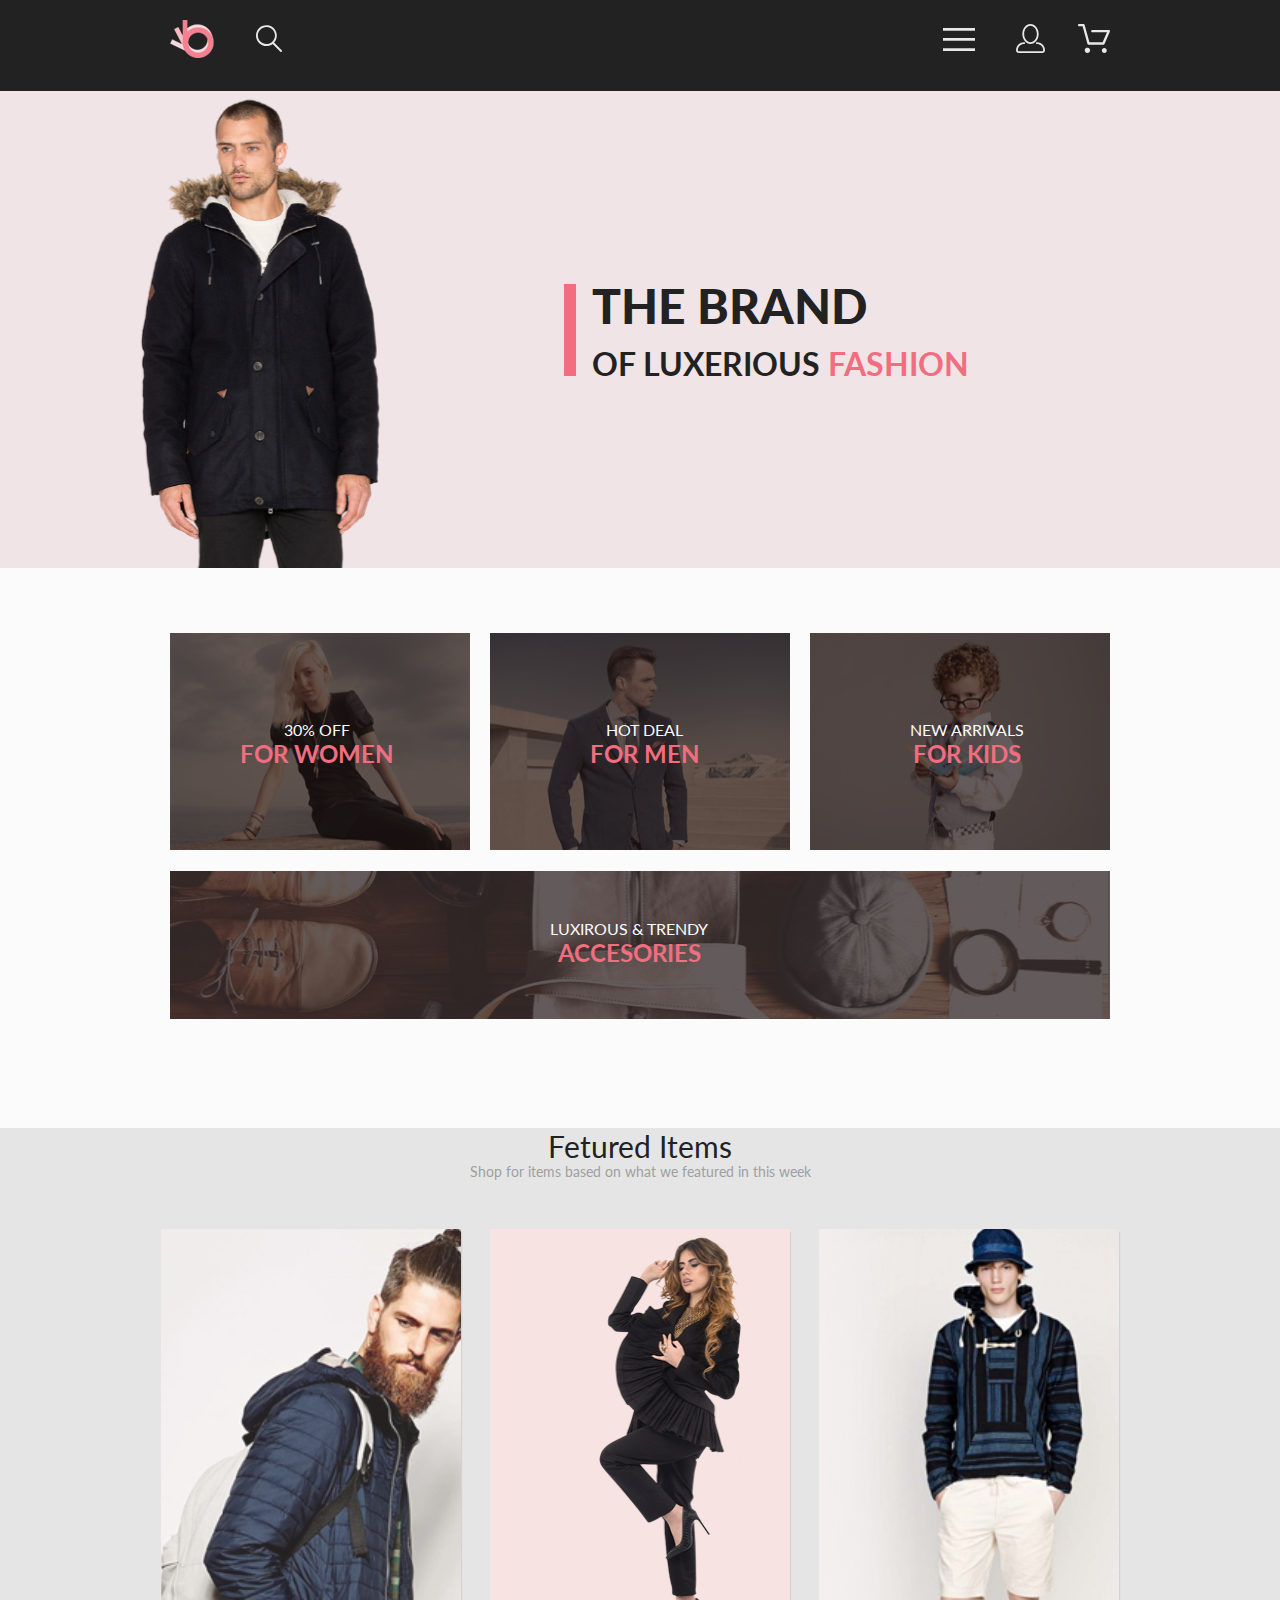
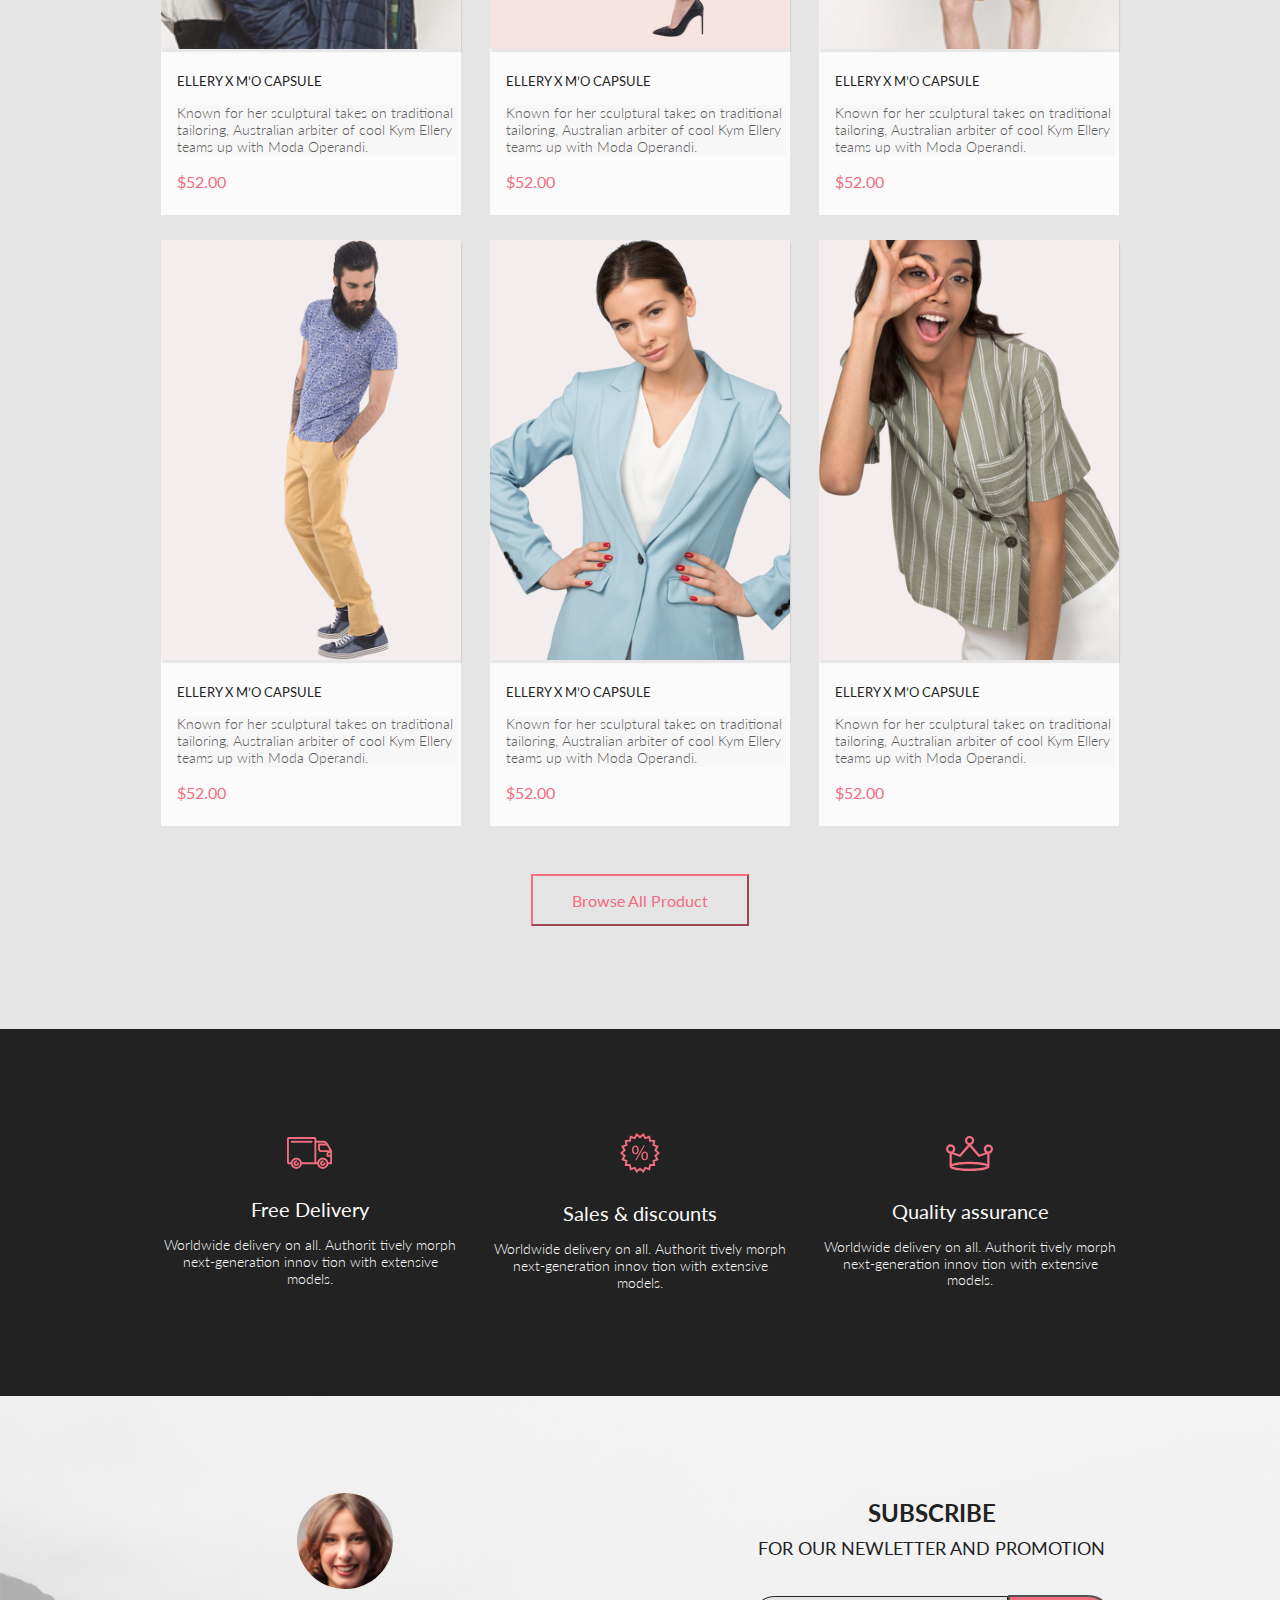
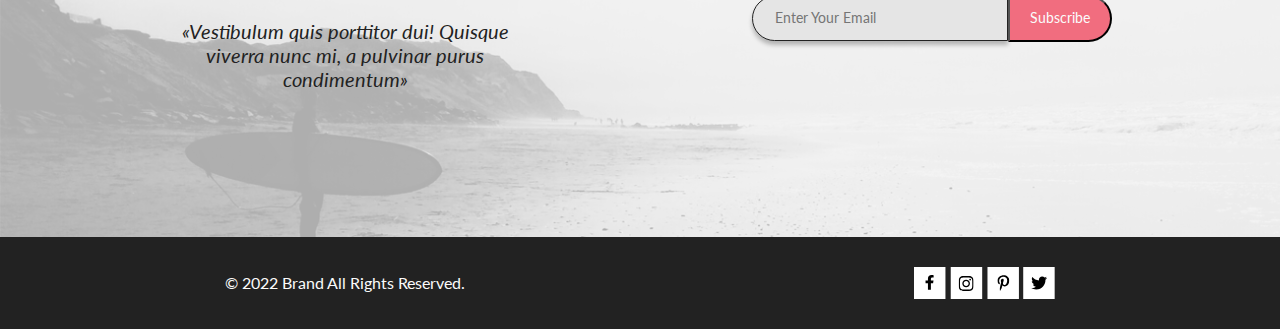
<file: index.html>
<!DOCTYPE html>
<html lang="ru">

<head>
    <meta charset="UTF-8">
    <meta name="viewport" content="width=device-width, initial-scale=1.0">
    <!-- Bootstrap CSS -->
    <link rel="stylesheet" href="https://cdn.jsdelivr.net/npm/bootstrap@4.4.1/dist/css/bootstrap.min.css"
        integrity="sha384-Vkoo8x4CGsO3+Hhxv8T/Q5PaXtkKtu6ug5TOeNV6gBiFeWPGFN9MuhOf23Q9Ifjh" crossorigin="anonymous">
    <title>Seo &amp;&nbsp;Digital Marketing Landing Page</title>
    <link rel="preconnect" href="https://fonts.googleapis.com">
    <link rel="preconnect" href="https://fonts.gstatic.com" crossorigin>
    <link href="https://fonts.googleapis.com/css2?family=Lato:wght@300;400;700;900&display=swap" rel="stylesheet">
    <link href="https://fonts.googleapis.com/css2?family=Lato:ital,wght@1,400&display=swap" rel="stylesheet">
    <link rel="stylesheet" href="style/style.css">
</head>

<body>
    <div class="top">
        <header class="head">
            <nav class="header__logo">
                <!-- Логотип с сылкой на главную страницу -->
                <a href="index.html"><svg width="44" height="38" viewBox="0 0 44 38" fill="none"
                        xmlns="http://www.w3.org/2000/svg" xmlns:xlink="http://www.w3.org/1999/xlink">
                        <rect width="44" height="38" fill="url(#pattern0)" />
                        <defs>
                            <pattern id="pattern0" patternContentUnits="objectBoundingBox" width="1" height="1">
                                <use xlink:href="#image0_190_1201" transform="scale(0.0227273 0.0263158)" />
                            </pattern>
                            <image id="image0_190_1201" width="44" height="38"
                                xlink:href="[data-uri]" />
                        </defs>
                    </svg></a>
                <!-- Иконка поиска -->
                <svg class="search__img" width="27" height="28" viewBox="0 0 27 28" fill="none"
                    xmlns="http://www.w3.org/2000/svg">
                    <path class="head__menu"
                        d="M19.0589 17.6249C20.6705 15.8648 21.6275 13.6038 21.769 11.2215C21.9106 8.8392 21.2281 6.48075 19.8362 4.5422C18.4443 2.60365 16.4278 1.20306 14.1252 0.575643C11.8227 -0.0517774 9.37437 0.132183 7.19143 1.09663C5.0085 2.06108 3.22389 3.74727 2.1373 5.87205C1.05071 7.99682 0.728322 10.4308 1.22426 12.7652C1.72021 15.0996 3.00428 17.1922 4.86085 18.6917C6.71741 20.1912 9.0334 21.0063 11.4199 20.9999C13.6723 21.003 15.8638 20.269 17.6599 18.9099L25.4079 26.7169C25.4934 26.806 25.5958 26.8771 25.7091 26.926C25.8225 26.975 25.9444 27.0008 26.0679 27.0019C26.1916 27.0023 26.314 26.9772 26.4276 26.9282C26.5411 26.8792 26.6434 26.8072 26.7279 26.7169C26.9018 26.536 26.999 26.2949 26.999 26.0439C26.999 25.793 26.9018 25.5518 26.7279 25.3709L19.0589 17.6249ZM2.88589 10.4999C2.89873 8.81465 3.41021 7.17089 4.35586 5.77587C5.30151 4.38086 6.63899 3.29703 8.1997 2.66102C9.76042 2.02501 11.4745 1.86529 13.1258 2.202C14.7772 2.53871 16.2919 3.35678 17.479 4.55307C18.6661 5.74935 19.4725 7.27031 19.7965 8.92421C20.1204 10.5781 19.9475 12.2909 19.2995 13.8467C18.6515 15.4024 17.5574 16.7315 16.1551 17.6664C14.7529 18.6013 13.1052 19.1001 11.4199 19.0999C9.14843 19.0891 6.97409 18.1774 5.3741 16.5651C3.77412 14.9527 2.87924 12.7714 2.88589 10.4999Z"
                        fill="#E8E8E8" />
                </svg>
                <div class="search__menu">
                    <input class="form__input search__input" type="search" placeholder="Search" aria-label="Search">
                    <button class="btn button__form" type="submit">Search</button>
                </div>
            </nav>
            <nav class="header">
                <!-- Гамбургер-меню -->
                <nav class="navbar navbar-expand-lg navbar-light">
                    <div class="collapse navbar-collapse" id="navbarSupportedContent">
                        <ul class="navbar-nav">
                            <li class="nav-item dropdown">
                                <a class="nav-link" href="#" id="navbarDropdown" role="button" data-toggle="dropdown"
                                    aria-haspopup="true" aria-expanded="false">
                                    <svg width="32" height="23" viewBox="0 0 32 23" fill="none"
                                        xmlns="http://www.w3.org/2000/svg">
                                        <path class="head__menu"
                                            d="M0 23V20.31H32V23H0ZM0 12.76V10.07H32V12.76H0ZM0 2.69V0H32V2.69H0Z"
                                            fill="#E8E8E8" />
                                    </svg>
                                </a>
                                <div class="dropdown-menu" aria-labelledby="navbarDropdown">
                                    <h3 class="dropdown-item title__menu">MENU</h3>
                                    <h3 class="dropdown-item section">MAN</h3>
                                    <a class="dropdown-item submenu" href="#">Accessories</a>
                                    <a class="dropdown-item submenu" href="#">Bags</a>
                                    <a class="dropdown-item submenu" href="#">Denim</a>
                                    <a class="dropdown-item submenu" href="#">T-Shirts</a>
                                    <h3 class="dropdown-item section">WOMAN</h3>
                                    <a class="dropdown-item submenu" href="#">Accessories</a>
                                    <a class="dropdown-item submenu" href="#">Jackets &amp;&nbsp;Coats</a>
                                    <a class="dropdown-item submenu" href="#">Polos</a>
                                    <a class="dropdown-item submenu" href="#">T-Shirts</a>
                                    <a class="dropdown-item submenu" href="#">Shirts</a>
                                    <h3 class="dropdown-item section">KIDS</h3>
                                    <a class="dropdown-item submenu" href="#">Accessories</a>
                                    <a class="dropdown-item submenu" href="#">Jackets &amp;&nbsp;Coats</a>
                                    <a class="dropdown-item submenu" href="#">Polos</a>
                                    <a class="dropdown-item submenu" href="#">T-Shirts</a>
                                    <a class="dropdown-item submenu" href="#">Shirts</a>
                                    <a class="dropdown-item submenu" href="#">Bags</a>
                                </div>
                            </li>
                        </ul>
                    </div>
                </nav>
                <!-- Иконки навигации -->
                <a class="account" href="registration.html"><svg width="29" height="29" viewBox="0 0 29 29" fill="none"
                        xmlns="http://www.w3.org/2000/svg">
                        <path class="head__menu"
                            d="M14.5 19.937C19 19.937 22.656 15.464 22.656 9.968C22.656 4.472 19 0 14.5 0C13.3631 0.0217413 12.2463 0.303398 11.2351 0.823397C10.2239 1.34339 9.34507 2.08794 8.66602 3C7.12663 4.99573 6.30819 7.45381 6.34399 9.974C6.34399 15.465 10 19.937 14.5 19.937ZM14.5 1.813C18 1.813 20.844 5.472 20.844 9.969C20.844 14.466 17.998 18.125 14.5 18.125C11.002 18.125 8.15603 14.465 8.15503 9.969C8.15403 5.473 11 1.813 14.5 1.813ZM20.844 18.125C20.6036 18.125 20.373 18.2205 20.203 18.3905C20.033 18.5605 19.9375 18.7911 19.9375 19.0315C19.9375 19.2719 20.033 19.5025 20.203 19.6725C20.373 19.8425 20.6036 19.938 20.844 19.938C22.526 19.9399 24.1386 20.6088 25.3279 21.7982C26.5172 22.9875 27.1861 24.6 27.188 26.282C27.1875 26.5221 27.0918 26.7523 26.922 26.9221C26.7522 27.0918 26.5221 27.1875 26.282 27.188H2.71997C2.47985 27.1875 2.24975 27.0918 2.07996 26.9221C1.91016 26.7523 1.81449 26.5221 1.81396 26.282C1.81608 24.6001 2.48517 22.9877 3.67444 21.7985C4.86371 20.6092 6.47608 19.9401 8.15796 19.938C8.39824 19.938 8.62868 19.8425 8.79858 19.6726C8.96849 19.5027 9.06396 19.2723 9.06396 19.032C9.06396 18.7917 8.96849 18.5613 8.79858 18.3914C8.62868 18.2215 8.39824 18.126 8.15796 18.126C5.99541 18.1279 3.92201 18.9875 2.39258 20.5164C0.863144 22.0453 0.00264777 24.1185 0 26.281C0.000794067 27.0019 0.287502 27.693 0.797241 28.2027C1.30698 28.7125 1.99811 28.9992 2.71899 29H26.282C27.0027 28.9989 27.6936 28.7121 28.2031 28.2024C28.7126 27.6927 28.9992 27.0017 29 26.281C28.9974 24.1187 28.1372 22.0457 26.6083 20.5168C25.0793 18.9878 23.0063 18.1276 20.844 18.125Z"
                            fill="#E8E8E8" />
                    </svg></a>
                <a class="basket" href="basket.html"><svg width="32" height="29" viewBox="0 0 32 29" fill="none"
                        xmlns="http://www.w3.org/2000/svg">
                        <path class="head__menu"
                            d="M26.1998 29C25.5521 28.9738 24.9404 28.6948 24.4961 28.2227C24.0518 27.7506 23.8103 27.1232 23.8234 26.475C23.8365 25.8269 24.1032 25.2097 24.5662 24.7559C25.0292 24.3022 25.6516 24.048 26.2999 24.048C26.9482 24.048 27.5706 24.3022 28.0336 24.7559C28.4966 25.2097 28.7633 25.8269 28.7764 26.475C28.7895 27.1232 28.5479 27.7506 28.1036 28.2227C27.6593 28.6948 27.0477 28.9738 26.3999 29H26.1998ZM6.75183 26.32C6.75183 25.79 6.90901 25.2718 7.20349 24.8311C7.49797 24.3904 7.91654 24.0469 8.40625 23.844C8.89596 23.6412 9.43484 23.5881 9.95471 23.6915C10.4746 23.7949 10.9521 24.0502 11.3269 24.425C11.7017 24.7998 11.957 25.2773 12.0604 25.7972C12.1638 26.317 12.1107 26.8559 11.9078 27.3456C11.705 27.8353 11.3615 28.2539 10.9208 28.5483C10.4801 28.8428 9.96194 29 9.43188 29C9.07977 29.0003 8.73102 28.9311 8.40564 28.7966C8.08026 28.662 7.7846 28.4646 7.53552 28.2158C7.28645 27.9669 7.08891 27.6713 6.9541 27.3461C6.81929 27.0208 6.74988 26.6721 6.74988 26.32H6.75183ZM10.5519 20.686C10.2924 20.6868 10.0398 20.6024 9.83301 20.4457C9.62617 20.2891 9.47648 20.0689 9.40686 19.819L4.57385 2.36401H1.18091C0.867422 2.36401 0.566761 2.23947 0.345093 2.01781C0.123425 1.79614 -0.00109863 1.49549 -0.00109863 1.18201C-0.00109863 0.868519 0.123425 0.567873 0.345093 0.346205C0.566761 0.124537 0.867422 5.81268e-06 1.18091 5.81268e-06H5.46191C5.7214 -0.00080736 5.97394 0.0837201 6.18066 0.240568C6.38739 0.397416 6.53674 0.617884 6.60583 0.868006L11.4388 18.323H24.6168L28.9999 8.27501H14.3999C14.2417 8.27961 14.0843 8.25242 13.9368 8.19507C13.7893 8.13771 13.6548 8.05134 13.5413 7.94108C13.4277 7.83082 13.3375 7.69891 13.2759 7.55315C13.2143 7.40739 13.1825 7.25075 13.1825 7.0925C13.1825 6.93426 13.2143 6.77762 13.2759 6.63186C13.3375 6.4861 13.4277 6.35419 13.5413 6.24393C13.6548 6.13367 13.7893 6.0473 13.9368 5.98994C14.0843 5.93259 14.2417 5.90541 14.3999 5.91001H30.8129C31.0086 5.90996 31.2011 5.95866 31.3733 6.05172C31.5454 6.14478 31.6917 6.27926 31.7988 6.44301C31.9067 6.60729 31.9723 6.79569 31.9897 6.99145C32.0072 7.18721 31.976 7.38424 31.8989 7.565L26.4939 19.977C26.4015 20.1876 26.2499 20.3668 26.0574 20.4927C25.8649 20.6186 25.6399 20.6858 25.4099 20.686H10.5519Z"
                            fill="#E8E8E8" />
                    </svg></a>
            </nav>
        </header>
        <figure class="top__info">
            <img class="top__info__img" src="img/photo__top__info.svg" alt="photo">
            <figcaption class="top__content">
                <img src="img/rectangle.svg" alt="rectangle" class="rectangle">
                <div class="content__text">
                    <h1 class="top__content__title">THE BRAND</h1>
                    <h2 class="top__content__subtitle">OF&nbsp;LUXERIOUS <span class="subtitle__pink">FASHION</span>
                    </h2>
                </div>
            </figcaption>
        </figure>
        <aside class="stocks">
            <figure class="item item1">
                <img class="img__sale" src="img/women.svg" alt="women">
                <figcaption class="sale__text__women">
                    <p class="text">30% OFF</p>
                    <h3 class="big__text">FOR WOMEN</h3>
                </figcaption>
            </figure>
            <figure class="item item2">
                <img class="img__sale" src="img/men.svg" alt="men">
                <figcaption class="sale__text__men">
                    <p class="text">HOT DEAL</p>
                    <h3 class="big__text">FOR MEN</h3>
                </figcaption>
            </figure>
            <figure class="item item3">
                <img class="img__sale" src="img/kids.svg" alt="kids">
                <figcaption class="sale__text__kids">
                    <p class="text">NEW ARRIVALS</p>
                    <h3 class="big__text">FOR KIDS</h3>
                </figcaption>
            </figure>
            <figure class="item item4">
                <img src="img/accesories.svg" alt="accesories" class="img__sale__accesories">
                <figcaption class="sale__botom__text">
                    <p class="text">LUXIROUS &amp;&nbsp;TRENDY</p>
                    <h3 class="big__text">ACCESORIES</h3>
                </figcaption>
            </figure>
        </aside>
        <div class="products">
            <section class="featured">
                <h3 class="featured__title">Fetured Items</h3>
                <p class="featured__text">Shop for items based on&nbsp;what we&nbsp;featured in&nbsp;this week</p>
            </section>
            <section class="catalog">
                <figure class="el el1">
                    <ul class="hover-effect-scale">
                        <li>
                            <img src="img/product/producy__1.svg" alt="photo">
                            <div>
                                <a class="catalog__button" href="product.html"><svg class="catalog__basket" width="27" height="25"
                                        viewBox="0 0 27 25" fill="none" xmlns="http://www.w3.org/2000/svg">
                                        <path
                                            d="M21.9521 23.2662H21.8397C21.2306 23.2662 20.7188 22.7666 20.6746 22.1289C20.6302 21.4602 21.1187 20.8781 21.7637 20.8341C21.7891 20.8324 21.8156 20.8315 21.8417 20.8315C22.4587 20.8315 22.9755 21.3214 23.0213 21.9482C23.0331 22.1967 22.9926 22.5509 22.7371 22.8434L22.7312 22.8502L22.7254 22.8571C22.5287 23.0907 22.2619 23.2316 21.9521 23.2662ZM8.22003 23.2599C7.56946 23.2599 7.04022 22.7169 7.04022 22.0496C7.04022 21.3827 7.56946 20.8401 8.22003 20.8401C8.87061 20.8401 9.39984 21.3827 9.39984 22.0496C9.39984 22.7169 8.87061 23.2599 8.22003 23.2599Z"
                                            fill="white" />
                                        <path
                                            d="M21.8765 22.2662C21.9215 22.2549 21.9428 22.2339 21.9605 22.2129C21.9683 22.2037 21.9761 22.1946 21.9839 22.1855C22.0204 22.1438 22.0237 22.0553 22.0229 22.0105C22.0097 21.9044 21.9189 21.8315 21.8417 21.8315C21.838 21.8315 21.8341 21.8317 21.8317 21.8318C21.7536 21.8372 21.6658 21.9409 21.6724 22.0625C21.6818 22.1793 21.7679 22.2662 21.8397 22.2662H21.8765ZM8.22003 22.2599C8.31921 22.2599 8.39984 22.1655 8.39984 22.0496C8.39984 21.9341 8.31921 21.8401 8.22003 21.8401C8.12091 21.8401 8.04022 21.9341 8.04022 22.0496C8.04022 22.1655 8.12091 22.2599 8.22003 22.2599ZM21.9999 24.2662C21.9522 24.2662 21.8883 24.2662 21.8397 24.2662C20.7021 24.2662 19.7571 23.3545 19.677 22.198C19.5969 20.9929 20.4942 19.9183 21.6957 19.8364C21.7446 19.8331 21.7933 19.8315 21.8417 19.8315C22.9804 19.8315 23.9418 20.7324 24.0195 21.8884C24.051 22.4915 23.8746 23.0612 23.4903 23.5012C23.106 23.9575 22.5768 24.2177 21.9999 24.2662ZM8.22003 24.2599C7.01581 24.2599 6.04022 23.2709 6.04022 22.0496C6.04022 20.8291 7.01581 19.8401 8.22003 19.8401C9.42419 19.8401 10.3998 20.8291 10.3998 22.0496C10.3998 23.2709 9.42419 24.2599 8.22003 24.2599ZM21.1989 17.3938H9.13354C8.70062 17.3938 8.31635 17.1005 8.2038 16.6775L4.27802 2.24768H1.52222C0.993896 2.24768 0.561035 1.80859 0.561035 1.27039C0.561035 0.733032 0.993896 0.292969 1.52222 0.292969H4.99982C5.43182 0.292969 5.8161 0.586304 5.92859 1.01025L9.85443 15.4391H20.5581L24.1149 7.13379H12.2583C11.7291 7.13379 11.2962 6.69373 11.2962 6.15649C11.2962 5.61914 11.7291 5.17908 12.2583 5.17908H25.5891C25.9095 5.17908 26.2146 5.34192 26.3901 5.61914C26.5665 5.89539 26.5989 6.23743 26.4702 6.547L22.08 16.807C21.9198 17.1653 21.5832 17.3938 21.1989 17.3938Z"
                                            fill="white" />
                                        <path
                                            d="M21.8765 22.2662C21.9215 22.2549 21.9428 22.2339 21.9605 22.2129C21.9683 22.2037 21.9761 22.1946 21.9839 22.1855C22.0204 22.1438 22.0237 22.0553 22.0229 22.0105C22.0097 21.9044 21.9189 21.8315 21.8417 21.8315C21.838 21.8315 21.8341 21.8317 21.8317 21.8318C21.7536 21.8372 21.6658 21.9409 21.6724 22.0625C21.6818 22.1793 21.7679 22.2662 21.8397 22.2662H21.8765ZM8.22003 22.2599C8.31921 22.2599 8.39984 22.1655 8.39984 22.0496C8.39984 21.9341 8.31921 21.8401 8.22003 21.8401C8.12091 21.8401 8.04022 21.9341 8.04022 22.0496C8.04022 22.1655 8.12091 22.2599 8.22003 22.2599ZM21.9999 24.2662C21.9522 24.2662 21.8883 24.2662 21.8397 24.2662C20.7021 24.2662 19.7571 23.3545 19.677 22.198C19.5969 20.9929 20.4942 19.9183 21.6957 19.8364C21.7446 19.8331 21.7933 19.8315 21.8417 19.8315C22.9804 19.8315 23.9418 20.7324 24.0195 21.8884C24.051 22.4915 23.8746 23.0612 23.4903 23.5012C23.106 23.9575 22.5768 24.2177 21.9999 24.2662ZM8.22003 24.2599C7.01581 24.2599 6.04022 23.2709 6.04022 22.0496C6.04022 20.8291 7.01581 19.8401 8.22003 19.8401C9.42419 19.8401 10.3998 20.8291 10.3998 22.0496C10.3998 23.2709 9.42419 24.2599 8.22003 24.2599ZM21.1989 17.3938H9.13354C8.70062 17.3938 8.31635 17.1005 8.2038 16.6775L4.27802 2.24768H1.52222C0.993896 2.24768 0.561035 1.80859 0.561035 1.27039C0.561035 0.733032 0.993896 0.292969 1.52222 0.292969H4.99982C5.43182 0.292969 5.8161 0.586304 5.92859 1.01025L9.85443 15.4391H20.5581L24.1149 7.13379H12.2583C11.7291 7.13379 11.2962 6.69373 11.2962 6.15649C11.2962 5.61914 11.7291 5.17908 12.2583 5.17908H25.5891C25.9095 5.17908 26.2146 5.34192 26.3901 5.61914C26.5665 5.89539 26.5989 6.23743 26.4702 6.547L22.08 16.807C21.9198 17.1653 21.5832 17.3938 21.1989 17.3938Z"
                                            fill="white" />
                                    </svg> Add to&nbsp;Cart</a>
                            </div>
                        </li>
                    </ul>
                    <figcaption class="about__product">
                        <h3 class="name">ELLERY X&nbsp;M&rsquo;O CAPSULE</h3>
                        <p class="description">Known for her sculptural takes on&nbsp;traditional tailoring, Australian
                            arbiter of&nbsp;cool Kym Ellery teams up&nbsp;with Moda Operandi.</p>
                        <h3 class="price">$52.00</h3>
                    </figcaption>
                </figure>
                <figure class="el el2">
                    <ul class="hover-effect-scale">
                        <li>
                            <img src="img/product/product__2.svg" alt="photo">
                            <div>
                                <a class="catalog__button" href="product.html"><svg width="27" height="25" viewBox="0 0 27 25"
                                        fill="none" xmlns="http://www.w3.org/2000/svg">
                                        <path
                                            d="M21.9521 23.2662H21.8397C21.2306 23.2662 20.7188 22.7666 20.6746 22.1289C20.6302 21.4602 21.1187 20.8781 21.7637 20.8341C21.7891 20.8324 21.8156 20.8315 21.8417 20.8315C22.4587 20.8315 22.9755 21.3214 23.0213 21.9482C23.0331 22.1967 22.9926 22.5509 22.7371 22.8434L22.7312 22.8502L22.7254 22.8571C22.5287 23.0907 22.2619 23.2316 21.9521 23.2662ZM8.22003 23.2599C7.56946 23.2599 7.04022 22.7169 7.04022 22.0496C7.04022 21.3827 7.56946 20.8401 8.22003 20.8401C8.87061 20.8401 9.39984 21.3827 9.39984 22.0496C9.39984 22.7169 8.87061 23.2599 8.22003 23.2599Z"
                                            fill="white" />
                                        <path
                                            d="M21.8765 22.2662C21.9215 22.2549 21.9428 22.2339 21.9605 22.2129C21.9683 22.2037 21.9761 22.1946 21.9839 22.1855C22.0204 22.1438 22.0237 22.0553 22.0229 22.0105C22.0097 21.9044 21.9189 21.8315 21.8417 21.8315C21.838 21.8315 21.8341 21.8317 21.8317 21.8318C21.7536 21.8372 21.6658 21.9409 21.6724 22.0625C21.6818 22.1793 21.7679 22.2662 21.8397 22.2662H21.8765ZM8.22003 22.2599C8.31921 22.2599 8.39984 22.1655 8.39984 22.0496C8.39984 21.9341 8.31921 21.8401 8.22003 21.8401C8.12091 21.8401 8.04022 21.9341 8.04022 22.0496C8.04022 22.1655 8.12091 22.2599 8.22003 22.2599ZM21.9999 24.2662C21.9522 24.2662 21.8883 24.2662 21.8397 24.2662C20.7021 24.2662 19.7571 23.3545 19.677 22.198C19.5969 20.9929 20.4942 19.9183 21.6957 19.8364C21.7446 19.8331 21.7933 19.8315 21.8417 19.8315C22.9804 19.8315 23.9418 20.7324 24.0195 21.8884C24.051 22.4915 23.8746 23.0612 23.4903 23.5012C23.106 23.9575 22.5768 24.2177 21.9999 24.2662ZM8.22003 24.2599C7.01581 24.2599 6.04022 23.2709 6.04022 22.0496C6.04022 20.8291 7.01581 19.8401 8.22003 19.8401C9.42419 19.8401 10.3998 20.8291 10.3998 22.0496C10.3998 23.2709 9.42419 24.2599 8.22003 24.2599ZM21.1989 17.3938H9.13354C8.70062 17.3938 8.31635 17.1005 8.2038 16.6775L4.27802 2.24768H1.52222C0.993896 2.24768 0.561035 1.80859 0.561035 1.27039C0.561035 0.733032 0.993896 0.292969 1.52222 0.292969H4.99982C5.43182 0.292969 5.8161 0.586304 5.92859 1.01025L9.85443 15.4391H20.5581L24.1149 7.13379H12.2583C11.7291 7.13379 11.2962 6.69373 11.2962 6.15649C11.2962 5.61914 11.7291 5.17908 12.2583 5.17908H25.5891C25.9095 5.17908 26.2146 5.34192 26.3901 5.61914C26.5665 5.89539 26.5989 6.23743 26.4702 6.547L22.08 16.807C21.9198 17.1653 21.5832 17.3938 21.1989 17.3938Z"
                                            fill="white" />
                                        <path
                                            d="M21.8765 22.2662C21.9215 22.2549 21.9428 22.2339 21.9605 22.2129C21.9683 22.2037 21.9761 22.1946 21.9839 22.1855C22.0204 22.1438 22.0237 22.0553 22.0229 22.0105C22.0097 21.9044 21.9189 21.8315 21.8417 21.8315C21.838 21.8315 21.8341 21.8317 21.8317 21.8318C21.7536 21.8372 21.6658 21.9409 21.6724 22.0625C21.6818 22.1793 21.7679 22.2662 21.8397 22.2662H21.8765ZM8.22003 22.2599C8.31921 22.2599 8.39984 22.1655 8.39984 22.0496C8.39984 21.9341 8.31921 21.8401 8.22003 21.8401C8.12091 21.8401 8.04022 21.9341 8.04022 22.0496C8.04022 22.1655 8.12091 22.2599 8.22003 22.2599ZM21.9999 24.2662C21.9522 24.2662 21.8883 24.2662 21.8397 24.2662C20.7021 24.2662 19.7571 23.3545 19.677 22.198C19.5969 20.9929 20.4942 19.9183 21.6957 19.8364C21.7446 19.8331 21.7933 19.8315 21.8417 19.8315C22.9804 19.8315 23.9418 20.7324 24.0195 21.8884C24.051 22.4915 23.8746 23.0612 23.4903 23.5012C23.106 23.9575 22.5768 24.2177 21.9999 24.2662ZM8.22003 24.2599C7.01581 24.2599 6.04022 23.2709 6.04022 22.0496C6.04022 20.8291 7.01581 19.8401 8.22003 19.8401C9.42419 19.8401 10.3998 20.8291 10.3998 22.0496C10.3998 23.2709 9.42419 24.2599 8.22003 24.2599ZM21.1989 17.3938H9.13354C8.70062 17.3938 8.31635 17.1005 8.2038 16.6775L4.27802 2.24768H1.52222C0.993896 2.24768 0.561035 1.80859 0.561035 1.27039C0.561035 0.733032 0.993896 0.292969 1.52222 0.292969H4.99982C5.43182 0.292969 5.8161 0.586304 5.92859 1.01025L9.85443 15.4391H20.5581L24.1149 7.13379H12.2583C11.7291 7.13379 11.2962 6.69373 11.2962 6.15649C11.2962 5.61914 11.7291 5.17908 12.2583 5.17908H25.5891C25.9095 5.17908 26.2146 5.34192 26.3901 5.61914C26.5665 5.89539 26.5989 6.23743 26.4702 6.547L22.08 16.807C21.9198 17.1653 21.5832 17.3938 21.1989 17.3938Z"
                                            fill="white" />
                                    </svg> Add to&nbsp;Cart</a>
                            </div>
                        </li>
                    </ul>
                    <figcaption class="about__product">
                        <h3 class="name">ELLERY X&nbsp;M&rsquo;O CAPSULE</h3>
                        <p class="description">Known for her sculptural takes on&nbsp;traditional tailoring, Australian
                            arbiter of&nbsp;cool Kym Ellery teams up&nbsp;with Moda Operandi.</p>
                        <h3 class="price">$52.00</h3>
                    </figcaption>
                </figure>
                <figure class="el el3">
                    <ul class="hover-effect-scale">
                        <li>
                            <img src="img/product/product__3.svg" alt="photo">
                            <div>
                                <a class="catalog__button" href="product.html"><svg width="27" height="25" viewBox="0 0 27 25"
                                        fill="none" xmlns="http://www.w3.org/2000/svg">
                                        <path
                                            d="M21.9521 23.2662H21.8397C21.2306 23.2662 20.7188 22.7666 20.6746 22.1289C20.6302 21.4602 21.1187 20.8781 21.7637 20.8341C21.7891 20.8324 21.8156 20.8315 21.8417 20.8315C22.4587 20.8315 22.9755 21.3214 23.0213 21.9482C23.0331 22.1967 22.9926 22.5509 22.7371 22.8434L22.7312 22.8502L22.7254 22.8571C22.5287 23.0907 22.2619 23.2316 21.9521 23.2662ZM8.22003 23.2599C7.56946 23.2599 7.04022 22.7169 7.04022 22.0496C7.04022 21.3827 7.56946 20.8401 8.22003 20.8401C8.87061 20.8401 9.39984 21.3827 9.39984 22.0496C9.39984 22.7169 8.87061 23.2599 8.22003 23.2599Z"
                                            fill="white" />
                                        <path
                                            d="M21.8765 22.2662C21.9215 22.2549 21.9428 22.2339 21.9605 22.2129C21.9683 22.2037 21.9761 22.1946 21.9839 22.1855C22.0204 22.1438 22.0237 22.0553 22.0229 22.0105C22.0097 21.9044 21.9189 21.8315 21.8417 21.8315C21.838 21.8315 21.8341 21.8317 21.8317 21.8318C21.7536 21.8372 21.6658 21.9409 21.6724 22.0625C21.6818 22.1793 21.7679 22.2662 21.8397 22.2662H21.8765ZM8.22003 22.2599C8.31921 22.2599 8.39984 22.1655 8.39984 22.0496C8.39984 21.9341 8.31921 21.8401 8.22003 21.8401C8.12091 21.8401 8.04022 21.9341 8.04022 22.0496C8.04022 22.1655 8.12091 22.2599 8.22003 22.2599ZM21.9999 24.2662C21.9522 24.2662 21.8883 24.2662 21.8397 24.2662C20.7021 24.2662 19.7571 23.3545 19.677 22.198C19.5969 20.9929 20.4942 19.9183 21.6957 19.8364C21.7446 19.8331 21.7933 19.8315 21.8417 19.8315C22.9804 19.8315 23.9418 20.7324 24.0195 21.8884C24.051 22.4915 23.8746 23.0612 23.4903 23.5012C23.106 23.9575 22.5768 24.2177 21.9999 24.2662ZM8.22003 24.2599C7.01581 24.2599 6.04022 23.2709 6.04022 22.0496C6.04022 20.8291 7.01581 19.8401 8.22003 19.8401C9.42419 19.8401 10.3998 20.8291 10.3998 22.0496C10.3998 23.2709 9.42419 24.2599 8.22003 24.2599ZM21.1989 17.3938H9.13354C8.70062 17.3938 8.31635 17.1005 8.2038 16.6775L4.27802 2.24768H1.52222C0.993896 2.24768 0.561035 1.80859 0.561035 1.27039C0.561035 0.733032 0.993896 0.292969 1.52222 0.292969H4.99982C5.43182 0.292969 5.8161 0.586304 5.92859 1.01025L9.85443 15.4391H20.5581L24.1149 7.13379H12.2583C11.7291 7.13379 11.2962 6.69373 11.2962 6.15649C11.2962 5.61914 11.7291 5.17908 12.2583 5.17908H25.5891C25.9095 5.17908 26.2146 5.34192 26.3901 5.61914C26.5665 5.89539 26.5989 6.23743 26.4702 6.547L22.08 16.807C21.9198 17.1653 21.5832 17.3938 21.1989 17.3938Z"
                                            fill="white" />
                                        <path
                                            d="M21.8765 22.2662C21.9215 22.2549 21.9428 22.2339 21.9605 22.2129C21.9683 22.2037 21.9761 22.1946 21.9839 22.1855C22.0204 22.1438 22.0237 22.0553 22.0229 22.0105C22.0097 21.9044 21.9189 21.8315 21.8417 21.8315C21.838 21.8315 21.8341 21.8317 21.8317 21.8318C21.7536 21.8372 21.6658 21.9409 21.6724 22.0625C21.6818 22.1793 21.7679 22.2662 21.8397 22.2662H21.8765ZM8.22003 22.2599C8.31921 22.2599 8.39984 22.1655 8.39984 22.0496C8.39984 21.9341 8.31921 21.8401 8.22003 21.8401C8.12091 21.8401 8.04022 21.9341 8.04022 22.0496C8.04022 22.1655 8.12091 22.2599 8.22003 22.2599ZM21.9999 24.2662C21.9522 24.2662 21.8883 24.2662 21.8397 24.2662C20.7021 24.2662 19.7571 23.3545 19.677 22.198C19.5969 20.9929 20.4942 19.9183 21.6957 19.8364C21.7446 19.8331 21.7933 19.8315 21.8417 19.8315C22.9804 19.8315 23.9418 20.7324 24.0195 21.8884C24.051 22.4915 23.8746 23.0612 23.4903 23.5012C23.106 23.9575 22.5768 24.2177 21.9999 24.2662ZM8.22003 24.2599C7.01581 24.2599 6.04022 23.2709 6.04022 22.0496C6.04022 20.8291 7.01581 19.8401 8.22003 19.8401C9.42419 19.8401 10.3998 20.8291 10.3998 22.0496C10.3998 23.2709 9.42419 24.2599 8.22003 24.2599ZM21.1989 17.3938H9.13354C8.70062 17.3938 8.31635 17.1005 8.2038 16.6775L4.27802 2.24768H1.52222C0.993896 2.24768 0.561035 1.80859 0.561035 1.27039C0.561035 0.733032 0.993896 0.292969 1.52222 0.292969H4.99982C5.43182 0.292969 5.8161 0.586304 5.92859 1.01025L9.85443 15.4391H20.5581L24.1149 7.13379H12.2583C11.7291 7.13379 11.2962 6.69373 11.2962 6.15649C11.2962 5.61914 11.7291 5.17908 12.2583 5.17908H25.5891C25.9095 5.17908 26.2146 5.34192 26.3901 5.61914C26.5665 5.89539 26.5989 6.23743 26.4702 6.547L22.08 16.807C21.9198 17.1653 21.5832 17.3938 21.1989 17.3938Z"
                                            fill="white" />
                                    </svg>
                                    Add to&nbsp;Cart</a>
                            </div>
                        </li>
                    </ul>
                    <figcaption class="about__product">
                        <h3 class="name">ELLERY X&nbsp;M&rsquo;O CAPSULE</h3>
                        <p class="description">Known for her sculptural takes on&nbsp;traditional tailoring, Australian
                            arbiter of&nbsp;cool Kym Ellery teams up&nbsp;with Moda Operandi.</p>
                        <h3 class="price">$52.00</h3>
                    </figcaption>
                </figure>
                <figure class="el el4">
                    <ul class="hover-effect-scale">
                        <li>
                            <img src="img/product/product__4.svg" alt="photo">
                            <div>
                                <a class="catalog__button" href="product.html"><svg width="27" height="25" viewBox="0 0 27 25"
                                        fill="none" xmlns="http://www.w3.org/2000/svg">
                                        <path
                                            d="M21.9521 23.2662H21.8397C21.2306 23.2662 20.7188 22.7666 20.6746 22.1289C20.6302 21.4602 21.1187 20.8781 21.7637 20.8341C21.7891 20.8324 21.8156 20.8315 21.8417 20.8315C22.4587 20.8315 22.9755 21.3214 23.0213 21.9482C23.0331 22.1967 22.9926 22.5509 22.7371 22.8434L22.7312 22.8502L22.7254 22.8571C22.5287 23.0907 22.2619 23.2316 21.9521 23.2662ZM8.22003 23.2599C7.56946 23.2599 7.04022 22.7169 7.04022 22.0496C7.04022 21.3827 7.56946 20.8401 8.22003 20.8401C8.87061 20.8401 9.39984 21.3827 9.39984 22.0496C9.39984 22.7169 8.87061 23.2599 8.22003 23.2599Z"
                                            fill="white" />
                                        <path
                                            d="M21.8765 22.2662C21.9215 22.2549 21.9428 22.2339 21.9605 22.2129C21.9683 22.2037 21.9761 22.1946 21.9839 22.1855C22.0204 22.1438 22.0237 22.0553 22.0229 22.0105C22.0097 21.9044 21.9189 21.8315 21.8417 21.8315C21.838 21.8315 21.8341 21.8317 21.8317 21.8318C21.7536 21.8372 21.6658 21.9409 21.6724 22.0625C21.6818 22.1793 21.7679 22.2662 21.8397 22.2662H21.8765ZM8.22003 22.2599C8.31921 22.2599 8.39984 22.1655 8.39984 22.0496C8.39984 21.9341 8.31921 21.8401 8.22003 21.8401C8.12091 21.8401 8.04022 21.9341 8.04022 22.0496C8.04022 22.1655 8.12091 22.2599 8.22003 22.2599ZM21.9999 24.2662C21.9522 24.2662 21.8883 24.2662 21.8397 24.2662C20.7021 24.2662 19.7571 23.3545 19.677 22.198C19.5969 20.9929 20.4942 19.9183 21.6957 19.8364C21.7446 19.8331 21.7933 19.8315 21.8417 19.8315C22.9804 19.8315 23.9418 20.7324 24.0195 21.8884C24.051 22.4915 23.8746 23.0612 23.4903 23.5012C23.106 23.9575 22.5768 24.2177 21.9999 24.2662ZM8.22003 24.2599C7.01581 24.2599 6.04022 23.2709 6.04022 22.0496C6.04022 20.8291 7.01581 19.8401 8.22003 19.8401C9.42419 19.8401 10.3998 20.8291 10.3998 22.0496C10.3998 23.2709 9.42419 24.2599 8.22003 24.2599ZM21.1989 17.3938H9.13354C8.70062 17.3938 8.31635 17.1005 8.2038 16.6775L4.27802 2.24768H1.52222C0.993896 2.24768 0.561035 1.80859 0.561035 1.27039C0.561035 0.733032 0.993896 0.292969 1.52222 0.292969H4.99982C5.43182 0.292969 5.8161 0.586304 5.92859 1.01025L9.85443 15.4391H20.5581L24.1149 7.13379H12.2583C11.7291 7.13379 11.2962 6.69373 11.2962 6.15649C11.2962 5.61914 11.7291 5.17908 12.2583 5.17908H25.5891C25.9095 5.17908 26.2146 5.34192 26.3901 5.61914C26.5665 5.89539 26.5989 6.23743 26.4702 6.547L22.08 16.807C21.9198 17.1653 21.5832 17.3938 21.1989 17.3938Z"
                                            fill="white" />
                                        <path
                                            d="M21.8765 22.2662C21.9215 22.2549 21.9428 22.2339 21.9605 22.2129C21.9683 22.2037 21.9761 22.1946 21.9839 22.1855C22.0204 22.1438 22.0237 22.0553 22.0229 22.0105C22.0097 21.9044 21.9189 21.8315 21.8417 21.8315C21.838 21.8315 21.8341 21.8317 21.8317 21.8318C21.7536 21.8372 21.6658 21.9409 21.6724 22.0625C21.6818 22.1793 21.7679 22.2662 21.8397 22.2662H21.8765ZM8.22003 22.2599C8.31921 22.2599 8.39984 22.1655 8.39984 22.0496C8.39984 21.9341 8.31921 21.8401 8.22003 21.8401C8.12091 21.8401 8.04022 21.9341 8.04022 22.0496C8.04022 22.1655 8.12091 22.2599 8.22003 22.2599ZM21.9999 24.2662C21.9522 24.2662 21.8883 24.2662 21.8397 24.2662C20.7021 24.2662 19.7571 23.3545 19.677 22.198C19.5969 20.9929 20.4942 19.9183 21.6957 19.8364C21.7446 19.8331 21.7933 19.8315 21.8417 19.8315C22.9804 19.8315 23.9418 20.7324 24.0195 21.8884C24.051 22.4915 23.8746 23.0612 23.4903 23.5012C23.106 23.9575 22.5768 24.2177 21.9999 24.2662ZM8.22003 24.2599C7.01581 24.2599 6.04022 23.2709 6.04022 22.0496C6.04022 20.8291 7.01581 19.8401 8.22003 19.8401C9.42419 19.8401 10.3998 20.8291 10.3998 22.0496C10.3998 23.2709 9.42419 24.2599 8.22003 24.2599ZM21.1989 17.3938H9.13354C8.70062 17.3938 8.31635 17.1005 8.2038 16.6775L4.27802 2.24768H1.52222C0.993896 2.24768 0.561035 1.80859 0.561035 1.27039C0.561035 0.733032 0.993896 0.292969 1.52222 0.292969H4.99982C5.43182 0.292969 5.8161 0.586304 5.92859 1.01025L9.85443 15.4391H20.5581L24.1149 7.13379H12.2583C11.7291 7.13379 11.2962 6.69373 11.2962 6.15649C11.2962 5.61914 11.7291 5.17908 12.2583 5.17908H25.5891C25.9095 5.17908 26.2146 5.34192 26.3901 5.61914C26.5665 5.89539 26.5989 6.23743 26.4702 6.547L22.08 16.807C21.9198 17.1653 21.5832 17.3938 21.1989 17.3938Z"
                                            fill="white" />
                                    </svg>
                                    Add to&nbsp;Cart</a>
                            </div>
                        </li>
                    </ul>
                    <figcaption class="about__product">
                        <h3 class="name">ELLERY X&nbsp;M&rsquo;O CAPSULE</h3>
                        <p class="description">Known for her sculptural takes on&nbsp;traditional tailoring, Australian
                            arbiter of&nbsp;cool Kym Ellery teams up&nbsp;with Moda Operandi.</p>
                        <h3 class="price">$52.00</h3>
                    </figcaption>
                </figure>
                <figure class="el el5">
                    <ul class="hover-effect-scale">
                        <li>
                            <img src="img/product/product__5.svg" alt="photo">
                            <div>
                                <a class="catalog__button" href="product.html"><svg width="27" height="25" viewBox="0 0 27 25"
                                        fill="none" xmlns="http://www.w3.org/2000/svg">
                                        <path
                                            d="M21.9521 23.2662H21.8397C21.2306 23.2662 20.7188 22.7666 20.6746 22.1289C20.6302 21.4602 21.1187 20.8781 21.7637 20.8341C21.7891 20.8324 21.8156 20.8315 21.8417 20.8315C22.4587 20.8315 22.9755 21.3214 23.0213 21.9482C23.0331 22.1967 22.9926 22.5509 22.7371 22.8434L22.7312 22.8502L22.7254 22.8571C22.5287 23.0907 22.2619 23.2316 21.9521 23.2662ZM8.22003 23.2599C7.56946 23.2599 7.04022 22.7169 7.04022 22.0496C7.04022 21.3827 7.56946 20.8401 8.22003 20.8401C8.87061 20.8401 9.39984 21.3827 9.39984 22.0496C9.39984 22.7169 8.87061 23.2599 8.22003 23.2599Z"
                                            fill="white" />
                                        <path
                                            d="M21.8765 22.2662C21.9215 22.2549 21.9428 22.2339 21.9605 22.2129C21.9683 22.2037 21.9761 22.1946 21.9839 22.1855C22.0204 22.1438 22.0237 22.0553 22.0229 22.0105C22.0097 21.9044 21.9189 21.8315 21.8417 21.8315C21.838 21.8315 21.8341 21.8317 21.8317 21.8318C21.7536 21.8372 21.6658 21.9409 21.6724 22.0625C21.6818 22.1793 21.7679 22.2662 21.8397 22.2662H21.8765ZM8.22003 22.2599C8.31921 22.2599 8.39984 22.1655 8.39984 22.0496C8.39984 21.9341 8.31921 21.8401 8.22003 21.8401C8.12091 21.8401 8.04022 21.9341 8.04022 22.0496C8.04022 22.1655 8.12091 22.2599 8.22003 22.2599ZM21.9999 24.2662C21.9522 24.2662 21.8883 24.2662 21.8397 24.2662C20.7021 24.2662 19.7571 23.3545 19.677 22.198C19.5969 20.9929 20.4942 19.9183 21.6957 19.8364C21.7446 19.8331 21.7933 19.8315 21.8417 19.8315C22.9804 19.8315 23.9418 20.7324 24.0195 21.8884C24.051 22.4915 23.8746 23.0612 23.4903 23.5012C23.106 23.9575 22.5768 24.2177 21.9999 24.2662ZM8.22003 24.2599C7.01581 24.2599 6.04022 23.2709 6.04022 22.0496C6.04022 20.8291 7.01581 19.8401 8.22003 19.8401C9.42419 19.8401 10.3998 20.8291 10.3998 22.0496C10.3998 23.2709 9.42419 24.2599 8.22003 24.2599ZM21.1989 17.3938H9.13354C8.70062 17.3938 8.31635 17.1005 8.2038 16.6775L4.27802 2.24768H1.52222C0.993896 2.24768 0.561035 1.80859 0.561035 1.27039C0.561035 0.733032 0.993896 0.292969 1.52222 0.292969H4.99982C5.43182 0.292969 5.8161 0.586304 5.92859 1.01025L9.85443 15.4391H20.5581L24.1149 7.13379H12.2583C11.7291 7.13379 11.2962 6.69373 11.2962 6.15649C11.2962 5.61914 11.7291 5.17908 12.2583 5.17908H25.5891C25.9095 5.17908 26.2146 5.34192 26.3901 5.61914C26.5665 5.89539 26.5989 6.23743 26.4702 6.547L22.08 16.807C21.9198 17.1653 21.5832 17.3938 21.1989 17.3938Z"
                                            fill="white" />
                                        <path
                                            d="M21.8765 22.2662C21.9215 22.2549 21.9428 22.2339 21.9605 22.2129C21.9683 22.2037 21.9761 22.1946 21.9839 22.1855C22.0204 22.1438 22.0237 22.0553 22.0229 22.0105C22.0097 21.9044 21.9189 21.8315 21.8417 21.8315C21.838 21.8315 21.8341 21.8317 21.8317 21.8318C21.7536 21.8372 21.6658 21.9409 21.6724 22.0625C21.6818 22.1793 21.7679 22.2662 21.8397 22.2662H21.8765ZM8.22003 22.2599C8.31921 22.2599 8.39984 22.1655 8.39984 22.0496C8.39984 21.9341 8.31921 21.8401 8.22003 21.8401C8.12091 21.8401 8.04022 21.9341 8.04022 22.0496C8.04022 22.1655 8.12091 22.2599 8.22003 22.2599ZM21.9999 24.2662C21.9522 24.2662 21.8883 24.2662 21.8397 24.2662C20.7021 24.2662 19.7571 23.3545 19.677 22.198C19.5969 20.9929 20.4942 19.9183 21.6957 19.8364C21.7446 19.8331 21.7933 19.8315 21.8417 19.8315C22.9804 19.8315 23.9418 20.7324 24.0195 21.8884C24.051 22.4915 23.8746 23.0612 23.4903 23.5012C23.106 23.9575 22.5768 24.2177 21.9999 24.2662ZM8.22003 24.2599C7.01581 24.2599 6.04022 23.2709 6.04022 22.0496C6.04022 20.8291 7.01581 19.8401 8.22003 19.8401C9.42419 19.8401 10.3998 20.8291 10.3998 22.0496C10.3998 23.2709 9.42419 24.2599 8.22003 24.2599ZM21.1989 17.3938H9.13354C8.70062 17.3938 8.31635 17.1005 8.2038 16.6775L4.27802 2.24768H1.52222C0.993896 2.24768 0.561035 1.80859 0.561035 1.27039C0.561035 0.733032 0.993896 0.292969 1.52222 0.292969H4.99982C5.43182 0.292969 5.8161 0.586304 5.92859 1.01025L9.85443 15.4391H20.5581L24.1149 7.13379H12.2583C11.7291 7.13379 11.2962 6.69373 11.2962 6.15649C11.2962 5.61914 11.7291 5.17908 12.2583 5.17908H25.5891C25.9095 5.17908 26.2146 5.34192 26.3901 5.61914C26.5665 5.89539 26.5989 6.23743 26.4702 6.547L22.08 16.807C21.9198 17.1653 21.5832 17.3938 21.1989 17.3938Z"
                                            fill="white" />
                                    </svg>
                                    Add to&nbsp;Cart</a>
                            </div>
                        </li>
                    </ul>
                    <figcaption class="about__product">
                        <h3 class="name">ELLERY X&nbsp;M&rsquo;O CAPSULE</h3>
                        <p class="description">Known for her sculptural takes on&nbsp;traditional tailoring, Australian
                            arbiter of&nbsp;cool Kym Ellery teams up&nbsp;with Moda Operandi.</p>
                        <h3 class="price">$52.00</h3>
                    </figcaption>
                </figure>
                <figure class="el el6">
                    <ul class="hover-effect-scale">
                        <li>
                            <img src="img/product/product__6.svg" alt="photo">
                            <div>
                                <a class="catalog__button" href="product.html"><svg width="27" height="25" viewBox="0 0 27 25"
                                        fill="none" xmlns="http://www.w3.org/2000/svg">
                                        <path
                                            d="M21.9521 23.2662H21.8397C21.2306 23.2662 20.7188 22.7666 20.6746 22.1289C20.6302 21.4602 21.1187 20.8781 21.7637 20.8341C21.7891 20.8324 21.8156 20.8315 21.8417 20.8315C22.4587 20.8315 22.9755 21.3214 23.0213 21.9482C23.0331 22.1967 22.9926 22.5509 22.7371 22.8434L22.7312 22.8502L22.7254 22.8571C22.5287 23.0907 22.2619 23.2316 21.9521 23.2662ZM8.22003 23.2599C7.56946 23.2599 7.04022 22.7169 7.04022 22.0496C7.04022 21.3827 7.56946 20.8401 8.22003 20.8401C8.87061 20.8401 9.39984 21.3827 9.39984 22.0496C9.39984 22.7169 8.87061 23.2599 8.22003 23.2599Z"
                                            fill="white" />
                                        <path
                                            d="M21.8765 22.2662C21.9215 22.2549 21.9428 22.2339 21.9605 22.2129C21.9683 22.2037 21.9761 22.1946 21.9839 22.1855C22.0204 22.1438 22.0237 22.0553 22.0229 22.0105C22.0097 21.9044 21.9189 21.8315 21.8417 21.8315C21.838 21.8315 21.8341 21.8317 21.8317 21.8318C21.7536 21.8372 21.6658 21.9409 21.6724 22.0625C21.6818 22.1793 21.7679 22.2662 21.8397 22.2662H21.8765ZM8.22003 22.2599C8.31921 22.2599 8.39984 22.1655 8.39984 22.0496C8.39984 21.9341 8.31921 21.8401 8.22003 21.8401C8.12091 21.8401 8.04022 21.9341 8.04022 22.0496C8.04022 22.1655 8.12091 22.2599 8.22003 22.2599ZM21.9999 24.2662C21.9522 24.2662 21.8883 24.2662 21.8397 24.2662C20.7021 24.2662 19.7571 23.3545 19.677 22.198C19.5969 20.9929 20.4942 19.9183 21.6957 19.8364C21.7446 19.8331 21.7933 19.8315 21.8417 19.8315C22.9804 19.8315 23.9418 20.7324 24.0195 21.8884C24.051 22.4915 23.8746 23.0612 23.4903 23.5012C23.106 23.9575 22.5768 24.2177 21.9999 24.2662ZM8.22003 24.2599C7.01581 24.2599 6.04022 23.2709 6.04022 22.0496C6.04022 20.8291 7.01581 19.8401 8.22003 19.8401C9.42419 19.8401 10.3998 20.8291 10.3998 22.0496C10.3998 23.2709 9.42419 24.2599 8.22003 24.2599ZM21.1989 17.3938H9.13354C8.70062 17.3938 8.31635 17.1005 8.2038 16.6775L4.27802 2.24768H1.52222C0.993896 2.24768 0.561035 1.80859 0.561035 1.27039C0.561035 0.733032 0.993896 0.292969 1.52222 0.292969H4.99982C5.43182 0.292969 5.8161 0.586304 5.92859 1.01025L9.85443 15.4391H20.5581L24.1149 7.13379H12.2583C11.7291 7.13379 11.2962 6.69373 11.2962 6.15649C11.2962 5.61914 11.7291 5.17908 12.2583 5.17908H25.5891C25.9095 5.17908 26.2146 5.34192 26.3901 5.61914C26.5665 5.89539 26.5989 6.23743 26.4702 6.547L22.08 16.807C21.9198 17.1653 21.5832 17.3938 21.1989 17.3938Z"
                                            fill="white" />
                                        <path
                                            d="M21.8765 22.2662C21.9215 22.2549 21.9428 22.2339 21.9605 22.2129C21.9683 22.2037 21.9761 22.1946 21.9839 22.1855C22.0204 22.1438 22.0237 22.0553 22.0229 22.0105C22.0097 21.9044 21.9189 21.8315 21.8417 21.8315C21.838 21.8315 21.8341 21.8317 21.8317 21.8318C21.7536 21.8372 21.6658 21.9409 21.6724 22.0625C21.6818 22.1793 21.7679 22.2662 21.8397 22.2662H21.8765ZM8.22003 22.2599C8.31921 22.2599 8.39984 22.1655 8.39984 22.0496C8.39984 21.9341 8.31921 21.8401 8.22003 21.8401C8.12091 21.8401 8.04022 21.9341 8.04022 22.0496C8.04022 22.1655 8.12091 22.2599 8.22003 22.2599ZM21.9999 24.2662C21.9522 24.2662 21.8883 24.2662 21.8397 24.2662C20.7021 24.2662 19.7571 23.3545 19.677 22.198C19.5969 20.9929 20.4942 19.9183 21.6957 19.8364C21.7446 19.8331 21.7933 19.8315 21.8417 19.8315C22.9804 19.8315 23.9418 20.7324 24.0195 21.8884C24.051 22.4915 23.8746 23.0612 23.4903 23.5012C23.106 23.9575 22.5768 24.2177 21.9999 24.2662ZM8.22003 24.2599C7.01581 24.2599 6.04022 23.2709 6.04022 22.0496C6.04022 20.8291 7.01581 19.8401 8.22003 19.8401C9.42419 19.8401 10.3998 20.8291 10.3998 22.0496C10.3998 23.2709 9.42419 24.2599 8.22003 24.2599ZM21.1989 17.3938H9.13354C8.70062 17.3938 8.31635 17.1005 8.2038 16.6775L4.27802 2.24768H1.52222C0.993896 2.24768 0.561035 1.80859 0.561035 1.27039C0.561035 0.733032 0.993896 0.292969 1.52222 0.292969H4.99982C5.43182 0.292969 5.8161 0.586304 5.92859 1.01025L9.85443 15.4391H20.5581L24.1149 7.13379H12.2583C11.7291 7.13379 11.2962 6.69373 11.2962 6.15649C11.2962 5.61914 11.7291 5.17908 12.2583 5.17908H25.5891C25.9095 5.17908 26.2146 5.34192 26.3901 5.61914C26.5665 5.89539 26.5989 6.23743 26.4702 6.547L22.08 16.807C21.9198 17.1653 21.5832 17.3938 21.1989 17.3938Z"
                                            fill="white" />
                                    </svg>
                                    Add to&nbsp;Cart</a>
                            </div>
                        </li>
                    </ul>
                    <figcaption class="about__product">
                        <h3 class="name">ELLERY X&nbsp;M&rsquo;O CAPSULE</h3>
                        <p class="description">Known for her sculptural takes on&nbsp;traditional tailoring, Australian
                            arbiter of&nbsp;cool Kym Ellery teams up&nbsp;with Moda Operandi.</p>
                        <h3 class="price">$52.00</h3>
                    </figcaption>
                </figure>
            </section>
            <form action="catalog.html" class="rowse__all_product">
                <button type="submit" class="button">Browse All Product</button>
            </form>
        </div>
        <footer class="foot">
            <figure class="item__foot item__foot1">
                <svg class="img__footer" width="46" height="32" viewBox="0 0 46 32" fill="none"
                    xmlns="http://www.w3.org/2000/svg">
                    <path
                        d="M30.2868 27.2429H14.8098C14.6026 28.5509 13.9355 29.742 12.9285 30.6021C11.9215 31.4621 10.6406 31.9346 9.31633 31.9346C7.99203 31.9346 6.71117 31.4621 5.70415 30.6021C4.69713 29.742 4.03003 28.5509 3.82283 27.2429H1.88582C1.391 27.2397 0.91765 27.0404 0.569536 26.6887C0.221422 26.337 0.0269624 25.8618 0.0288259 25.3669V1.87695C0.0266969 1.38195 0.221028 0.906335 0.56917 0.554443C0.917313 0.202551 1.39082 0.00317363 1.88582 0H27.4368C27.9318 0.00317353 28.4051 0.202522 28.7531 0.554443C29.1011 0.906364 29.2952 1.38204 29.2928 1.87695V3.78198H36.4138C36.4942 3.78164 36.5742 3.79208 36.6518 3.81299C38.9518 4.01299 40.1088 5.2129 41.3288 7.2749L44.8878 13.3689C44.9727 13.5136 45.0176 13.6782 45.0178 13.8459V26.304C45.0189 26.5515 44.9216 26.7892 44.7475 26.9651C44.5733 27.141 44.3364 27.2406 44.0888 27.2419H41.2748C41.0676 28.5499 40.4005 29.741 39.3935 30.6011C38.3865 31.4611 37.1056 31.9336 35.7813 31.9336C34.457 31.9336 33.1762 31.4611 32.1691 30.6011C31.1621 29.741 30.495 28.5499 30.2878 27.2419L30.2868 27.2429ZM32.0648 26.304C32.0727 27.0369 32.2973 27.7511 32.7102 28.3567C33.1231 28.9623 33.706 29.4322 34.3854 29.7073C35.0649 29.9824 35.8105 30.0503 36.5284 29.9026C37.2464 29.7548 37.9046 29.398 38.4202 28.877C38.9358 28.3559 39.2857 27.6941 39.426 26.9746C39.5662 26.2551 39.4905 25.5103 39.2083 24.8337C38.9262 24.1572 38.4502 23.5794 37.8403 23.1729C37.2304 22.7663 36.5138 22.5491 35.7808 22.5488C34.7905 22.5552 33.8431 22.9543 33.1464 23.6582C32.4498 24.3621 32.0608 25.3136 32.0648 26.304ZM5.60085 26.304C5.60874 27.0369 5.83327 27.7511 6.2462 28.3567C6.65914 28.9623 7.24201 29.4322 7.92143 29.7073C8.60086 29.9824 9.34648 30.0503 10.0644 29.9026C10.7824 29.7548 11.4406 29.398 11.9562 28.877C12.4718 28.3559 12.8217 27.6941 12.962 26.9746C13.1022 26.2551 13.0265 25.5103 12.7443 24.8337C12.4622 24.1572 11.9862 23.5794 11.3763 23.1729C10.7664 22.7663 10.0498 22.5491 9.31682 22.5488C8.3263 22.5549 7.37866 22.9537 6.68181 23.6577C5.98496 24.3617 5.59585 25.3134 5.59984 26.304H5.60085ZM41.2728 25.366H43.1588V19.7478H40.4228C40.3002 19.7473 40.1789 19.7227 40.0659 19.6753C39.9528 19.6279 39.8502 19.5585 39.7639 19.4714C39.6776 19.3843 39.6094 19.281 39.563 19.1675C39.5167 19.054 39.4932 18.9324 39.4938 18.8098V16.9629C39.4935 16.2423 39.7691 15.5488 40.2638 15.0249H33.8848C33.8076 15.0248 33.7307 15.015 33.6558 14.9958C32.9511 14.933 32.2956 14.6081 31.819 14.0852C31.3423 13.5623 31.0793 12.8794 31.0818 12.1719V7.47192C31.0812 7.34927 31.1047 7.22758 31.151 7.11401C31.1973 7.00044 31.2656 6.89725 31.3519 6.81006C31.4381 6.72286 31.5407 6.6535 31.6538 6.60596C31.7669 6.55841 31.8882 6.53361 32.0108 6.53296H38.4938C38.1495 6.21428 37.7421 5.97123 37.2981 5.81982C36.854 5.66842 36.3831 5.61187 35.9158 5.65381H29.2928V25.3618H30.2868C30.494 24.0538 31.1611 22.8627 32.1682 22.0027C33.1752 21.1426 34.456 20.6702 35.7803 20.6702C37.1046 20.6702 38.3855 21.1426 39.3925 22.0027C40.3995 22.8627 41.0666 24.0538 41.2738 25.3618L41.2728 25.366ZM14.8088 25.366H27.4358V1.87598H1.88582V25.366H3.82283C4.03003 24.058 4.69713 22.8666 5.70415 22.0066C6.71117 21.1465 7.99203 20.6741 9.31633 20.6741C10.6406 20.6741 11.9215 21.1465 12.9285 22.0066C13.9355 22.8666 14.6026 24.058 14.8098 25.366H14.8088ZM41.3508 16.9658V17.875H43.1588V16.0278H42.2798C42.033 16.0294 41.7968 16.1288 41.6229 16.304C41.449 16.4792 41.3516 16.716 41.3518 16.9629L41.3508 16.9658ZM32.9378 12.1738C32.9368 12.4263 33.0359 12.6691 33.2134 12.8486C33.3909 13.0282 33.6324 13.13 33.8848 13.1318C33.9487 13.1316 34.0124 13.1384 34.0748 13.1519H42.5998L39.8339 8.41602H32.9338L32.9378 12.1738ZM33.0308 26.3059C33.0279 25.5734 33.3157 24.8695 33.8311 24.3489C34.3464 23.8283 35.0473 23.5333 35.7798 23.5288C36.0286 23.5288 36.2672 23.6278 36.4431 23.8037C36.619 23.9796 36.7178 24.218 36.7178 24.4668C36.7178 24.7156 36.619 24.9542 36.4431 25.1301C36.2672 25.306 36.0286 25.4048 35.7798 25.4048C35.6015 25.4032 35.4267 25.4548 35.2777 25.5527C35.1286 25.6507 35.012 25.7905 34.9427 25.9548C34.8733 26.1191 34.8544 26.3005 34.8882 26.4756C34.922 26.6507 35.0071 26.8118 35.1326 26.9385C35.2582 27.0651 35.4185 27.1516 35.5933 27.187C35.7681 27.2224 35.9494 27.2051 36.1144 27.1372C36.2793 27.0693 36.4203 26.9538 36.5196 26.8057C36.6188 26.6575 36.6718 26.4833 36.6718 26.3049C36.6718 26.0587 36.7696 25.8226 36.9438 25.6484C37.1179 25.4743 37.3541 25.3765 37.6003 25.3765C37.8466 25.3765 38.0828 25.4743 38.2569 25.6484C38.431 25.8226 38.5288 26.0587 38.5288 26.3049C38.5288 27.0343 38.2391 27.7338 37.7234 28.2495C37.2077 28.7652 36.5082 29.0549 35.7788 29.0549C35.0495 29.0549 34.35 28.7652 33.8343 28.2495C33.3186 27.7338 33.0288 27.0343 33.0288 26.3049L33.0308 26.3059ZM6.56682 26.3059C6.56389 25.5734 6.85171 24.8695 7.36708 24.3489C7.88245 23.8283 8.58329 23.5333 9.31584 23.5288C9.56462 23.5288 9.8032 23.6278 9.97911 23.8037C10.155 23.9796 10.2538 24.218 10.2538 24.4668C10.2538 24.7156 10.155 24.9542 9.97911 25.1301C9.8032 25.306 9.56462 25.4048 9.31584 25.4048C9.13751 25.4032 8.9627 25.4548 8.81365 25.5527C8.66459 25.6507 8.548 25.7905 8.47865 25.9548C8.40931 26.1191 8.39033 26.3005 8.42415 26.4756C8.45797 26.6507 8.54305 26.8118 8.6686 26.9385C8.79414 27.0651 8.95449 27.1516 9.12929 27.187C9.30409 27.2224 9.48546 27.2051 9.65038 27.1372C9.8153 27.0693 9.95634 26.9538 10.0556 26.8057C10.1548 26.6575 10.2078 26.4833 10.2078 26.3049C10.2078 26.0587 10.3057 25.8226 10.4798 25.6484C10.6539 25.4743 10.8901 25.3765 11.1363 25.3765C11.3826 25.3765 11.6188 25.4743 11.7929 25.6484C11.967 25.8226 12.0648 26.0587 12.0648 26.3049C12.0648 27.0343 11.7751 27.7338 11.2594 28.2495C10.7437 28.7652 10.0442 29.0549 9.31484 29.0549C8.58549 29.0549 7.88601 28.7652 7.37029 28.2495C6.85456 27.7338 6.56484 27.0343 6.56484 26.3049L6.56682 26.3059ZM4.70885 5.65991C4.46008 5.65991 4.22149 5.56116 4.04558 5.38525C3.86967 5.20934 3.77083 4.9707 3.77083 4.72192C3.77083 4.47315 3.86967 4.2345 4.04558 4.05859C4.22149 3.88268 4.46008 3.78394 4.70885 3.78394H24.6088C24.8576 3.78394 25.0962 3.88268 25.2721 4.05859C25.448 4.2345 25.5468 4.47315 25.5468 4.72192C25.5468 4.9707 25.448 5.20934 25.2721 5.38525C25.0962 5.56116 24.8576 5.65991 24.6088 5.65991H4.70885Z"
                        fill="#F16D7F" />
                </svg>
                <figcaption class="content__footer">
                    <h3 class="title__footer">Free Delivery</h3>
                    <p class="text__footer">Worldwide delivery on&nbsp;all. Authorit tively morph next-generation innov
                        tion
                        with extensive models.</p>
                </figcaption>
            </figure>
            <figure class="item__foot item__foot2">
                <svg class="img__foter" width="40" height="40" viewBox="0 0 40 40" fill="none"
                    xmlns="http://www.w3.org/2000/svg">
                    <path
                        d="M19.9939 37.0239L16.5229 39.9238L14.2349 36.0039L9.99487 37.5159L9.17285 33.0359L4.67987 32.991L5.41187 28.491L1.20386 26.8909L3.41388 22.925L-0.00012207 19.96L3.41187 16.9929L1.2019 13.0278L5.41089 11.428L4.67786 6.93286L9.17188 6.88892L9.9939 2.40894L14.2339 3.91992L16.5219 0L19.9929 2.8999L23.4639 0L25.7529 3.9209L29.9929 2.40894L30.8139 6.88989L35.3079 6.93481L34.5759 11.4299L38.7839 13.03L36.5739 16.9958L39.9859 19.9609L36.5739 22.928L38.7829 26.894L34.5739 28.4939L35.3069 32.988L30.8119 33.033L29.9909 37.5139L25.7529 36.0029L23.4639 39.9229L19.9939 37.0239ZM21.1999 35.541L22.9609 37.012L24.1219 35.022L24.9139 33.666L26.3819 34.189L28.5329 34.957L28.9499 32.6838L29.2349 31.1289L30.7959 31.113L33.0779 31.092L32.7059 28.8098L32.4519 27.25L33.9109 26.696L36.0449 25.8828L34.9249 23.873L34.1589 22.498L35.3419 21.4709L37.0759 19.9609L35.3429 18.4609L34.1599 17.4319L34.9259 16.0559L36.0469 14.0449L33.9129 13.2339L32.4539 12.6809L32.7089 11.1208L33.0809 8.83984L30.7989 8.81689L29.2389 8.80103L28.9539 7.24683L28.5379 4.97388L26.3859 5.74097L24.9179 6.26392L24.1249 4.90698L22.9629 2.91699L21.2009 4.38794L19.9958 5.39282L18.7909 4.38794L17.0299 2.91699L15.8689 4.90601L15.0769 6.26294L13.6078 5.73999L11.4579 4.97192L11.0399 7.24585L10.7549 8.80005L9.19489 8.81592L6.91388 8.83789L7.28589 11.1199L7.53986 12.678L6.08087 13.2329L3.94586 14.0439L5.06689 16.0549L5.83289 17.4299L4.6499 18.459L2.91589 19.967L4.64886 21.4739L5.83185 22.5029L5.06586 23.8779L3.94489 25.8879L6.07788 26.698L7.5379 27.2529L7.2829 28.812L6.91187 31.0959L9.19287 31.1189L10.7529 31.135L11.0379 32.6899L11.4549 34.9619L13.6069 34.1948L15.0759 33.6719L15.8679 35.0288L17.0299 37.019L18.7909 35.5479L19.9958 34.543L21.1999 35.541ZM21.3179 23.02C21.3179 20.093 22.8829 18.4648 24.7769 18.4648C26.7829 18.4648 28.0769 20.0279 28.0769 22.7949C28.0769 25.8539 26.4919 27.3718 24.6619 27.3718C22.8829 27.3718 21.3379 25.922 21.3179 23.02ZM22.8389 22.9319C22.8159 24.7829 23.5209 26.1899 24.7109 26.1899C25.9879 26.1899 26.5609 24.8049 26.5609 22.8899C26.5609 21.1249 26.0539 19.6528 24.7109 19.6528C23.4999 19.6488 22.8389 21.1029 22.8389 22.9309V22.9319ZM15.1938 27.332L23.6089 12.613H24.8419L16.4269 27.332H15.1938ZM11.9789 16.99C11.9789 14.09 13.5419 12.458 15.4369 12.458C17.4369 12.458 18.7629 14.022 18.7629 16.79C18.7629 19.848 17.1769 21.365 15.3269 21.365C13.5439 21.365 11.9999 19.915 11.9789 16.991V16.99ZM13.5209 16.9238C13.4769 18.7748 14.1618 20.1809 15.3708 20.1829C16.6479 20.1829 17.2209 18.7988 17.2209 16.8828C17.2209 15.1168 16.7139 13.645 15.3708 13.645C14.1618 13.642 13.5209 15.092 13.5209 16.925V16.9238Z"
                        fill="#F16D7F" />
                </svg>
                <figcaption class="content__footer">
                    <h3 class="title__footer">Sales &amp;&nbsp;discounts</h3>
                    <p class="text__footer">Worldwide delivery on&nbsp;all. Authorit tively morph next-generation innov
                        tion
                        with extensive models.</p>
                </figcaption>
            </figure>
            <figure class="item__foot item__foot3">
                <svg class="img__foter" width="48" height="35" viewBox="0 0 48 35" fill="none"
                    xmlns="http://www.w3.org/2000/svg">
                    <path
                        d="M42.393 8.53564C41.1766 8.52335 40.0049 8.99349 39.1342 9.84302C38.2635 10.6925 37.7647 11.8522 37.747 13.0686C37.7501 13.7086 37.8911 14.3405 38.1603 14.9211C38.4295 15.5018 38.8206 16.0176 39.3071 16.4336L33.4471 18.4888L25.1081 8.80566C26.0034 8.50693 26.7831 7.93646 27.3388 7.17358C27.8945 6.41071 28.1983 5.49331 28.2081 4.54956C28.1828 3.33432 27.6824 2.17743 26.814 1.3269C25.9457 0.476377 24.7785 0 23.563 0C22.3475 0 21.1804 0.476377 20.3121 1.3269C19.4437 2.17743 18.9432 3.33432 18.918 4.54956C18.9277 5.48395 19.2253 6.39274 19.7702 7.15186C20.3151 7.91097 21.0809 8.48368 21.9631 8.79175L13.611 18.4917L7.7531 16.4368C8.23917 16.0206 8.62989 15.5045 8.89873 14.9238C9.16757 14.3432 9.30822 13.7116 9.31108 13.0718C9.33412 12.195 9.10852 11.3296 8.66045 10.5757C8.21238 9.82172 7.56009 9.2099 6.77898 8.81104C5.99787 8.41217 5.11986 8.2424 4.24639 8.32153C3.37291 8.40067 2.53965 8.72555 1.84295 9.2583C1.14624 9.79105 0.614525 10.5101 0.309254 11.3323C0.00398245 12.1545 -0.0623783 13.0462 0.117848 13.9045C0.298073 14.7629 0.717494 15.5526 1.32769 16.1826C1.93788 16.8126 2.71394 17.2571 3.56609 17.4646V29.7556C3.57345 29.8376 3.59015 29.9184 3.61602 29.9966C3.58308 30.1233 3.56636 30.2538 3.56609 30.3848C3.56609 34.7968 21.485 34.9268 23.528 34.9268C25.571 34.9268 43.49 34.7978 43.49 30.3848C43.4893 30.2539 43.4725 30.1234 43.44 29.9966C43.4676 29.9189 43.4845 29.8379 43.49 29.7556V17.4646C44.5889 17.2244 45.5587 16.5828 46.2094 15.6653C46.8601 14.7478 47.1449 13.6204 47.0082 12.5039C46.8715 11.3874 46.323 10.3621 45.4701 9.62866C44.6173 8.89526 43.5214 8.50653 42.397 8.53857L42.393 8.53564ZM21.174 4.55176C21.1625 4.07755 21.2926 3.61062 21.5477 3.21069C21.8027 2.81076 22.1712 2.49591 22.606 2.3064C23.0408 2.11688 23.5223 2.06132 23.9889 2.14673C24.4555 2.23214 24.8861 2.45463 25.2256 2.78589C25.5652 3.11715 25.7982 3.542 25.8951 4.00635C25.9919 4.4707 25.9482 4.95345 25.7695 5.39282C25.5907 5.8322 25.2851 6.20831 24.8915 6.47314C24.498 6.73798 24.0345 6.8795 23.5601 6.87964C22.9354 6.88605 22.3335 6.64481 21.8863 6.2085C21.4391 5.77218 21.183 5.17647 21.174 4.55176ZM13.584 20.8276C13.801 20.9026 14.0353 20.9113 14.2573 20.8525C14.4792 20.7938 14.6786 20.6701 14.83 20.4976L23.5301 10.3977L32.23 20.4976C32.3812 20.6702 32.5804 20.7938 32.8022 20.8528C33.0239 20.9117 33.2581 20.9033 33.475 20.8286L41.2331 18.1038V28.0408C36.3481 25.9188 25.124 25.8406 23.533 25.8406C21.942 25.8406 10.7141 25.9198 5.83306 28.0408V18.1038L13.584 20.8276ZM23.527 32.7166C14.827 32.7166 9.27802 31.7057 6.97002 30.8547C6.61895 30.7373 6.28322 30.578 5.97002 30.3806C6.69202 29.8596 9.03109 29.1487 12.9361 28.6487C19.9715 27.844 27.0756 27.844 34.111 28.6487C38.011 29.1487 40.3561 29.8596 41.0761 30.3806C40.7654 30.5794 40.4312 30.7388 40.0811 30.8547C37.7791 31.7037 32.235 32.7166 23.527 32.7166ZM2.28008 13.0686C2.26895 12.5945 2.39939 12.1279 2.65471 11.7283C2.91003 11.3286 3.27866 11.0139 3.71355 10.8247C4.14844 10.6355 4.62977 10.5801 5.09624 10.6658C5.56271 10.7514 5.99313 10.9743 6.33245 11.3057C6.67176 11.637 6.90458 12.0618 7.00127 12.5261C7.09797 12.9904 7.05412 13.4731 6.87529 13.9124C6.69647 14.3516 6.39074 14.7277 5.99724 14.9924C5.60374 15.2572 5.14033 15.3986 4.66607 15.3987C4.04091 15.4054 3.43856 15.1638 2.99126 14.7271C2.54396 14.2903 2.28825 13.6937 2.28008 13.0686ZM42.393 15.3987C41.935 15.3875 41.4906 15.2414 41.1152 14.9788C40.7398 14.7162 40.4501 14.3487 40.2825 13.9224C40.1149 13.496 40.0768 13.0297 40.1729 12.5818C40.269 12.1339 40.4952 11.7241 40.8229 11.4041C41.1507 11.084 41.5656 10.8677 42.0157 10.7822C42.4658 10.6968 42.931 10.7459 43.3533 10.9236C43.7756 11.1013 44.1361 11.3997 44.3897 11.7812C44.6433 12.1628 44.7788 12.6105 44.7791 13.0686C44.7704 13.6935 44.5144 14.2895 44.0672 14.7261C43.62 15.1626 43.0179 15.4041 42.393 15.3977V15.3987Z"
                        fill="#F16D7F" />
                </svg>
                <figcaption class="content__footer">
                    <h3 class="title__footer">Quality assurance</h3>
                    <p class="text__footer">Worldwide delivery on&nbsp;all. Authorit tively morph next-generation innov
                        tion
                        with extensive models.</p>
                </figcaption>
            </figure>
        </footer>
        <div class="form__market">
            <figure class="item__form item1">
                <img src="img/self.svg" alt="self">
                <figcaption class="text__about">
                    <p>&laquo;Vestibulum quis porttitor dui! Quisque viverra nunc&nbsp;mi, a&nbsp;pulvinar purus
                        condimentum&raquo;</p>
                </figcaption>
            </figure>
            <div class="item__form item2">
                <div class="form__content">
                    <h3 class="tetle__form">SUBSCRIBE </h3>
                    <p class="text__form">FOR OUR NEWLETTER AND PROMOTION</p>
                </div>
                <div class="form">
                    <form action="#">
                        <input class="form__input" id="email" type="email" placeholder="Enter Your Email">
                    </form>
                    <button type="submit" class="button__form">Subscribe</button>
                </div>
            </div>
        </div>
        <div class="contacts">
            <header class="contacts__content">
                <p class="contacts__text">&copy;&nbsp;2022 Brand All Rights Reserved.</p>
            </header>
            <nav class="messenger">
                <a href="#"><svg width="32" height="32" viewBox="0 0 32 32" fill="none"
                        xmlns="http://www.w3.org/2000/svg">
                        <path class="icon__messenger" d="M31.4506 0H0V32H31.4506V0Z" fill="white" />
                        <path
                            d="M19.0884 16.28L19.5069 13.616H16.8902V11.8873C16.8902 11.1585 17.2557 10.4481 18.4277 10.4481H19.6172V8.17997C19.6172 8.17997 18.5377 8 17.5056 8C15.3507 8 13.9422 9.27593 13.9422 11.5857V13.616H11.5469V16.28H13.9422V22.72H16.8902V16.28H19.0884Z"
                            fill="black" />
                    </svg></a>
                <a href="#"><svg width="33" height="32" viewBox="0 0 33 32" fill="none"
                        xmlns="http://www.w3.org/2000/svg">
                        <path class="icon__messenger" d="M32.1883 0H0.737671V32H32.1883V0Z" fill="white" />
                        <g clip-path="url(#clip0_190_1608)">
                            <path
                                d="M16.1368 12.6816C14.0216 12.6816 12.3155 14.3849 12.3155 16.4967C12.3155 18.6084 14.0216 20.3117 16.1368 20.3117C18.2519 20.3117 19.958 18.6084 19.958 16.4967C19.958 14.3849 18.2519 12.6816 16.1368 12.6816ZM16.1368 18.9769C14.7699 18.9769 13.6525 17.8646 13.6525 16.4967C13.6525 15.1287 14.7666 14.0164 16.1368 14.0164C17.507 14.0164 18.6211 15.1287 18.6211 16.4967C18.6211 17.8646 17.5036 18.9769 16.1368 18.9769ZM21.0056 12.5256C21.0056 13.0203 20.6065 13.4154 20.1143 13.4154C19.6188 13.4154 19.223 13.017 19.223 12.5256C19.223 12.0342 19.6221 11.6357 20.1143 11.6357C20.6065 11.6357 21.0056 12.0342 21.0056 12.5256ZM23.5364 13.4287C23.4799 12.2367 23.2072 11.1808 22.3325 10.3109C21.4612 9.441 20.4036 9.16873 19.2097 9.10897C17.9792 9.03924 14.291 9.03924 13.0605 9.10897C11.8699 9.16541 10.8123 9.43768 9.93768 10.3076C9.06302 11.1775 8.79364 12.2334 8.73378 13.4254C8.66394 14.6539 8.66394 18.3361 8.73378 19.5646C8.79031 20.7566 9.06302 21.8125 9.93768 22.6824C10.8123 23.5523 11.8666 23.8246 13.0605 23.8844C14.291 23.9541 17.9792 23.9541 19.2097 23.8844C20.4036 23.8279 21.4612 23.5556 22.3325 22.6824C23.2039 21.8125 23.4766 20.7566 23.5364 19.5646C23.6063 18.3361 23.6063 14.6572 23.5364 13.4287ZM21.9468 20.8828C21.6874 21.5336 21.1852 22.0349 20.53 22.2972C19.5489 22.6857 17.2209 22.5961 16.1368 22.5961C15.0526 22.5961 12.7213 22.6824 11.7435 22.2972C11.0917 22.0383 10.5895 21.5369 10.3268 20.8828C9.93768 19.9033 10.0275 17.5791 10.0275 16.4967C10.0275 15.4142 9.941 13.0867 10.3268 12.1105C10.5862 11.4597 11.0884 10.9584 11.7435 10.6961C12.7246 10.3076 15.0526 10.3972 16.1368 10.3972C17.2209 10.3972 19.5523 10.3109 20.53 10.6961C21.1818 10.9551 21.684 11.4564 21.9468 12.1105C22.3359 13.09 22.2461 15.4142 22.2461 16.4967C22.2461 17.5791 22.3359 19.9066 21.9468 20.8828Z"
                                fill="black" />
                        </g>
                        <defs>
                            <clipPath id="clip0_190_1608">
                                <rect width="14.8991" height="17" fill="white" transform="translate(8.68396 8)" />
                            </clipPath>
                        </defs>
                    </svg></a>
                <a href="#"><svg width="32" height="32" viewBox="0 0 32 32" fill="none"
                        xmlns="http://www.w3.org/2000/svg">
                        <path class="icon__messenger" d="M31.9259 0H0.475342V32H31.9259V0Z" fill="white" />
                        <g clip-path="url(#clip0_190_1616)">
                            <path
                                d="M16.7402 8.20312C13.5555 8.20312 10.4081 10.3406 10.4081 13.8C10.4081 16 11.6373 17.25 12.3822 17.25C12.6895 17.25 12.8664 16.3875 12.8664 16.1438C12.8664 15.8531 12.1308 15.2344 12.1308 14.025C12.1308 11.5125 14.0304 9.73125 16.4888 9.73125C18.6026 9.73125 20.167 10.9406 20.167 13.1625C20.167 14.8219 19.5058 17.9344 17.3641 17.9344C16.5912 17.9344 15.9301 17.3719 15.9301 16.5656C15.9301 15.3844 16.7495 14.2406 16.7495 13.0219C16.7495 10.9531 13.8349 11.3281 13.8349 13.8281C13.8349 14.3531 13.9001 14.9344 14.1329 15.4125C13.7045 17.2688 12.8292 20.0344 12.8292 21.9469C12.8292 22.5375 12.913 23.1188 12.9689 23.7094C13.0744 23.8281 13.0216 23.8156 13.183 23.7563C14.7474 21.6 14.6916 21.1781 15.3993 18.3562C15.7811 19.0875 16.7681 19.4812 17.5503 19.4812C20.8468 19.4812 22.3274 16.2469 22.3274 13.3313C22.3274 10.2281 19.6641 8.20312 16.7402 8.20312Z"
                                fill="black" />
                        </g>
                        <defs>
                            <clipPath id="clip0_190_1616">
                                <rect width="11.9193" height="16" fill="white" transform="translate(10.4081 8)" />
                            </clipPath>
                        </defs>
                    </svg></a>
                <a href="#"><svg width="32" height="32" viewBox="0 0 32 32" fill="none"
                        xmlns="http://www.w3.org/2000/svg">
                        <path class="icon__messenger" d="M31.6636 0H0.213013V32H31.6636V0Z" fill="white" />
                        <g clip-path="url(#clip0_190_1612)">
                            <path
                                d="M22.4181 12.7411C22.4281 12.8832 22.4281 13.0253 22.4281 13.1675C22.4281 17.5025 19.1509 22.4974 13.161 22.4974C11.3156 22.4974 9.60132 21.9593 8.1593 21.0253C8.42149 21.0558 8.67357 21.0659 8.94585 21.0659C10.4685 21.0659 11.8702 20.5482 12.9895 19.6649C11.5576 19.6345 10.3576 18.6903 9.94415 17.3908C10.1458 17.4213 10.3475 17.4416 10.5593 17.4416C10.8517 17.4416 11.1442 17.4009 11.4164 17.3299C9.92401 17.0253 8.80465 15.7055 8.80465 14.1116V14.071C9.23825 14.3147 9.74249 14.467 10.2769 14.4873C9.39959 13.8984 8.82483 12.8933 8.82483 11.7563C8.82483 11.1472 8.98614 10.5888 9.26851 10.1015C10.8719 12.0913 13.282 13.3908 15.9844 13.5329C15.934 13.2893 15.9038 13.0355 15.9038 12.7817C15.9038 10.9746 17.3559 9.5025 19.1609 9.5025C20.0987 9.5025 20.9457 9.89844 21.5407 10.538C22.2768 10.3959 22.9827 10.1218 23.6079 9.74616C23.3659 10.5076 22.8516 11.1472 22.176 11.5533C22.8315 11.4822 23.4668 11.2994 24.0516 11.0457C23.608 11.6954 23.0533 12.274 22.4181 12.7411Z"
                                fill="black" />
                        </g>
                        <defs>
                            <clipPath id="clip0_190_1612">
                                <rect width="15.8924" height="16" fill="white" transform="translate(8.1593 8)" />
                            </clipPath>
                        </defs>
                    </svg></a>
            </nav>
        </div>
    </div>
    <!-- Optional JavaScript -->
    <!-- jQuery first, then Popper.js, then Bootstrap JS -->
    <script src="https://code.jquery.com/jquery-3.4.1.slim.min.js"
        integrity="sha384-J6qa4849blE2+poT4WnyKhv5vZF5SrPo0iEjwBvKU7imGFAV0wwj1yYfoRSJoZ+n"
        crossorigin="anonymous"></script>
    <script src="https://cdn.jsdelivr.net/npm/popper.js@1.16.0/dist/umd/popper.min.js"
        integrity="sha384-Q6E9RHvbIyZFJoft+2mJbHaEWldlvI9IOYy5n3zV9zzTtmI3UksdQRVvoxMfooAo"
        crossorigin="anonymous"></script>
    <script src="https://cdn.jsdelivr.net/npm/bootstrap@4.4.1/dist/js/bootstrap.min.js"
        integrity="sha384-wfSDF2E50Y2D1uUdj0O3uMBJnjuUD4Ih7YwaYd1iqfktj0Uod8GCExl3Og8ifwB6"
        crossorigin="anonymous"></script>
</body>

</html>
</file>
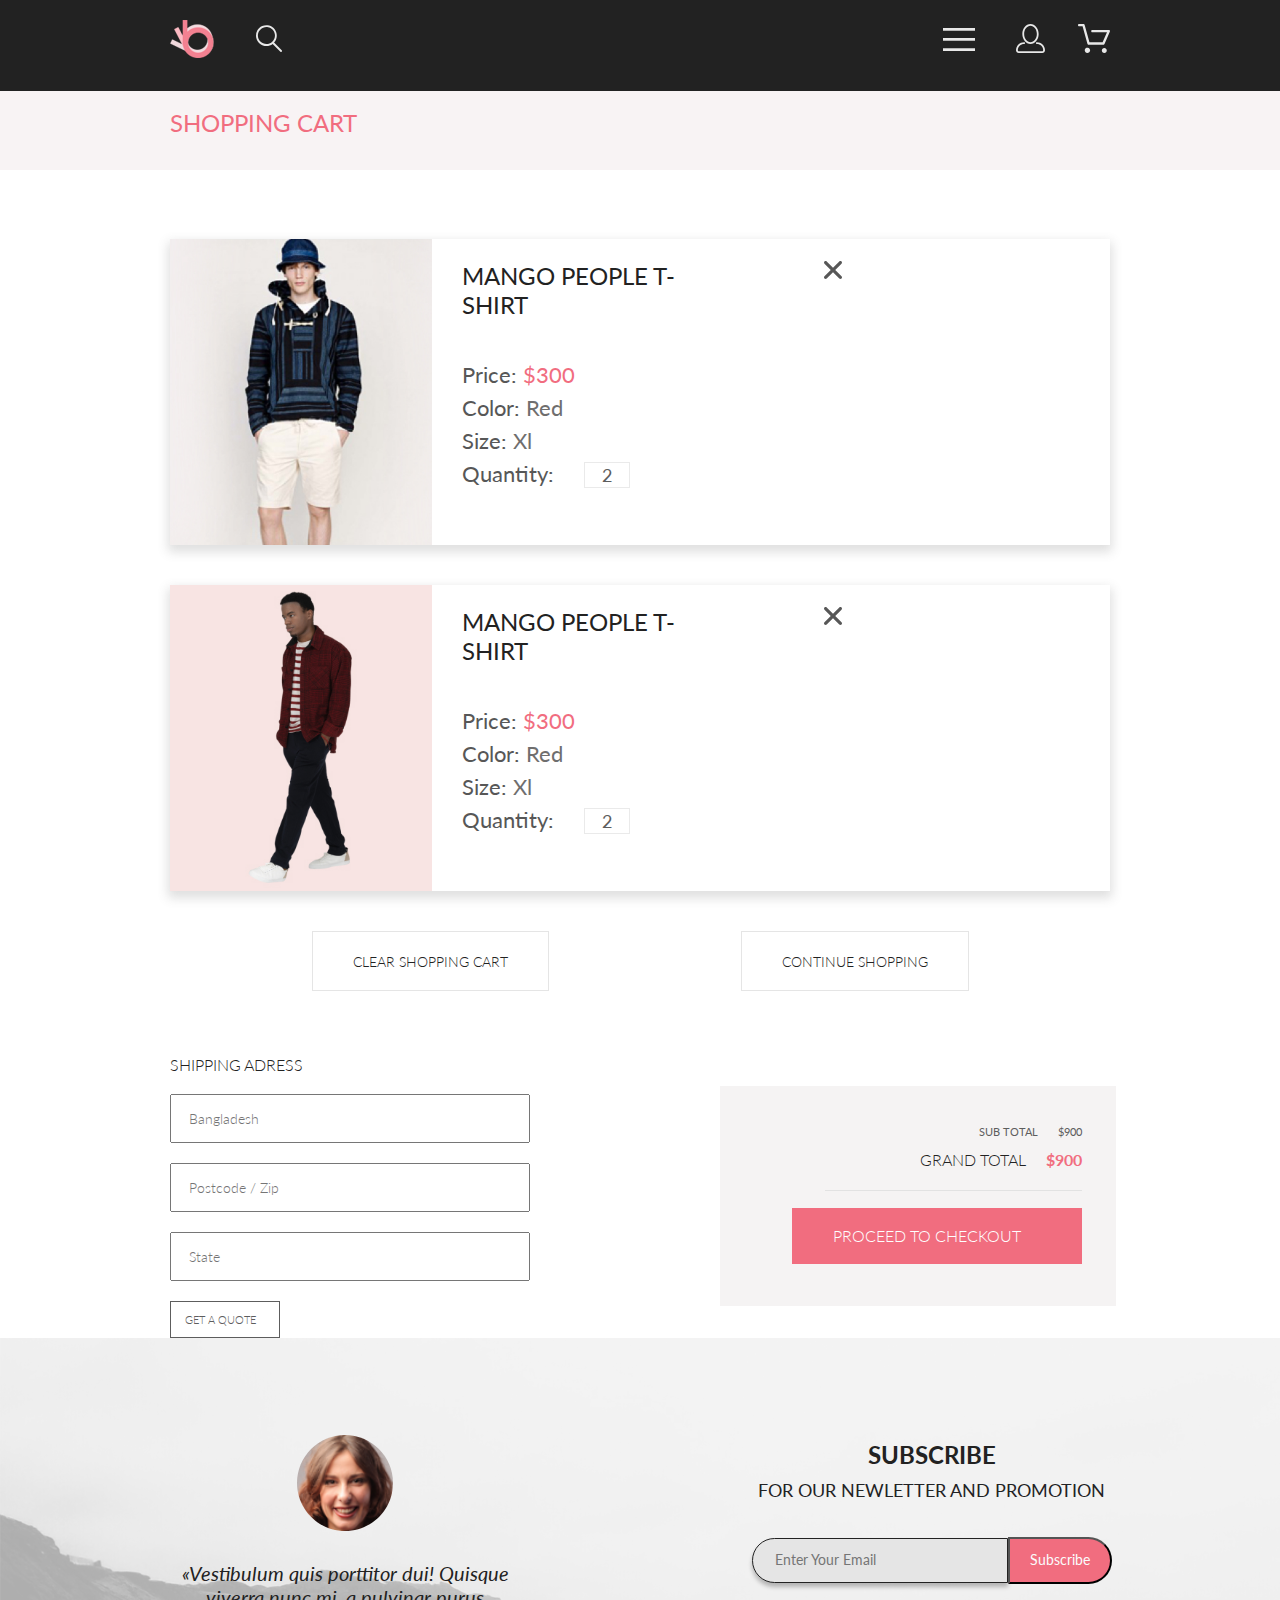
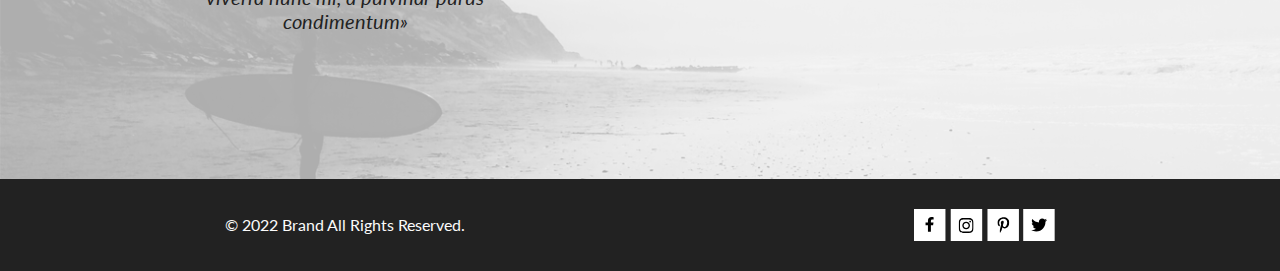
<file: basket.html>
<!DOCTYPE html>
<html lang="ru">

<head>
    <meta charset="UTF-8">
    <meta name="viewport" content="width=device-width, initial-scale=1.0">
    <!-- Bootstrap CSS -->
    <link rel="stylesheet" href="https://cdn.jsdelivr.net/npm/bootstrap@4.4.1/dist/css/bootstrap.min.css"
        integrity="sha384-Vkoo8x4CGsO3+Hhxv8T/Q5PaXtkKtu6ug5TOeNV6gBiFeWPGFN9MuhOf23Q9Ifjh" crossorigin="anonymous">
    <title>Basket Digital Marketing Landing Page</title>
    <link rel="preconnect" href="https://fonts.googleapis.com">
    <link rel="preconnect" href="https://fonts.gstatic.com" crossorigin>
    <link href="https://fonts.googleapis.com/css2?family=Lato:wght@300;400;700;900&display=swap" rel="stylesheet">
    <link href="https://fonts.googleapis.com/css2?family=Lato:ital,wght@1,400&display=swap" rel="stylesheet">
    <link rel="preconnect" href="https://fonts.googleapis.com">
    <link rel="preconnect" href="https://fonts.gstatic.com" crossorigin>
    <link href="https://fonts.googleapis.com/css2?family=Roboto&display=swap" rel="stylesheet">
    <link rel="stylesheet" href="style/style.css">
</head>

<body>
    <div class="top">
        <header class="head">
            <nav class="header__logo">
                <!-- Логотип с сылкой на главную страницу -->
                <a href="index.html"><svg width="44" height="38" viewBox="0 0 44 38" fill="none"
                        xmlns="http://www.w3.org/2000/svg" xmlns:xlink="http://www.w3.org/1999/xlink">
                        <rect width="44" height="38" fill="url(#pattern0)" />
                        <defs>
                            <pattern id="pattern0" patternContentUnits="objectBoundingBox" width="1" height="1">
                                <use xlink:href="#image0_190_1201" transform="scale(0.0227273 0.0263158)" />
                            </pattern>
                            <image id="image0_190_1201" width="44" height="38"
                                xlink:href="[data-uri]" />
                        </defs>
                    </svg></a>
                <!-- Иконка поиска -->
                <svg class="search__img" width="27" height="28" viewBox="0 0 27 28" fill="none"
                    xmlns="http://www.w3.org/2000/svg">
                    <path class="head__menu"
                        d="M19.0589 17.6249C20.6705 15.8648 21.6275 13.6038 21.769 11.2215C21.9106 8.8392 21.2281 6.48075 19.8362 4.5422C18.4443 2.60365 16.4278 1.20306 14.1252 0.575643C11.8227 -0.0517774 9.37437 0.132183 7.19143 1.09663C5.0085 2.06108 3.22389 3.74727 2.1373 5.87205C1.05071 7.99682 0.728322 10.4308 1.22426 12.7652C1.72021 15.0996 3.00428 17.1922 4.86085 18.6917C6.71741 20.1912 9.0334 21.0063 11.4199 20.9999C13.6723 21.003 15.8638 20.269 17.6599 18.9099L25.4079 26.7169C25.4934 26.806 25.5958 26.8771 25.7091 26.926C25.8225 26.975 25.9444 27.0008 26.0679 27.0019C26.1916 27.0023 26.314 26.9772 26.4276 26.9282C26.5411 26.8792 26.6434 26.8072 26.7279 26.7169C26.9018 26.536 26.999 26.2949 26.999 26.0439C26.999 25.793 26.9018 25.5518 26.7279 25.3709L19.0589 17.6249ZM2.88589 10.4999C2.89873 8.81465 3.41021 7.17089 4.35586 5.77587C5.30151 4.38086 6.63899 3.29703 8.1997 2.66102C9.76042 2.02501 11.4745 1.86529 13.1258 2.202C14.7772 2.53871 16.2919 3.35678 17.479 4.55307C18.6661 5.74935 19.4725 7.27031 19.7965 8.92421C20.1204 10.5781 19.9475 12.2909 19.2995 13.8467C18.6515 15.4024 17.5574 16.7315 16.1551 17.6664C14.7529 18.6013 13.1052 19.1001 11.4199 19.0999C9.14843 19.0891 6.97409 18.1774 5.3741 16.5651C3.77412 14.9527 2.87924 12.7714 2.88589 10.4999Z"
                        fill="#E8E8E8" />
                </svg>
                <div class="search__menu">
                    <input class="form__input search__input" type="search" placeholder="Search" aria-label="Search">
                    <button class="btn button__form" type="submit">Search</button>
                </div>
            </nav>
            <nav class="header">
                <!-- Гамбургер-меню -->
                <nav class="navbar navbar-expand-lg navbar-light">
                    <div class="collapse navbar-collapse" id="navbarSupportedContent">
                        <ul class="navbar-nav">
                            <li class="nav-item dropdown">
                                <a class="nav-link" href="#" id="navbarDropdown" role="button" data-toggle="dropdown"
                                    aria-haspopup="true" aria-expanded="false">
                                    <svg width="32" height="23" viewBox="0 0 32 23" fill="none"
                                        xmlns="http://www.w3.org/2000/svg">
                                        <path class="head__menu"
                                            d="M0 23V20.31H32V23H0ZM0 12.76V10.07H32V12.76H0ZM0 2.69V0H32V2.69H0Z"
                                            fill="#E8E8E8" />
                                    </svg>
                                </a>
                                <div class="dropdown-menu" aria-labelledby="navbarDropdown">
                                    <h3 class="dropdown-item title__menu">MENU</h3>
                                    <h3 class="dropdown-item section">MAN</h3>
                                    <a class="dropdown-item submenu" href="#">Accessories</a>
                                    <a class="dropdown-item submenu" href="#">Bags</a>
                                    <a class="dropdown-item submenu" href="#">Denim</a>
                                    <a class="dropdown-item submenu" href="#">T-Shirts</a>
                                    <h3 class="dropdown-item section">WOMAN</h3>
                                    <a class="dropdown-item submenu" href="#">Accessories</a>
                                    <a class="dropdown-item submenu" href="#">Jackets &amp;&nbsp;Coats</a>
                                    <a class="dropdown-item submenu" href="#">Polos</a>
                                    <a class="dropdown-item submenu" href="#">T-Shirts</a>
                                    <a class="dropdown-item submenu" href="#">Shirts</a>
                                    <h3 class="dropdown-item section">KIDS</h3>
                                    <a class="dropdown-item submenu" href="#">Accessories</a>
                                    <a class="dropdown-item submenu" href="#">Jackets &amp;&nbsp;Coats</a>
                                    <a class="dropdown-item submenu" href="#">Polos</a>
                                    <a class="dropdown-item submenu" href="#">T-Shirts</a>
                                    <a class="dropdown-item submenu" href="#">Shirts</a>
                                    <a class="dropdown-item submenu" href="#">Bags</a>
                                </div>
                            </li>
                        </ul>
                    </div>
                </nav>
                <!-- Иконки навигации -->
                <a class="account" href="registration.html"><svg width="29" height="29" viewBox="0 0 29 29" fill="none"
                        xmlns="http://www.w3.org/2000/svg">
                        <path class="head__menu"
                            d="M14.5 19.937C19 19.937 22.656 15.464 22.656 9.968C22.656 4.472 19 0 14.5 0C13.3631 0.0217413 12.2463 0.303398 11.2351 0.823397C10.2239 1.34339 9.34507 2.08794 8.66602 3C7.12663 4.99573 6.30819 7.45381 6.34399 9.974C6.34399 15.465 10 19.937 14.5 19.937ZM14.5 1.813C18 1.813 20.844 5.472 20.844 9.969C20.844 14.466 17.998 18.125 14.5 18.125C11.002 18.125 8.15603 14.465 8.15503 9.969C8.15403 5.473 11 1.813 14.5 1.813ZM20.844 18.125C20.6036 18.125 20.373 18.2205 20.203 18.3905C20.033 18.5605 19.9375 18.7911 19.9375 19.0315C19.9375 19.2719 20.033 19.5025 20.203 19.6725C20.373 19.8425 20.6036 19.938 20.844 19.938C22.526 19.9399 24.1386 20.6088 25.3279 21.7982C26.5172 22.9875 27.1861 24.6 27.188 26.282C27.1875 26.5221 27.0918 26.7523 26.922 26.9221C26.7522 27.0918 26.5221 27.1875 26.282 27.188H2.71997C2.47985 27.1875 2.24975 27.0918 2.07996 26.9221C1.91016 26.7523 1.81449 26.5221 1.81396 26.282C1.81608 24.6001 2.48517 22.9877 3.67444 21.7985C4.86371 20.6092 6.47608 19.9401 8.15796 19.938C8.39824 19.938 8.62868 19.8425 8.79858 19.6726C8.96849 19.5027 9.06396 19.2723 9.06396 19.032C9.06396 18.7917 8.96849 18.5613 8.79858 18.3914C8.62868 18.2215 8.39824 18.126 8.15796 18.126C5.99541 18.1279 3.92201 18.9875 2.39258 20.5164C0.863144 22.0453 0.00264777 24.1185 0 26.281C0.000794067 27.0019 0.287502 27.693 0.797241 28.2027C1.30698 28.7125 1.99811 28.9992 2.71899 29H26.282C27.0027 28.9989 27.6936 28.7121 28.2031 28.2024C28.7126 27.6927 28.9992 27.0017 29 26.281C28.9974 24.1187 28.1372 22.0457 26.6083 20.5168C25.0793 18.9878 23.0063 18.1276 20.844 18.125Z"
                            fill="#E8E8E8" />
                    </svg></a>
                <a class="basket" href="basket.html"><svg width="32" height="29" viewBox="0 0 32 29" fill="none"
                        xmlns="http://www.w3.org/2000/svg">
                        <path class="head__menu"
                            d="M26.1998 29C25.5521 28.9738 24.9404 28.6948 24.4961 28.2227C24.0518 27.7506 23.8103 27.1232 23.8234 26.475C23.8365 25.8269 24.1032 25.2097 24.5662 24.7559C25.0292 24.3022 25.6516 24.048 26.2999 24.048C26.9482 24.048 27.5706 24.3022 28.0336 24.7559C28.4966 25.2097 28.7633 25.8269 28.7764 26.475C28.7895 27.1232 28.5479 27.7506 28.1036 28.2227C27.6593 28.6948 27.0477 28.9738 26.3999 29H26.1998ZM6.75183 26.32C6.75183 25.79 6.90901 25.2718 7.20349 24.8311C7.49797 24.3904 7.91654 24.0469 8.40625 23.844C8.89596 23.6412 9.43484 23.5881 9.95471 23.6915C10.4746 23.7949 10.9521 24.0502 11.3269 24.425C11.7017 24.7998 11.957 25.2773 12.0604 25.7972C12.1638 26.317 12.1107 26.8559 11.9078 27.3456C11.705 27.8353 11.3615 28.2539 10.9208 28.5483C10.4801 28.8428 9.96194 29 9.43188 29C9.07977 29.0003 8.73102 28.9311 8.40564 28.7966C8.08026 28.662 7.7846 28.4646 7.53552 28.2158C7.28645 27.9669 7.08891 27.6713 6.9541 27.3461C6.81929 27.0208 6.74988 26.6721 6.74988 26.32H6.75183ZM10.5519 20.686C10.2924 20.6868 10.0398 20.6024 9.83301 20.4457C9.62617 20.2891 9.47648 20.0689 9.40686 19.819L4.57385 2.36401H1.18091C0.867422 2.36401 0.566761 2.23947 0.345093 2.01781C0.123425 1.79614 -0.00109863 1.49549 -0.00109863 1.18201C-0.00109863 0.868519 0.123425 0.567873 0.345093 0.346205C0.566761 0.124537 0.867422 5.81268e-06 1.18091 5.81268e-06H5.46191C5.7214 -0.00080736 5.97394 0.0837201 6.18066 0.240568C6.38739 0.397416 6.53674 0.617884 6.60583 0.868006L11.4388 18.323H24.6168L28.9999 8.27501H14.3999C14.2417 8.27961 14.0843 8.25242 13.9368 8.19507C13.7893 8.13771 13.6548 8.05134 13.5413 7.94108C13.4277 7.83082 13.3375 7.69891 13.2759 7.55315C13.2143 7.40739 13.1825 7.25075 13.1825 7.0925C13.1825 6.93426 13.2143 6.77762 13.2759 6.63186C13.3375 6.4861 13.4277 6.35419 13.5413 6.24393C13.6548 6.13367 13.7893 6.0473 13.9368 5.98994C14.0843 5.93259 14.2417 5.90541 14.3999 5.91001H30.8129C31.0086 5.90996 31.2011 5.95866 31.3733 6.05172C31.5454 6.14478 31.6917 6.27926 31.7988 6.44301C31.9067 6.60729 31.9723 6.79569 31.9897 6.99145C32.0072 7.18721 31.976 7.38424 31.8989 7.565L26.4939 19.977C26.4015 20.1876 26.2499 20.3668 26.0574 20.4927C25.8649 20.6186 25.6399 20.6858 25.4099 20.686H10.5519Z"
                            fill="#E8E8E8" />
                    </svg></a>
            </nav>
        </header>
        <header class="subhead">
            <h1 class="subhead__title">SHOPPING CART</h1>
        </header>
        <div class="content__basket">
            <div class="goods">
                <div class="goods__item">
                    <img class="goods__img" src="img/catalog/catalog3.jpg" alt="photo">
                    <div class="goods__about">
                        <div class="goods__about__title">
                            <h2 class="goods__title">MANGO PEOPLE T-SHIRT</h2>
                            <svg class="goods__close" width="18" height="18" viewBox="0 0 18 18" fill="none"
                                xmlns="http://www.w3.org/2000/svg">
                                <path class="goods__delete"
                                    d="M11.2453 9L17.5302 2.71516C17.8285 2.41741 17.9962 2.01336 17.9966 1.59191C17.997 1.17045 17.8299 0.76611 17.5322 0.467832C17.2344 0.169555 16.8304 0.00177586 16.4089 0.00140366C15.9875 0.00103146 15.5831 0.168097 15.2848 0.465848L9 6.75069L2.71516 0.465848C2.41688 0.167571 2.01233 0 1.5905 0C1.16868 0 0.764125 0.167571 0.465848 0.465848C0.167571 0.764125 0 1.16868 0 1.5905C0 2.01233 0.167571 2.41688 0.465848 2.71516L6.75069 9L0.465848 15.2848C0.167571 15.5831 0 15.9877 0 16.4095C0 16.8313 0.167571 17.2359 0.465848 17.5342C0.764125 17.8324 1.16868 18 1.5905 18C2.01233 18 2.41688 17.8324 2.71516 17.5342L9 11.2493L15.2848 17.5342C15.5831 17.8324 15.9877 18 16.4095 18C16.8313 18 17.2359 17.8324 17.5342 17.5342C17.8324 17.2359 18 16.8313 18 16.4095C18 15.9877 17.8324 15.5831 17.5342 15.2848L11.2453 9Z"
                                    fill="#575757" />
                            </svg>
                        </div>
                        <div class="goods_description">
                            <p class="goods__text">Price: <span class="goods__price">$300</span></p>
                            <p class="goods__text">Color: <span class="goods__color">Red</span></p>
                            <p class="goods__text">Size: <span class="goods__color">Xl</span></p>
                            <p class="goods__text">Quantity: <span class="goods__number">2</span></p>
                        </div>
                    </div>
                </div>
                <div class="goods__item">
                    <img class="goods__img" src="img/catalog/catalog2.jpg" alt="photo">
                    <div class="goods__about">
                        <div class="goods__about__title">
                            <h2 class="goods__title">MANGO PEOPLE T-SHIRT</h2>
                            <svg class="goods__close" width="18" height="18" viewBox="0 0 18 18" fill="none"
                                xmlns="http://www.w3.org/2000/svg">
                                <path class="goods__delete"
                                    d="M11.2453 9L17.5302 2.71516C17.8285 2.41741 17.9962 2.01336 17.9966 1.59191C17.997 1.17045 17.8299 0.76611 17.5322 0.467832C17.2344 0.169555 16.8304 0.00177586 16.4089 0.00140366C15.9875 0.00103146 15.5831 0.168097 15.2848 0.465848L9 6.75069L2.71516 0.465848C2.41688 0.167571 2.01233 0 1.5905 0C1.16868 0 0.764125 0.167571 0.465848 0.465848C0.167571 0.764125 0 1.16868 0 1.5905C0 2.01233 0.167571 2.41688 0.465848 2.71516L6.75069 9L0.465848 15.2848C0.167571 15.5831 0 15.9877 0 16.4095C0 16.8313 0.167571 17.2359 0.465848 17.5342C0.764125 17.8324 1.16868 18 1.5905 18C2.01233 18 2.41688 17.8324 2.71516 17.5342L9 11.2493L15.2848 17.5342C15.5831 17.8324 15.9877 18 16.4095 18C16.8313 18 17.2359 17.8324 17.5342 17.5342C17.8324 17.2359 18 16.8313 18 16.4095C18 15.9877 17.8324 15.5831 17.5342 15.2848L11.2453 9Z"
                                    fill="#575757" />
                            </svg>
                        </div>
                        <div class="goods_description">
                            <p class="goods__text">Price: <span class="goods__price">$300</span></p>
                            <p class="goods__text">Color: <span class="goods__color">Red</span></p>
                            <p class="goods__text">Size: <span class="goods__color">Xl</span></p>
                            <p class="goods__text">Quantity: <span class="goods__number">2</span></p>
                        </div>
                    </div>
                </div>
                <div class="goods__button">
                    <div class="button__clear">
                        <a class="goods__link" href="#">CLEAR SHOPPING CART</a>
                    </div>
                    <div class="button__continue">
                        <a class="goods__link" href="#">CONTINUE SHOPPING</a>
                    </div>
                </div>
            </div>
            <div class="form">
                <div class="form__item1">
                    <h2 class="form__title">SHIPPING ADRESS</h2>
                    <form action="#">
                        <input class="form__input  form__input1" type="text" placeholder="Bangladesh"><br>
                        <input class="form__input" type="text" pattern="[0-9]{5}" placeholder="Postcode / Zip"><br>
                        <input class="form__input" type="text" placeholder="State"><br>
                    </form>
                    <div class="form__button">
                        <a class="form__link" href="#">GET A QUOTE</a>
                    </div>
                </div>
                <div class="form__item2">
                    <p class="form__text">SUB TOTAL <span class="text__price">$900</span></p>
                    <h2 class="form__title__price">GRAND TOTAL <span class="title__price">$900</span>
                    </h2>
                    <div class="form__button__item">
                        <a class="button__text" href="#">PROCEED TO CHECKOUT</a>
                    </div>

                </div>
            </div>
        </div>
        <footer class="form__market">
            <figure class="item__form item1">
                <img src="img/self.svg" alt="self">
                <figcaption class="text__about">
                    <p>&laquo;Vestibulum quis porttitor dui! Quisque viverra nunc&nbsp;mi, a&nbsp;pulvinar purus
                        condimentum&raquo;</p>
                </figcaption>
            </figure>
            <div class="item__form item2">
                <div class="form__content">
                    <h3 class="tetle__form">SUBSCRIBE </h3>
                    <p class="text__form">FOR OUR NEWLETTER AND PROMOTION</p>
                </div>
                <div class="form">
                    <form action="#">
                        <input class="form__input" id="email" type="email" placeholder="Enter Your Email">
                    </form>
                    <button type="submit" class="button__form">Subscribe</button>
                </div>
            </div>
        </footer>
        <footer class="contacts">
            <div class="contacts__content">
                <p class="contacts__text">&copy;&nbsp;2022 Brand All Rights Reserved.</p>
            </div>
            <nav class="messenger">
                <a href="#"><svg width="32" height="32" viewBox="0 0 32 32" fill="none"
                        xmlns="http://www.w3.org/2000/svg">
                        <path class="icon__messenger" d="M31.4506 0H0V32H31.4506V0Z" fill="white" />
                        <path
                            d="M19.0884 16.28L19.5069 13.616H16.8902V11.8873C16.8902 11.1585 17.2557 10.4481 18.4277 10.4481H19.6172V8.17997C19.6172 8.17997 18.5377 8 17.5056 8C15.3507 8 13.9422 9.27593 13.9422 11.5857V13.616H11.5469V16.28H13.9422V22.72H16.8902V16.28H19.0884Z"
                            fill="black" />
                    </svg></a>
                <a href="#"><svg width="33" height="32" viewBox="0 0 33 32" fill="none"
                        xmlns="http://www.w3.org/2000/svg">
                        <path class="icon__messenger" d="M32.1883 0H0.737671V32H32.1883V0Z" fill="white" />
                        <g clip-path="url(#clip0_190_1608)">
                            <path
                                d="M16.1368 12.6816C14.0216 12.6816 12.3155 14.3849 12.3155 16.4967C12.3155 18.6084 14.0216 20.3117 16.1368 20.3117C18.2519 20.3117 19.958 18.6084 19.958 16.4967C19.958 14.3849 18.2519 12.6816 16.1368 12.6816ZM16.1368 18.9769C14.7699 18.9769 13.6525 17.8646 13.6525 16.4967C13.6525 15.1287 14.7666 14.0164 16.1368 14.0164C17.507 14.0164 18.6211 15.1287 18.6211 16.4967C18.6211 17.8646 17.5036 18.9769 16.1368 18.9769ZM21.0056 12.5256C21.0056 13.0203 20.6065 13.4154 20.1143 13.4154C19.6188 13.4154 19.223 13.017 19.223 12.5256C19.223 12.0342 19.6221 11.6357 20.1143 11.6357C20.6065 11.6357 21.0056 12.0342 21.0056 12.5256ZM23.5364 13.4287C23.4799 12.2367 23.2072 11.1808 22.3325 10.3109C21.4612 9.441 20.4036 9.16873 19.2097 9.10897C17.9792 9.03924 14.291 9.03924 13.0605 9.10897C11.8699 9.16541 10.8123 9.43768 9.93768 10.3076C9.06302 11.1775 8.79364 12.2334 8.73378 13.4254C8.66394 14.6539 8.66394 18.3361 8.73378 19.5646C8.79031 20.7566 9.06302 21.8125 9.93768 22.6824C10.8123 23.5523 11.8666 23.8246 13.0605 23.8844C14.291 23.9541 17.9792 23.9541 19.2097 23.8844C20.4036 23.8279 21.4612 23.5556 22.3325 22.6824C23.2039 21.8125 23.4766 20.7566 23.5364 19.5646C23.6063 18.3361 23.6063 14.6572 23.5364 13.4287ZM21.9468 20.8828C21.6874 21.5336 21.1852 22.0349 20.53 22.2972C19.5489 22.6857 17.2209 22.5961 16.1368 22.5961C15.0526 22.5961 12.7213 22.6824 11.7435 22.2972C11.0917 22.0383 10.5895 21.5369 10.3268 20.8828C9.93768 19.9033 10.0275 17.5791 10.0275 16.4967C10.0275 15.4142 9.941 13.0867 10.3268 12.1105C10.5862 11.4597 11.0884 10.9584 11.7435 10.6961C12.7246 10.3076 15.0526 10.3972 16.1368 10.3972C17.2209 10.3972 19.5523 10.3109 20.53 10.6961C21.1818 10.9551 21.684 11.4564 21.9468 12.1105C22.3359 13.09 22.2461 15.4142 22.2461 16.4967C22.2461 17.5791 22.3359 19.9066 21.9468 20.8828Z"
                                fill="black" />
                        </g>
                        <defs>
                            <clipPath id="clip0_190_1608">
                                <rect width="14.8991" height="17" fill="white" transform="translate(8.68396 8)" />
                            </clipPath>
                        </defs>
                    </svg></a>
                <a href="#"><svg width="32" height="32" viewBox="0 0 32 32" fill="none"
                        xmlns="http://www.w3.org/2000/svg">
                        <path class="icon__messenger" d="M31.9259 0H0.475342V32H31.9259V0Z" fill="white" />
                        <g clip-path="url(#clip0_190_1616)">
                            <path
                                d="M16.7402 8.20312C13.5555 8.20312 10.4081 10.3406 10.4081 13.8C10.4081 16 11.6373 17.25 12.3822 17.25C12.6895 17.25 12.8664 16.3875 12.8664 16.1438C12.8664 15.8531 12.1308 15.2344 12.1308 14.025C12.1308 11.5125 14.0304 9.73125 16.4888 9.73125C18.6026 9.73125 20.167 10.9406 20.167 13.1625C20.167 14.8219 19.5058 17.9344 17.3641 17.9344C16.5912 17.9344 15.9301 17.3719 15.9301 16.5656C15.9301 15.3844 16.7495 14.2406 16.7495 13.0219C16.7495 10.9531 13.8349 11.3281 13.8349 13.8281C13.8349 14.3531 13.9001 14.9344 14.1329 15.4125C13.7045 17.2688 12.8292 20.0344 12.8292 21.9469C12.8292 22.5375 12.913 23.1188 12.9689 23.7094C13.0744 23.8281 13.0216 23.8156 13.183 23.7563C14.7474 21.6 14.6916 21.1781 15.3993 18.3562C15.7811 19.0875 16.7681 19.4812 17.5503 19.4812C20.8468 19.4812 22.3274 16.2469 22.3274 13.3313C22.3274 10.2281 19.6641 8.20312 16.7402 8.20312Z"
                                fill="black" />
                        </g>
                        <defs>
                            <clipPath id="clip0_190_1616">
                                <rect width="11.9193" height="16" fill="white" transform="translate(10.4081 8)" />
                            </clipPath>
                        </defs>
                    </svg></a>
                <a href="#"><svg width="32" height="32" viewBox="0 0 32 32" fill="none"
                        xmlns="http://www.w3.org/2000/svg">
                        <path class="icon__messenger" d="M31.6636 0H0.213013V32H31.6636V0Z" fill="white" />
                        <g clip-path="url(#clip0_190_1612)">
                            <path
                                d="M22.4181 12.7411C22.4281 12.8832 22.4281 13.0253 22.4281 13.1675C22.4281 17.5025 19.1509 22.4974 13.161 22.4974C11.3156 22.4974 9.60132 21.9593 8.1593 21.0253C8.42149 21.0558 8.67357 21.0659 8.94585 21.0659C10.4685 21.0659 11.8702 20.5482 12.9895 19.6649C11.5576 19.6345 10.3576 18.6903 9.94415 17.3908C10.1458 17.4213 10.3475 17.4416 10.5593 17.4416C10.8517 17.4416 11.1442 17.4009 11.4164 17.3299C9.92401 17.0253 8.80465 15.7055 8.80465 14.1116V14.071C9.23825 14.3147 9.74249 14.467 10.2769 14.4873C9.39959 13.8984 8.82483 12.8933 8.82483 11.7563C8.82483 11.1472 8.98614 10.5888 9.26851 10.1015C10.8719 12.0913 13.282 13.3908 15.9844 13.5329C15.934 13.2893 15.9038 13.0355 15.9038 12.7817C15.9038 10.9746 17.3559 9.5025 19.1609 9.5025C20.0987 9.5025 20.9457 9.89844 21.5407 10.538C22.2768 10.3959 22.9827 10.1218 23.6079 9.74616C23.3659 10.5076 22.8516 11.1472 22.176 11.5533C22.8315 11.4822 23.4668 11.2994 24.0516 11.0457C23.608 11.6954 23.0533 12.274 22.4181 12.7411Z"
                                fill="black" />
                        </g>
                        <defs>
                            <clipPath id="clip0_190_1612">
                                <rect width="15.8924" height="16" fill="white" transform="translate(8.1593 8)" />
                            </clipPath>
                        </defs>
                    </svg></a>
            </nav>
        </footer>
    </div>
    <!-- Optional JavaScript -->
    <!-- jQuery first, then Popper.js, then Bootstrap JS -->
    <script src="https://code.jquery.com/jquery-3.4.1.slim.min.js"
        integrity="sha384-J6qa4849blE2+poT4WnyKhv5vZF5SrPo0iEjwBvKU7imGFAV0wwj1yYfoRSJoZ+n"
        crossorigin="anonymous"></script>
    <script src="https://cdn.jsdelivr.net/npm/popper.js@1.16.0/dist/umd/popper.min.js"
        integrity="sha384-Q6E9RHvbIyZFJoft+2mJbHaEWldlvI9IOYy5n3zV9zzTtmI3UksdQRVvoxMfooAo"
        crossorigin="anonymous"></script>
    <script src="https://cdn.jsdelivr.net/npm/bootstrap@4.4.1/dist/js/bootstrap.min.js"
        integrity="sha384-wfSDF2E50Y2D1uUdj0O3uMBJnjuUD4Ih7YwaYd1iqfktj0Uod8GCExl3Og8ifwB6"
        crossorigin="anonymous"></script>
</body>

</html>
</file>
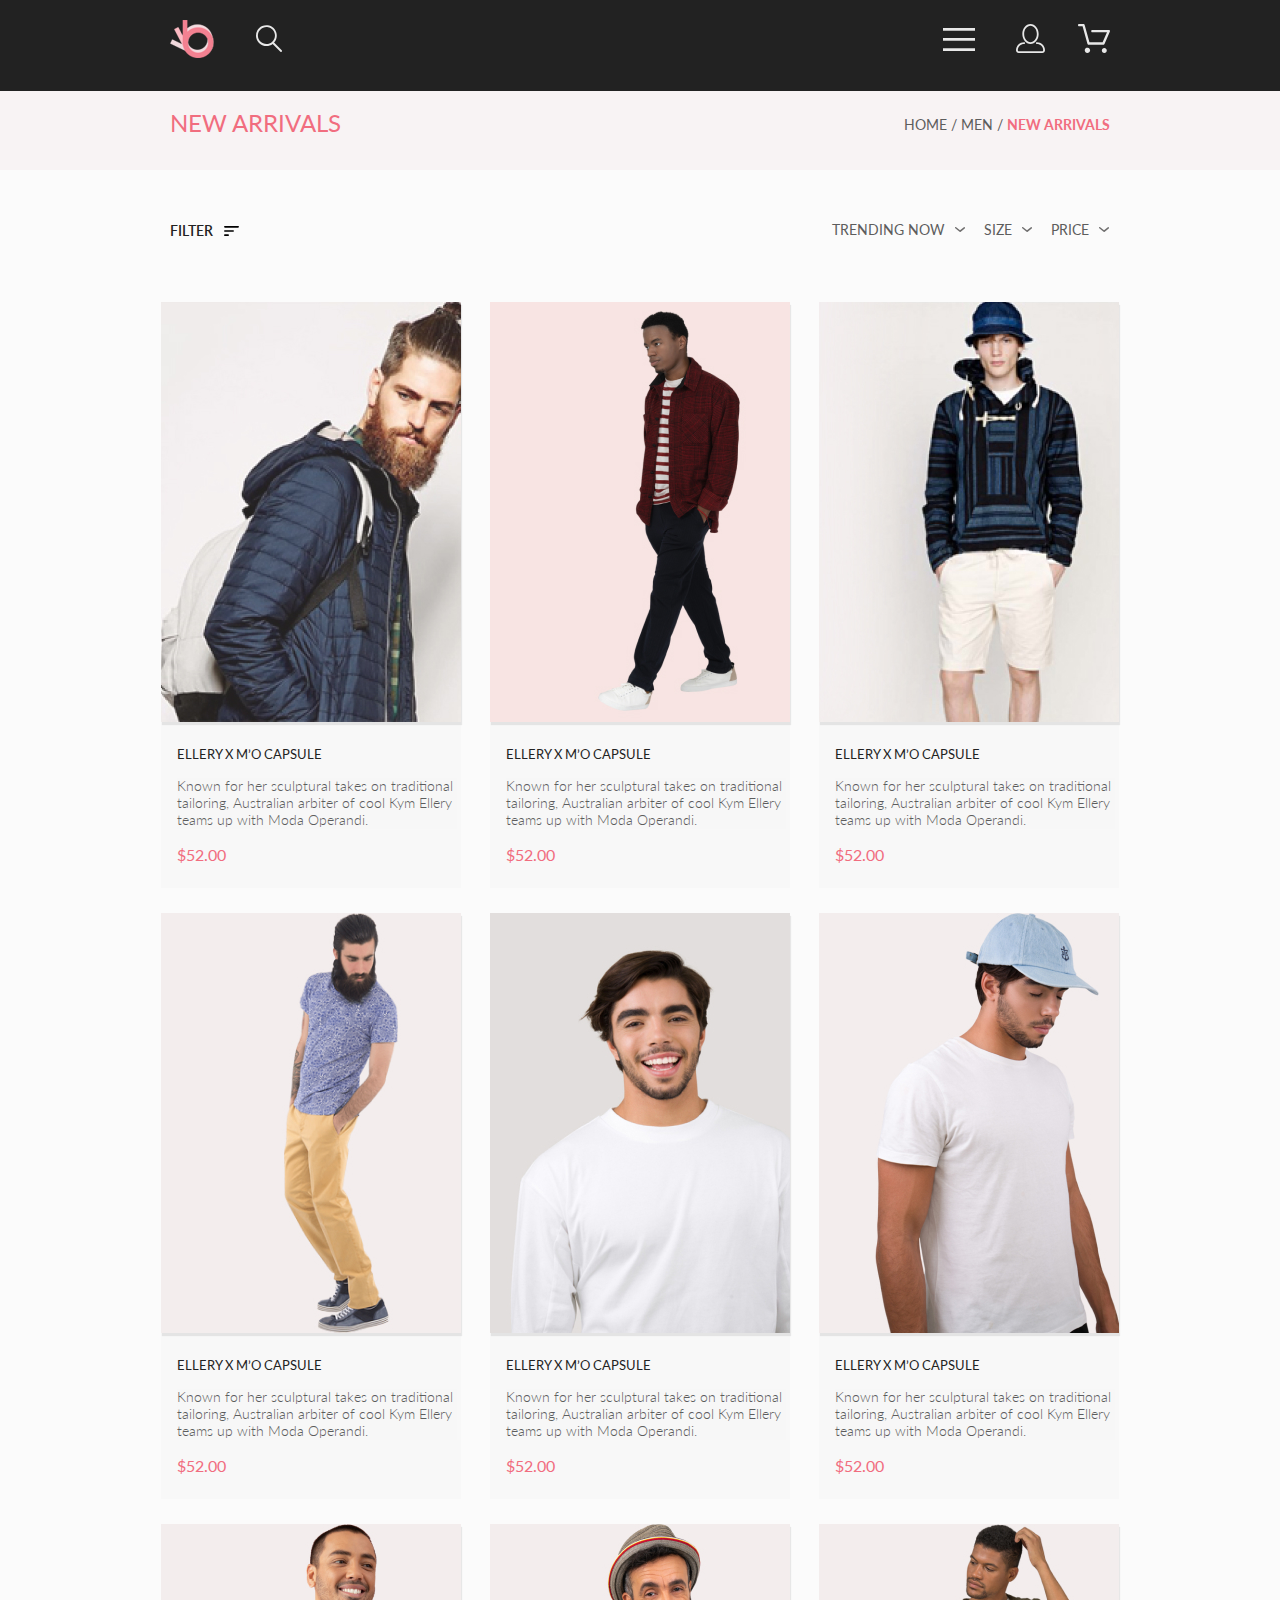
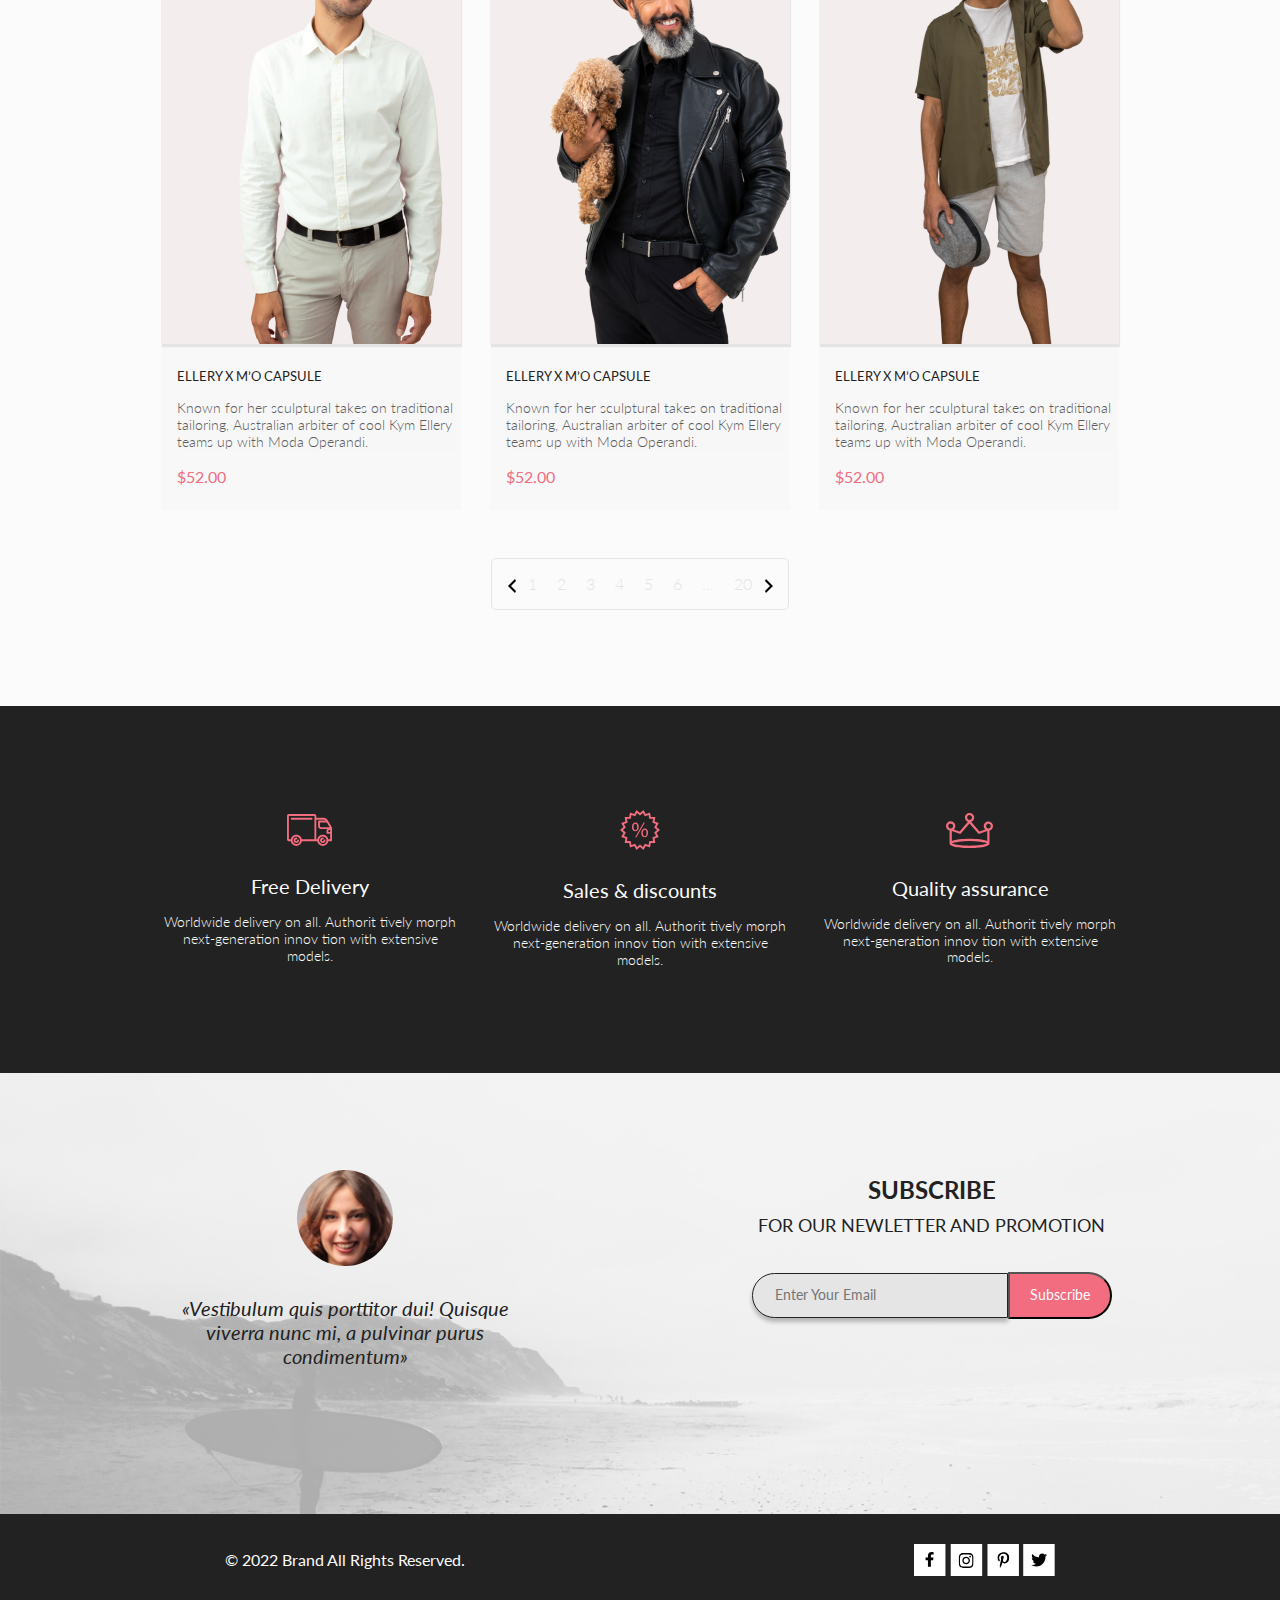
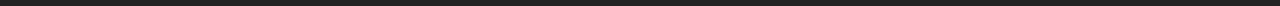
<file: catalog.html>
<!DOCTYPE html>
<html lang="ru">

<head>
    <meta charset="UTF-8">
    <meta name="viewport" content="width=device-width, initial-scale=1.0">
    <!-- Bootstrap CSS -->
    <link rel="stylesheet" href="https://cdn.jsdelivr.net/npm/bootstrap@4.4.1/dist/css/bootstrap.min.css"
        integrity="sha384-Vkoo8x4CGsO3+Hhxv8T/Q5PaXtkKtu6ug5TOeNV6gBiFeWPGFN9MuhOf23Q9Ifjh" crossorigin="anonymous">
    <title>Cotalog Digital Marketing Landing Page</title>
    <link rel="preconnect" href="https://fonts.googleapis.com">
    <link rel="preconnect" href="https://fonts.gstatic.com" crossorigin>
    <link href="https://fonts.googleapis.com/css2?family=Lato:wght@300;400;700;900&display=swap" rel="stylesheet">
    <link href="https://fonts.googleapis.com/css2?family=Lato:ital,wght@1,400&display=swap" rel="stylesheet">
    <link rel="preconnect" href="https://fonts.googleapis.com">
    <link rel="preconnect" href="https://fonts.gstatic.com" crossorigin>
    <link href="https://fonts.googleapis.com/css2?family=Roboto&display=swap" rel="stylesheet">
    <link rel="stylesheet" href="style/style.css">
</head>

<body>
    <div class="top">
        <header class="head">
            <nav class="header__logo">
                <!-- Логотип с сылкой на главную страницу -->
                <a href="index.html"><svg width="44" height="38" viewBox="0 0 44 38" fill="none"
                        xmlns="http://www.w3.org/2000/svg" xmlns:xlink="http://www.w3.org/1999/xlink">
                        <rect width="44" height="38" fill="url(#pattern0)" />
                        <defs>
                            <pattern id="pattern0" patternContentUnits="objectBoundingBox" width="1" height="1">
                                <use xlink:href="#image0_190_1201" transform="scale(0.0227273 0.0263158)" />
                            </pattern>
                            <image id="image0_190_1201" width="44" height="38"
                                xlink:href="[data-uri]" />
                        </defs>
                    </svg></a>
                <!-- Иконка поиска -->
                <svg class="search__img" width="27" height="28" viewBox="0 0 27 28" fill="none"
                    xmlns="http://www.w3.org/2000/svg">
                    <path class="head__menu"
                        d="M19.0589 17.6249C20.6705 15.8648 21.6275 13.6038 21.769 11.2215C21.9106 8.8392 21.2281 6.48075 19.8362 4.5422C18.4443 2.60365 16.4278 1.20306 14.1252 0.575643C11.8227 -0.0517774 9.37437 0.132183 7.19143 1.09663C5.0085 2.06108 3.22389 3.74727 2.1373 5.87205C1.05071 7.99682 0.728322 10.4308 1.22426 12.7652C1.72021 15.0996 3.00428 17.1922 4.86085 18.6917C6.71741 20.1912 9.0334 21.0063 11.4199 20.9999C13.6723 21.003 15.8638 20.269 17.6599 18.9099L25.4079 26.7169C25.4934 26.806 25.5958 26.8771 25.7091 26.926C25.8225 26.975 25.9444 27.0008 26.0679 27.0019C26.1916 27.0023 26.314 26.9772 26.4276 26.9282C26.5411 26.8792 26.6434 26.8072 26.7279 26.7169C26.9018 26.536 26.999 26.2949 26.999 26.0439C26.999 25.793 26.9018 25.5518 26.7279 25.3709L19.0589 17.6249ZM2.88589 10.4999C2.89873 8.81465 3.41021 7.17089 4.35586 5.77587C5.30151 4.38086 6.63899 3.29703 8.1997 2.66102C9.76042 2.02501 11.4745 1.86529 13.1258 2.202C14.7772 2.53871 16.2919 3.35678 17.479 4.55307C18.6661 5.74935 19.4725 7.27031 19.7965 8.92421C20.1204 10.5781 19.9475 12.2909 19.2995 13.8467C18.6515 15.4024 17.5574 16.7315 16.1551 17.6664C14.7529 18.6013 13.1052 19.1001 11.4199 19.0999C9.14843 19.0891 6.97409 18.1774 5.3741 16.5651C3.77412 14.9527 2.87924 12.7714 2.88589 10.4999Z"
                        fill="#E8E8E8" />
                </svg>
                <div class="search__menu">
                    <input class="form__input search__input" type="search" placeholder="Search" aria-label="Search">
                    <button class="btn button__form" type="submit">Search</button>
                </div>
            </nav>
            <nav class="header">
                <!-- Гамбургер-меню -->
                <nav class="navbar navbar-expand-lg navbar-light">
                    <div class="collapse navbar-collapse" id="navbarSupportedContent">
                        <ul class="navbar-nav">
                            <li class="nav-item dropdown">
                                <a class="nav-link" href="#" id="navbarDropdown" role="button" data-toggle="dropdown"
                                    aria-haspopup="true" aria-expanded="false">
                                    <svg width="32" height="23" viewBox="0 0 32 23" fill="none"
                                        xmlns="http://www.w3.org/2000/svg">
                                        <path class="head__menu"
                                            d="M0 23V20.31H32V23H0ZM0 12.76V10.07H32V12.76H0ZM0 2.69V0H32V2.69H0Z"
                                            fill="#E8E8E8" />
                                    </svg>
                                </a>
                                <div class="dropdown-menu" aria-labelledby="navbarDropdown">
                                    <h3 class="dropdown-item title__menu">MENU</h3>
                                    <h3 class="dropdown-item section">MAN</h3>
                                    <a class="dropdown-item submenu" href="#">Accessories</a>
                                    <a class="dropdown-item submenu" href="#">Bags</a>
                                    <a class="dropdown-item submenu" href="#">Denim</a>
                                    <a class="dropdown-item submenu" href="#">T-Shirts</a>
                                    <h3 class="dropdown-item section">WOMAN</h3>
                                    <a class="dropdown-item submenu" href="#">Accessories</a>
                                    <a class="dropdown-item submenu" href="#">Jackets &amp;&nbsp;Coats</a>
                                    <a class="dropdown-item submenu" href="#">Polos</a>
                                    <a class="dropdown-item submenu" href="#">T-Shirts</a>
                                    <a class="dropdown-item submenu" href="#">Shirts</a>
                                    <h3 class="dropdown-item section">KIDS</h3>
                                    <a class="dropdown-item submenu" href="#">Accessories</a>
                                    <a class="dropdown-item submenu" href="#">Jackets &amp;&nbsp;Coats</a>
                                    <a class="dropdown-item submenu" href="#">Polos</a>
                                    <a class="dropdown-item submenu" href="#">T-Shirts</a>
                                    <a class="dropdown-item submenu" href="#">Shirts</a>
                                    <a class="dropdown-item submenu" href="#">Bags</a>
                                </div>
                            </li>
                        </ul>
                    </div>
                </nav>
                <!-- Иконки навигации -->
                <a class="account" href="registration.html"><svg width="29" height="29" viewBox="0 0 29 29" fill="none"
                        xmlns="http://www.w3.org/2000/svg">
                        <path class="head__menu"
                            d="M14.5 19.937C19 19.937 22.656 15.464 22.656 9.968C22.656 4.472 19 0 14.5 0C13.3631 0.0217413 12.2463 0.303398 11.2351 0.823397C10.2239 1.34339 9.34507 2.08794 8.66602 3C7.12663 4.99573 6.30819 7.45381 6.34399 9.974C6.34399 15.465 10 19.937 14.5 19.937ZM14.5 1.813C18 1.813 20.844 5.472 20.844 9.969C20.844 14.466 17.998 18.125 14.5 18.125C11.002 18.125 8.15603 14.465 8.15503 9.969C8.15403 5.473 11 1.813 14.5 1.813ZM20.844 18.125C20.6036 18.125 20.373 18.2205 20.203 18.3905C20.033 18.5605 19.9375 18.7911 19.9375 19.0315C19.9375 19.2719 20.033 19.5025 20.203 19.6725C20.373 19.8425 20.6036 19.938 20.844 19.938C22.526 19.9399 24.1386 20.6088 25.3279 21.7982C26.5172 22.9875 27.1861 24.6 27.188 26.282C27.1875 26.5221 27.0918 26.7523 26.922 26.9221C26.7522 27.0918 26.5221 27.1875 26.282 27.188H2.71997C2.47985 27.1875 2.24975 27.0918 2.07996 26.9221C1.91016 26.7523 1.81449 26.5221 1.81396 26.282C1.81608 24.6001 2.48517 22.9877 3.67444 21.7985C4.86371 20.6092 6.47608 19.9401 8.15796 19.938C8.39824 19.938 8.62868 19.8425 8.79858 19.6726C8.96849 19.5027 9.06396 19.2723 9.06396 19.032C9.06396 18.7917 8.96849 18.5613 8.79858 18.3914C8.62868 18.2215 8.39824 18.126 8.15796 18.126C5.99541 18.1279 3.92201 18.9875 2.39258 20.5164C0.863144 22.0453 0.00264777 24.1185 0 26.281C0.000794067 27.0019 0.287502 27.693 0.797241 28.2027C1.30698 28.7125 1.99811 28.9992 2.71899 29H26.282C27.0027 28.9989 27.6936 28.7121 28.2031 28.2024C28.7126 27.6927 28.9992 27.0017 29 26.281C28.9974 24.1187 28.1372 22.0457 26.6083 20.5168C25.0793 18.9878 23.0063 18.1276 20.844 18.125Z"
                            fill="#E8E8E8" />
                    </svg></a>
                <a class="basket" href="basket.html"><svg width="32" height="29" viewBox="0 0 32 29" fill="none"
                        xmlns="http://www.w3.org/2000/svg">
                        <path class="head__menu"
                            d="M26.1998 29C25.5521 28.9738 24.9404 28.6948 24.4961 28.2227C24.0518 27.7506 23.8103 27.1232 23.8234 26.475C23.8365 25.8269 24.1032 25.2097 24.5662 24.7559C25.0292 24.3022 25.6516 24.048 26.2999 24.048C26.9482 24.048 27.5706 24.3022 28.0336 24.7559C28.4966 25.2097 28.7633 25.8269 28.7764 26.475C28.7895 27.1232 28.5479 27.7506 28.1036 28.2227C27.6593 28.6948 27.0477 28.9738 26.3999 29H26.1998ZM6.75183 26.32C6.75183 25.79 6.90901 25.2718 7.20349 24.8311C7.49797 24.3904 7.91654 24.0469 8.40625 23.844C8.89596 23.6412 9.43484 23.5881 9.95471 23.6915C10.4746 23.7949 10.9521 24.0502 11.3269 24.425C11.7017 24.7998 11.957 25.2773 12.0604 25.7972C12.1638 26.317 12.1107 26.8559 11.9078 27.3456C11.705 27.8353 11.3615 28.2539 10.9208 28.5483C10.4801 28.8428 9.96194 29 9.43188 29C9.07977 29.0003 8.73102 28.9311 8.40564 28.7966C8.08026 28.662 7.7846 28.4646 7.53552 28.2158C7.28645 27.9669 7.08891 27.6713 6.9541 27.3461C6.81929 27.0208 6.74988 26.6721 6.74988 26.32H6.75183ZM10.5519 20.686C10.2924 20.6868 10.0398 20.6024 9.83301 20.4457C9.62617 20.2891 9.47648 20.0689 9.40686 19.819L4.57385 2.36401H1.18091C0.867422 2.36401 0.566761 2.23947 0.345093 2.01781C0.123425 1.79614 -0.00109863 1.49549 -0.00109863 1.18201C-0.00109863 0.868519 0.123425 0.567873 0.345093 0.346205C0.566761 0.124537 0.867422 5.81268e-06 1.18091 5.81268e-06H5.46191C5.7214 -0.00080736 5.97394 0.0837201 6.18066 0.240568C6.38739 0.397416 6.53674 0.617884 6.60583 0.868006L11.4388 18.323H24.6168L28.9999 8.27501H14.3999C14.2417 8.27961 14.0843 8.25242 13.9368 8.19507C13.7893 8.13771 13.6548 8.05134 13.5413 7.94108C13.4277 7.83082 13.3375 7.69891 13.2759 7.55315C13.2143 7.40739 13.1825 7.25075 13.1825 7.0925C13.1825 6.93426 13.2143 6.77762 13.2759 6.63186C13.3375 6.4861 13.4277 6.35419 13.5413 6.24393C13.6548 6.13367 13.7893 6.0473 13.9368 5.98994C14.0843 5.93259 14.2417 5.90541 14.3999 5.91001H30.8129C31.0086 5.90996 31.2011 5.95866 31.3733 6.05172C31.5454 6.14478 31.6917 6.27926 31.7988 6.44301C31.9067 6.60729 31.9723 6.79569 31.9897 6.99145C32.0072 7.18721 31.976 7.38424 31.8989 7.565L26.4939 19.977C26.4015 20.1876 26.2499 20.3668 26.0574 20.4927C25.8649 20.6186 25.6399 20.6858 25.4099 20.686H10.5519Z"
                            fill="#E8E8E8" />
                    </svg></a>
            </nav>
        </header>
        <header class="subhead">
            <h1 class="subhead__title">NEW ARRIVALS</h1>
            <nav>
                <a href="index.html" class="breadcrumbs"> HOME /</a>
                <a href="index.html" class="breadcrumbs"> MEN /</a>
                <a href="index.html" class="breadcrumbs__pink"> NEW ARRIVALS </a>
            </nav>
        </header>
        <nav class="filter__sort">
            <details class="filter">
                <summary class="filter__summary"><span class="filter__heading">FILTER</span><svg class="filter__svg" width="15" height="10"
                        viewBox="0 0 15 10" fill="none" xmlns="http://www.w3.org/2000/svg">
                        <path class="filter__button"
                            d="M0.833333 10H4.16667C4.625 10 5 9.625 5 9.16667C5 8.70833 4.625 8.33333 4.16667 8.33333H0.833333C0.375 8.33333 0 8.70833 0 9.16667C0 9.625 0.375 10 0.833333 10ZM0 0.833333C0 1.29167 0.375 1.66667 0.833333 1.66667H14.1667C14.625 1.66667 15 1.29167 15 0.833333C15 0.375 14.625 0 14.1667 0H0.833333C0.375 0 0 0.375 0 0.833333ZM0.833333 5.83333H9.16667C9.625 5.83333 10 5.45833 10 5C10 4.54167 9.625 4.16667 9.16667 4.16667H0.833333C0.375 4.16667 0 4.54167 0 5C0 5.45833 0.375 5.83333 0.833333 5.83333Z"
                            fill="black" />
                    </svg>
                </summary>
                <div class="filter__content">
                    <details class="filter__item" open>
                        <summary class="filter__head">CATEGORY</summary>
                        <nav class="filter__link__box">
                            <a href="#" class="filter__link">Accessories</a>
                            <a href="#" class="filter__link">Bags</a>
                            <a href="#" class="filter__link">Denim</a>
                            <a href="#" class="filter__link">Hoodies & Sweatshirts</a>
                            <a href="#" class="filter__link">Jackets & Coats</a>
                            <a href="#" class="filter__link">Polos</a>
                            <a href="#" class="filter__link">Shirts</a>
                            <a href="#" class="filter__link">Shoes</a>
                            <a href="#" class="filter__link">Sweaters & Knits</a>
                            <a href="#" class="filter__link">T-Shirts</a>
                            <a href="#" class="filter__link">Tanks</a>
                        </nav>
                    </details>
                    <details class="filter__item">
                        <summary class="filter__head">BRAND</summary>
                        <nav class="filter__link__box">
                            <a href="#" class="filter__link">Accessories</a>
                            <a href="#" class="filter__link">Bags</a>
                            <a href="#" class="filter__link">Denim</a>
                            <a href="#" class="filter__link">Hoodies & Sweatshirts</a>
                            <a href="#" class="filter__link">Jackets & Coats</a>
                            <a href="#" class="filter__link">Polos</a>
                            <a href="#" class="filter__link">Shirts</a>
                            <a href="#" class="filter__link">Shoes</a>
                            <a href="#" class="filter__link">Sweaters & Knits</a>
                            <a href="#" class="filter__link">T-Shirts</a>
                            <a href="#" class="filter__link">Tanks</a>
                        </nav>
                    </details>
                    <details class="filter__item">
                        <summary class="filter__head">CATEGORY</summary>
                        <nav class="filter__link__box">
                            <a href="#" class="filter__link">Accessories</a>
                            <a href="#" class="filter__link">Bags</a>
                            <a href="#" class="filter__link">Denim</a>
                            <a href="#" class="filter__link">Hoodies & Sweatshirts</a>
                            <a href="#" class="filter__link">Jackets & Coats</a>
                            <a href="#" class="filter__link">Polos</a>
                            <a href="#" class="filter__link">Shirts</a>
                            <a href="#" class="filter__link">Shoes</a>
                            <a href="#" class="filter__link">Sweaters & Knits</a>
                            <a href="#" class="filter__link">T-Shirts</a>
                            <a href="#" class="filter__link">Tanks</a>
                        </nav>
                    </details>
                </div>
            </details>
            <div class="sort">
                <details class="sort__deteils">
                    <summary class="sort__summary"><span class="sort__heading sort__now">TRENDING NOW</span><svg width="11"
                            height="6" viewBox="0 0 11 6" fill="none" xmlns="http://www.w3.org/2000/svg">
                            <path
                                d="M5.00214 5.00214C4.83521 5.00247 4.67343 4.94433 4.54488 4.83782L0.258102 1.2655C0.112196 1.14422 0.0204417 0.969958 0.00302325 0.781035C-0.0143952 0.592112 0.0439493 0.404007 0.165221 0.258101C0.286493 0.112196 0.460759 0.0204417 0.649682 0.00302327C0.838605 -0.0143952 1.02671 0.043949 1.17262 0.165221L5.00214 3.36602L8.83167 0.279536C8.90475 0.220188 8.98884 0.175869 9.0791 0.149125C9.16937 0.122382 9.26403 0.113741 9.35764 0.1237C9.45126 0.133659 9.54198 0.162021 9.6246 0.207156C9.70722 0.252292 9.7801 0.313311 9.83906 0.386705C9.90449 0.460167 9.95405 0.546351 9.98462 0.639855C10.0152 0.733359 10.0261 0.83217 10.0167 0.930097C10.0073 1.02802 9.97784 1.12296 9.93005 1.20895C9.88227 1.29494 9.81724 1.37013 9.73904 1.42982L5.45225 4.88068C5.32002 4.97036 5.16154 5.01312 5.00214 5.00214V5.00214Z"
                                fill="#6F6E6E" />
                        </svg>
                    </summary>
                </details>
                <details class="sort__deteils">
                    <summary class="sort__summary"><span class="sort__heading">SIZE</span><svg width="11" height="6"
                            viewBox="0 0 11 6" fill="none" xmlns="http://www.w3.org/2000/svg">
                            <path
                                d="M5.00214 5.00214C4.83521 5.00247 4.67343 4.94433 4.54488 4.83782L0.258102 1.2655C0.112196 1.14422 0.0204417 0.969958 0.00302325 0.781035C-0.0143952 0.592112 0.0439493 0.404007 0.165221 0.258101C0.286493 0.112196 0.460759 0.0204417 0.649682 0.00302327C0.838605 -0.0143952 1.02671 0.043949 1.17262 0.165221L5.00214 3.36602L8.83167 0.279536C8.90475 0.220188 8.98884 0.175869 9.0791 0.149125C9.16937 0.122382 9.26403 0.113741 9.35764 0.1237C9.45126 0.133659 9.54198 0.162021 9.6246 0.207156C9.70722 0.252292 9.7801 0.313311 9.83906 0.386705C9.90449 0.460167 9.95405 0.546351 9.98462 0.639855C10.0152 0.733359 10.0261 0.83217 10.0167 0.930097C10.0073 1.02802 9.97784 1.12296 9.93005 1.20895C9.88227 1.29494 9.81724 1.37013 9.73904 1.42982L5.45225 4.88068C5.32002 4.97036 5.16154 5.01312 5.00214 5.00214V5.00214Z"
                                fill="#6F6E6E" />
                        </svg>
                    </summary>
                    <div class="sort__box">
                        <div class="sort__check">
                            <input id="sort__check1" type="checkbox">
                            <label for="sort__check1">XS</label>
                        </div>
                        <div class="sort__check">
                            <input id="sort__check2" type="checkbox">
                            <label for="sort__check2">S</label>
                        </div>
                        <div class="sort__check">
                            <input id="sort__check3" type="checkbox">
                            <label for="sort__check3">M</label>
                        </div>
                        <div class="sort__check">
                            <input id="sort__check4" type="checkbox">
                            <label for="sort__check4">L</label>
                        </div>
                    </div>
                </details>
                <details class="sort__deteils">
                    <summary class="sort__summary"><span class="sort__heading">PRICE</span><svg width="11" height="6"
                            viewBox="0 0 11 6" fill="none" xmlns="http://www.w3.org/2000/svg">
                            <path
                                d="M5.00214 5.00214C4.83521 5.00247 4.67343 4.94433 4.54488 4.83782L0.258102 1.2655C0.112196 1.14422 0.0204417 0.969958 0.00302325 0.781035C-0.0143952 0.592112 0.0439493 0.404007 0.165221 0.258101C0.286493 0.112196 0.460759 0.0204417 0.649682 0.00302327C0.838605 -0.0143952 1.02671 0.043949 1.17262 0.165221L5.00214 3.36602L8.83167 0.279536C8.90475 0.220188 8.98884 0.175869 9.0791 0.149125C9.16937 0.122382 9.26403 0.113741 9.35764 0.1237C9.45126 0.133659 9.54198 0.162021 9.6246 0.207156C9.70722 0.252292 9.7801 0.313311 9.83906 0.386705C9.90449 0.460167 9.95405 0.546351 9.98462 0.639855C10.0152 0.733359 10.0261 0.83217 10.0167 0.930097C10.0073 1.02802 9.97784 1.12296 9.93005 1.20895C9.88227 1.29494 9.81724 1.37013 9.73904 1.42982L5.45225 4.88068C5.32002 4.97036 5.16154 5.01312 5.00214 5.00214V5.00214Z"
                                fill="#6F6E6E" />
                        </svg>
                    </summary>
                </details>
            </div>
        </nav>
        <div class="products white">
            <section class="catalog padingNone">
                <figure class="el el1">
                    <ul class="hover-effect-scale">
                        <li>
                            <img src="img/catalog/catalog1.jpg" alt="photo">
                            <div>
                                <a class="catalog__button" href="product.html"><svg width="27" height="25" viewBox="0 0 27 25"
                                        fill="none" xmlns="http://www.w3.org/2000/svg">
                                        <path
                                            d="M21.9521 23.2662H21.8397C21.2306 23.2662 20.7188 22.7666 20.6746 22.1289C20.6302 21.4602 21.1187 20.8781 21.7637 20.8341C21.7891 20.8324 21.8156 20.8315 21.8417 20.8315C22.4587 20.8315 22.9755 21.3214 23.0213 21.9482C23.0331 22.1967 22.9926 22.5509 22.7371 22.8434L22.7312 22.8502L22.7254 22.8571C22.5287 23.0907 22.2619 23.2316 21.9521 23.2662ZM8.22003 23.2599C7.56946 23.2599 7.04022 22.7169 7.04022 22.0496C7.04022 21.3827 7.56946 20.8401 8.22003 20.8401C8.87061 20.8401 9.39984 21.3827 9.39984 22.0496C9.39984 22.7169 8.87061 23.2599 8.22003 23.2599Z"
                                            fill="white" />
                                        <path
                                            d="M21.8765 22.2662C21.9215 22.2549 21.9428 22.2339 21.9605 22.2129C21.9683 22.2037 21.9761 22.1946 21.9839 22.1855C22.0204 22.1438 22.0237 22.0553 22.0229 22.0105C22.0097 21.9044 21.9189 21.8315 21.8417 21.8315C21.838 21.8315 21.8341 21.8317 21.8317 21.8318C21.7536 21.8372 21.6658 21.9409 21.6724 22.0625C21.6818 22.1793 21.7679 22.2662 21.8397 22.2662H21.8765ZM8.22003 22.2599C8.31921 22.2599 8.39984 22.1655 8.39984 22.0496C8.39984 21.9341 8.31921 21.8401 8.22003 21.8401C8.12091 21.8401 8.04022 21.9341 8.04022 22.0496C8.04022 22.1655 8.12091 22.2599 8.22003 22.2599ZM21.9999 24.2662C21.9522 24.2662 21.8883 24.2662 21.8397 24.2662C20.7021 24.2662 19.7571 23.3545 19.677 22.198C19.5969 20.9929 20.4942 19.9183 21.6957 19.8364C21.7446 19.8331 21.7933 19.8315 21.8417 19.8315C22.9804 19.8315 23.9418 20.7324 24.0195 21.8884C24.051 22.4915 23.8746 23.0612 23.4903 23.5012C23.106 23.9575 22.5768 24.2177 21.9999 24.2662ZM8.22003 24.2599C7.01581 24.2599 6.04022 23.2709 6.04022 22.0496C6.04022 20.8291 7.01581 19.8401 8.22003 19.8401C9.42419 19.8401 10.3998 20.8291 10.3998 22.0496C10.3998 23.2709 9.42419 24.2599 8.22003 24.2599ZM21.1989 17.3938H9.13354C8.70062 17.3938 8.31635 17.1005 8.2038 16.6775L4.27802 2.24768H1.52222C0.993896 2.24768 0.561035 1.80859 0.561035 1.27039C0.561035 0.733032 0.993896 0.292969 1.52222 0.292969H4.99982C5.43182 0.292969 5.8161 0.586304 5.92859 1.01025L9.85443 15.4391H20.5581L24.1149 7.13379H12.2583C11.7291 7.13379 11.2962 6.69373 11.2962 6.15649C11.2962 5.61914 11.7291 5.17908 12.2583 5.17908H25.5891C25.9095 5.17908 26.2146 5.34192 26.3901 5.61914C26.5665 5.89539 26.5989 6.23743 26.4702 6.547L22.08 16.807C21.9198 17.1653 21.5832 17.3938 21.1989 17.3938Z"
                                            fill="white" />
                                        <path
                                            d="M21.8765 22.2662C21.9215 22.2549 21.9428 22.2339 21.9605 22.2129C21.9683 22.2037 21.9761 22.1946 21.9839 22.1855C22.0204 22.1438 22.0237 22.0553 22.0229 22.0105C22.0097 21.9044 21.9189 21.8315 21.8417 21.8315C21.838 21.8315 21.8341 21.8317 21.8317 21.8318C21.7536 21.8372 21.6658 21.9409 21.6724 22.0625C21.6818 22.1793 21.7679 22.2662 21.8397 22.2662H21.8765ZM8.22003 22.2599C8.31921 22.2599 8.39984 22.1655 8.39984 22.0496C8.39984 21.9341 8.31921 21.8401 8.22003 21.8401C8.12091 21.8401 8.04022 21.9341 8.04022 22.0496C8.04022 22.1655 8.12091 22.2599 8.22003 22.2599ZM21.9999 24.2662C21.9522 24.2662 21.8883 24.2662 21.8397 24.2662C20.7021 24.2662 19.7571 23.3545 19.677 22.198C19.5969 20.9929 20.4942 19.9183 21.6957 19.8364C21.7446 19.8331 21.7933 19.8315 21.8417 19.8315C22.9804 19.8315 23.9418 20.7324 24.0195 21.8884C24.051 22.4915 23.8746 23.0612 23.4903 23.5012C23.106 23.9575 22.5768 24.2177 21.9999 24.2662ZM8.22003 24.2599C7.01581 24.2599 6.04022 23.2709 6.04022 22.0496C6.04022 20.8291 7.01581 19.8401 8.22003 19.8401C9.42419 19.8401 10.3998 20.8291 10.3998 22.0496C10.3998 23.2709 9.42419 24.2599 8.22003 24.2599ZM21.1989 17.3938H9.13354C8.70062 17.3938 8.31635 17.1005 8.2038 16.6775L4.27802 2.24768H1.52222C0.993896 2.24768 0.561035 1.80859 0.561035 1.27039C0.561035 0.733032 0.993896 0.292969 1.52222 0.292969H4.99982C5.43182 0.292969 5.8161 0.586304 5.92859 1.01025L9.85443 15.4391H20.5581L24.1149 7.13379H12.2583C11.7291 7.13379 11.2962 6.69373 11.2962 6.15649C11.2962 5.61914 11.7291 5.17908 12.2583 5.17908H25.5891C25.9095 5.17908 26.2146 5.34192 26.3901 5.61914C26.5665 5.89539 26.5989 6.23743 26.4702 6.547L22.08 16.807C21.9198 17.1653 21.5832 17.3938 21.1989 17.3938Z"
                                            fill="white" />
                                    </svg>
                                    Add to&nbsp;Cart</a>
                            </div>
                        </li>
                    </ul>
                    <figcaption class="about__product gray">
                        <h3 class="name">ELLERY X&nbsp;M&rsquo;O CAPSULE</h3>
                        <p class="description">Known for her sculptural takes on&nbsp;traditional tailoring, Australian
                            arbiter of&nbsp;cool Kym Ellery teams up&nbsp;with Moda Operandi.</p>
                        <h3 class="price">$52.00</h3>
                    </figcaption>
                </figure>
                <figure class="el el2">
                    <ul class="hover-effect-scale">
                        <li>
                            <img src="img/catalog/catalog2.jpg" alt="photo">
                            <div>
                                <a class="catalog__button" href="product.html"><svg width="27" height="25" viewBox="0 0 27 25"
                                        fill="none" xmlns="http://www.w3.org/2000/svg">
                                        <path
                                            d="M21.9521 23.2662H21.8397C21.2306 23.2662 20.7188 22.7666 20.6746 22.1289C20.6302 21.4602 21.1187 20.8781 21.7637 20.8341C21.7891 20.8324 21.8156 20.8315 21.8417 20.8315C22.4587 20.8315 22.9755 21.3214 23.0213 21.9482C23.0331 22.1967 22.9926 22.5509 22.7371 22.8434L22.7312 22.8502L22.7254 22.8571C22.5287 23.0907 22.2619 23.2316 21.9521 23.2662ZM8.22003 23.2599C7.56946 23.2599 7.04022 22.7169 7.04022 22.0496C7.04022 21.3827 7.56946 20.8401 8.22003 20.8401C8.87061 20.8401 9.39984 21.3827 9.39984 22.0496C9.39984 22.7169 8.87061 23.2599 8.22003 23.2599Z"
                                            fill="white" />
                                        <path
                                            d="M21.8765 22.2662C21.9215 22.2549 21.9428 22.2339 21.9605 22.2129C21.9683 22.2037 21.9761 22.1946 21.9839 22.1855C22.0204 22.1438 22.0237 22.0553 22.0229 22.0105C22.0097 21.9044 21.9189 21.8315 21.8417 21.8315C21.838 21.8315 21.8341 21.8317 21.8317 21.8318C21.7536 21.8372 21.6658 21.9409 21.6724 22.0625C21.6818 22.1793 21.7679 22.2662 21.8397 22.2662H21.8765ZM8.22003 22.2599C8.31921 22.2599 8.39984 22.1655 8.39984 22.0496C8.39984 21.9341 8.31921 21.8401 8.22003 21.8401C8.12091 21.8401 8.04022 21.9341 8.04022 22.0496C8.04022 22.1655 8.12091 22.2599 8.22003 22.2599ZM21.9999 24.2662C21.9522 24.2662 21.8883 24.2662 21.8397 24.2662C20.7021 24.2662 19.7571 23.3545 19.677 22.198C19.5969 20.9929 20.4942 19.9183 21.6957 19.8364C21.7446 19.8331 21.7933 19.8315 21.8417 19.8315C22.9804 19.8315 23.9418 20.7324 24.0195 21.8884C24.051 22.4915 23.8746 23.0612 23.4903 23.5012C23.106 23.9575 22.5768 24.2177 21.9999 24.2662ZM8.22003 24.2599C7.01581 24.2599 6.04022 23.2709 6.04022 22.0496C6.04022 20.8291 7.01581 19.8401 8.22003 19.8401C9.42419 19.8401 10.3998 20.8291 10.3998 22.0496C10.3998 23.2709 9.42419 24.2599 8.22003 24.2599ZM21.1989 17.3938H9.13354C8.70062 17.3938 8.31635 17.1005 8.2038 16.6775L4.27802 2.24768H1.52222C0.993896 2.24768 0.561035 1.80859 0.561035 1.27039C0.561035 0.733032 0.993896 0.292969 1.52222 0.292969H4.99982C5.43182 0.292969 5.8161 0.586304 5.92859 1.01025L9.85443 15.4391H20.5581L24.1149 7.13379H12.2583C11.7291 7.13379 11.2962 6.69373 11.2962 6.15649C11.2962 5.61914 11.7291 5.17908 12.2583 5.17908H25.5891C25.9095 5.17908 26.2146 5.34192 26.3901 5.61914C26.5665 5.89539 26.5989 6.23743 26.4702 6.547L22.08 16.807C21.9198 17.1653 21.5832 17.3938 21.1989 17.3938Z"
                                            fill="white" />
                                        <path
                                            d="M21.8765 22.2662C21.9215 22.2549 21.9428 22.2339 21.9605 22.2129C21.9683 22.2037 21.9761 22.1946 21.9839 22.1855C22.0204 22.1438 22.0237 22.0553 22.0229 22.0105C22.0097 21.9044 21.9189 21.8315 21.8417 21.8315C21.838 21.8315 21.8341 21.8317 21.8317 21.8318C21.7536 21.8372 21.6658 21.9409 21.6724 22.0625C21.6818 22.1793 21.7679 22.2662 21.8397 22.2662H21.8765ZM8.22003 22.2599C8.31921 22.2599 8.39984 22.1655 8.39984 22.0496C8.39984 21.9341 8.31921 21.8401 8.22003 21.8401C8.12091 21.8401 8.04022 21.9341 8.04022 22.0496C8.04022 22.1655 8.12091 22.2599 8.22003 22.2599ZM21.9999 24.2662C21.9522 24.2662 21.8883 24.2662 21.8397 24.2662C20.7021 24.2662 19.7571 23.3545 19.677 22.198C19.5969 20.9929 20.4942 19.9183 21.6957 19.8364C21.7446 19.8331 21.7933 19.8315 21.8417 19.8315C22.9804 19.8315 23.9418 20.7324 24.0195 21.8884C24.051 22.4915 23.8746 23.0612 23.4903 23.5012C23.106 23.9575 22.5768 24.2177 21.9999 24.2662ZM8.22003 24.2599C7.01581 24.2599 6.04022 23.2709 6.04022 22.0496C6.04022 20.8291 7.01581 19.8401 8.22003 19.8401C9.42419 19.8401 10.3998 20.8291 10.3998 22.0496C10.3998 23.2709 9.42419 24.2599 8.22003 24.2599ZM21.1989 17.3938H9.13354C8.70062 17.3938 8.31635 17.1005 8.2038 16.6775L4.27802 2.24768H1.52222C0.993896 2.24768 0.561035 1.80859 0.561035 1.27039C0.561035 0.733032 0.993896 0.292969 1.52222 0.292969H4.99982C5.43182 0.292969 5.8161 0.586304 5.92859 1.01025L9.85443 15.4391H20.5581L24.1149 7.13379H12.2583C11.7291 7.13379 11.2962 6.69373 11.2962 6.15649C11.2962 5.61914 11.7291 5.17908 12.2583 5.17908H25.5891C25.9095 5.17908 26.2146 5.34192 26.3901 5.61914C26.5665 5.89539 26.5989 6.23743 26.4702 6.547L22.08 16.807C21.9198 17.1653 21.5832 17.3938 21.1989 17.3938Z"
                                            fill="white" />
                                    </svg>
                                    Add to&nbsp;Cart</a>
                            </div>
                        </li>
                    </ul>
                    <figcaption class="about__product gray">
                        <h3 class="name">ELLERY X&nbsp;M&rsquo;O CAPSULE</h3>
                        <p class="description">Known for her sculptural takes on&nbsp;traditional tailoring, Australian
                            arbiter of&nbsp;cool Kym Ellery teams up&nbsp;with Moda Operandi.</p>
                        <h3 class="price">$52.00</h3>
                    </figcaption>
                </figure>
                <figure class="el el3">
                    <ul class="hover-effect-scale">
                        <li>
                            <img src="img/catalog/catalog3.jpg" alt="photo">
                            <div>
                                <a class="catalog__button" href="product.html"><svg width="27" height="25" viewBox="0 0 27 25"
                                        fill="none" xmlns="http://www.w3.org/2000/svg">
                                        <path
                                            d="M21.9521 23.2662H21.8397C21.2306 23.2662 20.7188 22.7666 20.6746 22.1289C20.6302 21.4602 21.1187 20.8781 21.7637 20.8341C21.7891 20.8324 21.8156 20.8315 21.8417 20.8315C22.4587 20.8315 22.9755 21.3214 23.0213 21.9482C23.0331 22.1967 22.9926 22.5509 22.7371 22.8434L22.7312 22.8502L22.7254 22.8571C22.5287 23.0907 22.2619 23.2316 21.9521 23.2662ZM8.22003 23.2599C7.56946 23.2599 7.04022 22.7169 7.04022 22.0496C7.04022 21.3827 7.56946 20.8401 8.22003 20.8401C8.87061 20.8401 9.39984 21.3827 9.39984 22.0496C9.39984 22.7169 8.87061 23.2599 8.22003 23.2599Z"
                                            fill="white" />
                                        <path
                                            d="M21.8765 22.2662C21.9215 22.2549 21.9428 22.2339 21.9605 22.2129C21.9683 22.2037 21.9761 22.1946 21.9839 22.1855C22.0204 22.1438 22.0237 22.0553 22.0229 22.0105C22.0097 21.9044 21.9189 21.8315 21.8417 21.8315C21.838 21.8315 21.8341 21.8317 21.8317 21.8318C21.7536 21.8372 21.6658 21.9409 21.6724 22.0625C21.6818 22.1793 21.7679 22.2662 21.8397 22.2662H21.8765ZM8.22003 22.2599C8.31921 22.2599 8.39984 22.1655 8.39984 22.0496C8.39984 21.9341 8.31921 21.8401 8.22003 21.8401C8.12091 21.8401 8.04022 21.9341 8.04022 22.0496C8.04022 22.1655 8.12091 22.2599 8.22003 22.2599ZM21.9999 24.2662C21.9522 24.2662 21.8883 24.2662 21.8397 24.2662C20.7021 24.2662 19.7571 23.3545 19.677 22.198C19.5969 20.9929 20.4942 19.9183 21.6957 19.8364C21.7446 19.8331 21.7933 19.8315 21.8417 19.8315C22.9804 19.8315 23.9418 20.7324 24.0195 21.8884C24.051 22.4915 23.8746 23.0612 23.4903 23.5012C23.106 23.9575 22.5768 24.2177 21.9999 24.2662ZM8.22003 24.2599C7.01581 24.2599 6.04022 23.2709 6.04022 22.0496C6.04022 20.8291 7.01581 19.8401 8.22003 19.8401C9.42419 19.8401 10.3998 20.8291 10.3998 22.0496C10.3998 23.2709 9.42419 24.2599 8.22003 24.2599ZM21.1989 17.3938H9.13354C8.70062 17.3938 8.31635 17.1005 8.2038 16.6775L4.27802 2.24768H1.52222C0.993896 2.24768 0.561035 1.80859 0.561035 1.27039C0.561035 0.733032 0.993896 0.292969 1.52222 0.292969H4.99982C5.43182 0.292969 5.8161 0.586304 5.92859 1.01025L9.85443 15.4391H20.5581L24.1149 7.13379H12.2583C11.7291 7.13379 11.2962 6.69373 11.2962 6.15649C11.2962 5.61914 11.7291 5.17908 12.2583 5.17908H25.5891C25.9095 5.17908 26.2146 5.34192 26.3901 5.61914C26.5665 5.89539 26.5989 6.23743 26.4702 6.547L22.08 16.807C21.9198 17.1653 21.5832 17.3938 21.1989 17.3938Z"
                                            fill="white" />
                                        <path
                                            d="M21.8765 22.2662C21.9215 22.2549 21.9428 22.2339 21.9605 22.2129C21.9683 22.2037 21.9761 22.1946 21.9839 22.1855C22.0204 22.1438 22.0237 22.0553 22.0229 22.0105C22.0097 21.9044 21.9189 21.8315 21.8417 21.8315C21.838 21.8315 21.8341 21.8317 21.8317 21.8318C21.7536 21.8372 21.6658 21.9409 21.6724 22.0625C21.6818 22.1793 21.7679 22.2662 21.8397 22.2662H21.8765ZM8.22003 22.2599C8.31921 22.2599 8.39984 22.1655 8.39984 22.0496C8.39984 21.9341 8.31921 21.8401 8.22003 21.8401C8.12091 21.8401 8.04022 21.9341 8.04022 22.0496C8.04022 22.1655 8.12091 22.2599 8.22003 22.2599ZM21.9999 24.2662C21.9522 24.2662 21.8883 24.2662 21.8397 24.2662C20.7021 24.2662 19.7571 23.3545 19.677 22.198C19.5969 20.9929 20.4942 19.9183 21.6957 19.8364C21.7446 19.8331 21.7933 19.8315 21.8417 19.8315C22.9804 19.8315 23.9418 20.7324 24.0195 21.8884C24.051 22.4915 23.8746 23.0612 23.4903 23.5012C23.106 23.9575 22.5768 24.2177 21.9999 24.2662ZM8.22003 24.2599C7.01581 24.2599 6.04022 23.2709 6.04022 22.0496C6.04022 20.8291 7.01581 19.8401 8.22003 19.8401C9.42419 19.8401 10.3998 20.8291 10.3998 22.0496C10.3998 23.2709 9.42419 24.2599 8.22003 24.2599ZM21.1989 17.3938H9.13354C8.70062 17.3938 8.31635 17.1005 8.2038 16.6775L4.27802 2.24768H1.52222C0.993896 2.24768 0.561035 1.80859 0.561035 1.27039C0.561035 0.733032 0.993896 0.292969 1.52222 0.292969H4.99982C5.43182 0.292969 5.8161 0.586304 5.92859 1.01025L9.85443 15.4391H20.5581L24.1149 7.13379H12.2583C11.7291 7.13379 11.2962 6.69373 11.2962 6.15649C11.2962 5.61914 11.7291 5.17908 12.2583 5.17908H25.5891C25.9095 5.17908 26.2146 5.34192 26.3901 5.61914C26.5665 5.89539 26.5989 6.23743 26.4702 6.547L22.08 16.807C21.9198 17.1653 21.5832 17.3938 21.1989 17.3938Z"
                                            fill="white" />
                                    </svg>
                                    Add to&nbsp;Cart</a>
                            </div>
                        </li>
                    </ul>
                    <figcaption class="about__product gray">
                        <h3 class="name">ELLERY X&nbsp;M&rsquo;O CAPSULE</h3>
                        <p class="description">Known for her sculptural takes on&nbsp;traditional tailoring, Australian
                            arbiter of&nbsp;cool Kym Ellery teams up&nbsp;with Moda Operandi.</p>
                        <h3 class="price">$52.00</h3>
                    </figcaption>
                </figure>
                <figure class="el el4">
                    <ul class="hover-effect-scale">
                        <li>
                            <img src="img/catalog/catalog4.jpg" alt="photo">
                            <div>
                                <a class="catalog__button" href="product.html"><svg width="27" height="25" viewBox="0 0 27 25"
                                        fill="none" xmlns="http://www.w3.org/2000/svg">
                                        <path
                                            d="M21.9521 23.2662H21.8397C21.2306 23.2662 20.7188 22.7666 20.6746 22.1289C20.6302 21.4602 21.1187 20.8781 21.7637 20.8341C21.7891 20.8324 21.8156 20.8315 21.8417 20.8315C22.4587 20.8315 22.9755 21.3214 23.0213 21.9482C23.0331 22.1967 22.9926 22.5509 22.7371 22.8434L22.7312 22.8502L22.7254 22.8571C22.5287 23.0907 22.2619 23.2316 21.9521 23.2662ZM8.22003 23.2599C7.56946 23.2599 7.04022 22.7169 7.04022 22.0496C7.04022 21.3827 7.56946 20.8401 8.22003 20.8401C8.87061 20.8401 9.39984 21.3827 9.39984 22.0496C9.39984 22.7169 8.87061 23.2599 8.22003 23.2599Z"
                                            fill="white" />
                                        <path
                                            d="M21.8765 22.2662C21.9215 22.2549 21.9428 22.2339 21.9605 22.2129C21.9683 22.2037 21.9761 22.1946 21.9839 22.1855C22.0204 22.1438 22.0237 22.0553 22.0229 22.0105C22.0097 21.9044 21.9189 21.8315 21.8417 21.8315C21.838 21.8315 21.8341 21.8317 21.8317 21.8318C21.7536 21.8372 21.6658 21.9409 21.6724 22.0625C21.6818 22.1793 21.7679 22.2662 21.8397 22.2662H21.8765ZM8.22003 22.2599C8.31921 22.2599 8.39984 22.1655 8.39984 22.0496C8.39984 21.9341 8.31921 21.8401 8.22003 21.8401C8.12091 21.8401 8.04022 21.9341 8.04022 22.0496C8.04022 22.1655 8.12091 22.2599 8.22003 22.2599ZM21.9999 24.2662C21.9522 24.2662 21.8883 24.2662 21.8397 24.2662C20.7021 24.2662 19.7571 23.3545 19.677 22.198C19.5969 20.9929 20.4942 19.9183 21.6957 19.8364C21.7446 19.8331 21.7933 19.8315 21.8417 19.8315C22.9804 19.8315 23.9418 20.7324 24.0195 21.8884C24.051 22.4915 23.8746 23.0612 23.4903 23.5012C23.106 23.9575 22.5768 24.2177 21.9999 24.2662ZM8.22003 24.2599C7.01581 24.2599 6.04022 23.2709 6.04022 22.0496C6.04022 20.8291 7.01581 19.8401 8.22003 19.8401C9.42419 19.8401 10.3998 20.8291 10.3998 22.0496C10.3998 23.2709 9.42419 24.2599 8.22003 24.2599ZM21.1989 17.3938H9.13354C8.70062 17.3938 8.31635 17.1005 8.2038 16.6775L4.27802 2.24768H1.52222C0.993896 2.24768 0.561035 1.80859 0.561035 1.27039C0.561035 0.733032 0.993896 0.292969 1.52222 0.292969H4.99982C5.43182 0.292969 5.8161 0.586304 5.92859 1.01025L9.85443 15.4391H20.5581L24.1149 7.13379H12.2583C11.7291 7.13379 11.2962 6.69373 11.2962 6.15649C11.2962 5.61914 11.7291 5.17908 12.2583 5.17908H25.5891C25.9095 5.17908 26.2146 5.34192 26.3901 5.61914C26.5665 5.89539 26.5989 6.23743 26.4702 6.547L22.08 16.807C21.9198 17.1653 21.5832 17.3938 21.1989 17.3938Z"
                                            fill="white" />
                                        <path
                                            d="M21.8765 22.2662C21.9215 22.2549 21.9428 22.2339 21.9605 22.2129C21.9683 22.2037 21.9761 22.1946 21.9839 22.1855C22.0204 22.1438 22.0237 22.0553 22.0229 22.0105C22.0097 21.9044 21.9189 21.8315 21.8417 21.8315C21.838 21.8315 21.8341 21.8317 21.8317 21.8318C21.7536 21.8372 21.6658 21.9409 21.6724 22.0625C21.6818 22.1793 21.7679 22.2662 21.8397 22.2662H21.8765ZM8.22003 22.2599C8.31921 22.2599 8.39984 22.1655 8.39984 22.0496C8.39984 21.9341 8.31921 21.8401 8.22003 21.8401C8.12091 21.8401 8.04022 21.9341 8.04022 22.0496C8.04022 22.1655 8.12091 22.2599 8.22003 22.2599ZM21.9999 24.2662C21.9522 24.2662 21.8883 24.2662 21.8397 24.2662C20.7021 24.2662 19.7571 23.3545 19.677 22.198C19.5969 20.9929 20.4942 19.9183 21.6957 19.8364C21.7446 19.8331 21.7933 19.8315 21.8417 19.8315C22.9804 19.8315 23.9418 20.7324 24.0195 21.8884C24.051 22.4915 23.8746 23.0612 23.4903 23.5012C23.106 23.9575 22.5768 24.2177 21.9999 24.2662ZM8.22003 24.2599C7.01581 24.2599 6.04022 23.2709 6.04022 22.0496C6.04022 20.8291 7.01581 19.8401 8.22003 19.8401C9.42419 19.8401 10.3998 20.8291 10.3998 22.0496C10.3998 23.2709 9.42419 24.2599 8.22003 24.2599ZM21.1989 17.3938H9.13354C8.70062 17.3938 8.31635 17.1005 8.2038 16.6775L4.27802 2.24768H1.52222C0.993896 2.24768 0.561035 1.80859 0.561035 1.27039C0.561035 0.733032 0.993896 0.292969 1.52222 0.292969H4.99982C5.43182 0.292969 5.8161 0.586304 5.92859 1.01025L9.85443 15.4391H20.5581L24.1149 7.13379H12.2583C11.7291 7.13379 11.2962 6.69373 11.2962 6.15649C11.2962 5.61914 11.7291 5.17908 12.2583 5.17908H25.5891C25.9095 5.17908 26.2146 5.34192 26.3901 5.61914C26.5665 5.89539 26.5989 6.23743 26.4702 6.547L22.08 16.807C21.9198 17.1653 21.5832 17.3938 21.1989 17.3938Z"
                                            fill="white" />
                                    </svg>
                                    Add to&nbsp;Cart</a>
                            </div>
                        </li>
                    </ul>
                    <figcaption class="about__product gray">
                        <h3 class="name">ELLERY X&nbsp;M&rsquo;O CAPSULE</h3>
                        <p class="description">Known for her sculptural takes on&nbsp;traditional tailoring, Australian
                            arbiter of&nbsp;cool Kym Ellery teams up&nbsp;with Moda Operandi.</p>
                        <h3 class="price">$52.00</h3>
                    </figcaption>
                </figure>
                <figure class="el el5">
                    <ul class="hover-effect-scale">
                        <li>
                            <img src="img/catalog/catalog5.jpg" alt="photo">
                            <div>
                                <a class="catalog__button" href="product.html"><svg width="27" height="25" viewBox="0 0 27 25"
                                        fill="none" xmlns="http://www.w3.org/2000/svg">
                                        <path
                                            d="M21.9521 23.2662H21.8397C21.2306 23.2662 20.7188 22.7666 20.6746 22.1289C20.6302 21.4602 21.1187 20.8781 21.7637 20.8341C21.7891 20.8324 21.8156 20.8315 21.8417 20.8315C22.4587 20.8315 22.9755 21.3214 23.0213 21.9482C23.0331 22.1967 22.9926 22.5509 22.7371 22.8434L22.7312 22.8502L22.7254 22.8571C22.5287 23.0907 22.2619 23.2316 21.9521 23.2662ZM8.22003 23.2599C7.56946 23.2599 7.04022 22.7169 7.04022 22.0496C7.04022 21.3827 7.56946 20.8401 8.22003 20.8401C8.87061 20.8401 9.39984 21.3827 9.39984 22.0496C9.39984 22.7169 8.87061 23.2599 8.22003 23.2599Z"
                                            fill="white" />
                                        <path
                                            d="M21.8765 22.2662C21.9215 22.2549 21.9428 22.2339 21.9605 22.2129C21.9683 22.2037 21.9761 22.1946 21.9839 22.1855C22.0204 22.1438 22.0237 22.0553 22.0229 22.0105C22.0097 21.9044 21.9189 21.8315 21.8417 21.8315C21.838 21.8315 21.8341 21.8317 21.8317 21.8318C21.7536 21.8372 21.6658 21.9409 21.6724 22.0625C21.6818 22.1793 21.7679 22.2662 21.8397 22.2662H21.8765ZM8.22003 22.2599C8.31921 22.2599 8.39984 22.1655 8.39984 22.0496C8.39984 21.9341 8.31921 21.8401 8.22003 21.8401C8.12091 21.8401 8.04022 21.9341 8.04022 22.0496C8.04022 22.1655 8.12091 22.2599 8.22003 22.2599ZM21.9999 24.2662C21.9522 24.2662 21.8883 24.2662 21.8397 24.2662C20.7021 24.2662 19.7571 23.3545 19.677 22.198C19.5969 20.9929 20.4942 19.9183 21.6957 19.8364C21.7446 19.8331 21.7933 19.8315 21.8417 19.8315C22.9804 19.8315 23.9418 20.7324 24.0195 21.8884C24.051 22.4915 23.8746 23.0612 23.4903 23.5012C23.106 23.9575 22.5768 24.2177 21.9999 24.2662ZM8.22003 24.2599C7.01581 24.2599 6.04022 23.2709 6.04022 22.0496C6.04022 20.8291 7.01581 19.8401 8.22003 19.8401C9.42419 19.8401 10.3998 20.8291 10.3998 22.0496C10.3998 23.2709 9.42419 24.2599 8.22003 24.2599ZM21.1989 17.3938H9.13354C8.70062 17.3938 8.31635 17.1005 8.2038 16.6775L4.27802 2.24768H1.52222C0.993896 2.24768 0.561035 1.80859 0.561035 1.27039C0.561035 0.733032 0.993896 0.292969 1.52222 0.292969H4.99982C5.43182 0.292969 5.8161 0.586304 5.92859 1.01025L9.85443 15.4391H20.5581L24.1149 7.13379H12.2583C11.7291 7.13379 11.2962 6.69373 11.2962 6.15649C11.2962 5.61914 11.7291 5.17908 12.2583 5.17908H25.5891C25.9095 5.17908 26.2146 5.34192 26.3901 5.61914C26.5665 5.89539 26.5989 6.23743 26.4702 6.547L22.08 16.807C21.9198 17.1653 21.5832 17.3938 21.1989 17.3938Z"
                                            fill="white" />
                                        <path
                                            d="M21.8765 22.2662C21.9215 22.2549 21.9428 22.2339 21.9605 22.2129C21.9683 22.2037 21.9761 22.1946 21.9839 22.1855C22.0204 22.1438 22.0237 22.0553 22.0229 22.0105C22.0097 21.9044 21.9189 21.8315 21.8417 21.8315C21.838 21.8315 21.8341 21.8317 21.8317 21.8318C21.7536 21.8372 21.6658 21.9409 21.6724 22.0625C21.6818 22.1793 21.7679 22.2662 21.8397 22.2662H21.8765ZM8.22003 22.2599C8.31921 22.2599 8.39984 22.1655 8.39984 22.0496C8.39984 21.9341 8.31921 21.8401 8.22003 21.8401C8.12091 21.8401 8.04022 21.9341 8.04022 22.0496C8.04022 22.1655 8.12091 22.2599 8.22003 22.2599ZM21.9999 24.2662C21.9522 24.2662 21.8883 24.2662 21.8397 24.2662C20.7021 24.2662 19.7571 23.3545 19.677 22.198C19.5969 20.9929 20.4942 19.9183 21.6957 19.8364C21.7446 19.8331 21.7933 19.8315 21.8417 19.8315C22.9804 19.8315 23.9418 20.7324 24.0195 21.8884C24.051 22.4915 23.8746 23.0612 23.4903 23.5012C23.106 23.9575 22.5768 24.2177 21.9999 24.2662ZM8.22003 24.2599C7.01581 24.2599 6.04022 23.2709 6.04022 22.0496C6.04022 20.8291 7.01581 19.8401 8.22003 19.8401C9.42419 19.8401 10.3998 20.8291 10.3998 22.0496C10.3998 23.2709 9.42419 24.2599 8.22003 24.2599ZM21.1989 17.3938H9.13354C8.70062 17.3938 8.31635 17.1005 8.2038 16.6775L4.27802 2.24768H1.52222C0.993896 2.24768 0.561035 1.80859 0.561035 1.27039C0.561035 0.733032 0.993896 0.292969 1.52222 0.292969H4.99982C5.43182 0.292969 5.8161 0.586304 5.92859 1.01025L9.85443 15.4391H20.5581L24.1149 7.13379H12.2583C11.7291 7.13379 11.2962 6.69373 11.2962 6.15649C11.2962 5.61914 11.7291 5.17908 12.2583 5.17908H25.5891C25.9095 5.17908 26.2146 5.34192 26.3901 5.61914C26.5665 5.89539 26.5989 6.23743 26.4702 6.547L22.08 16.807C21.9198 17.1653 21.5832 17.3938 21.1989 17.3938Z"
                                            fill="white" />
                                    </svg>
                                    Add to&nbsp;Cart</a>
                            </div>
                        </li>
                    </ul>
                    <figcaption class="about__product gray">
                        <h3 class="name">ELLERY X&nbsp;M&rsquo;O CAPSULE</h3>
                        <p class="description">Known for her sculptural takes on&nbsp;traditional tailoring, Australian
                            arbiter of&nbsp;cool Kym Ellery teams up&nbsp;with Moda Operandi.</p>
                        <h3 class="price">$52.00</h3>
                    </figcaption>
                </figure>
                <figure class="el el6">
                    <ul class="hover-effect-scale">
                        <li>
                            <img src="img/catalog/catalog6.jpg" alt="photo">
                            <div>
                                <a class="catalog__button" href="product.html"><svg width="27" height="25" viewBox="0 0 27 25"
                                        fill="none" xmlns="http://www.w3.org/2000/svg">
                                        <path
                                            d="M21.9521 23.2662H21.8397C21.2306 23.2662 20.7188 22.7666 20.6746 22.1289C20.6302 21.4602 21.1187 20.8781 21.7637 20.8341C21.7891 20.8324 21.8156 20.8315 21.8417 20.8315C22.4587 20.8315 22.9755 21.3214 23.0213 21.9482C23.0331 22.1967 22.9926 22.5509 22.7371 22.8434L22.7312 22.8502L22.7254 22.8571C22.5287 23.0907 22.2619 23.2316 21.9521 23.2662ZM8.22003 23.2599C7.56946 23.2599 7.04022 22.7169 7.04022 22.0496C7.04022 21.3827 7.56946 20.8401 8.22003 20.8401C8.87061 20.8401 9.39984 21.3827 9.39984 22.0496C9.39984 22.7169 8.87061 23.2599 8.22003 23.2599Z"
                                            fill="white" />
                                        <path
                                            d="M21.8765 22.2662C21.9215 22.2549 21.9428 22.2339 21.9605 22.2129C21.9683 22.2037 21.9761 22.1946 21.9839 22.1855C22.0204 22.1438 22.0237 22.0553 22.0229 22.0105C22.0097 21.9044 21.9189 21.8315 21.8417 21.8315C21.838 21.8315 21.8341 21.8317 21.8317 21.8318C21.7536 21.8372 21.6658 21.9409 21.6724 22.0625C21.6818 22.1793 21.7679 22.2662 21.8397 22.2662H21.8765ZM8.22003 22.2599C8.31921 22.2599 8.39984 22.1655 8.39984 22.0496C8.39984 21.9341 8.31921 21.8401 8.22003 21.8401C8.12091 21.8401 8.04022 21.9341 8.04022 22.0496C8.04022 22.1655 8.12091 22.2599 8.22003 22.2599ZM21.9999 24.2662C21.9522 24.2662 21.8883 24.2662 21.8397 24.2662C20.7021 24.2662 19.7571 23.3545 19.677 22.198C19.5969 20.9929 20.4942 19.9183 21.6957 19.8364C21.7446 19.8331 21.7933 19.8315 21.8417 19.8315C22.9804 19.8315 23.9418 20.7324 24.0195 21.8884C24.051 22.4915 23.8746 23.0612 23.4903 23.5012C23.106 23.9575 22.5768 24.2177 21.9999 24.2662ZM8.22003 24.2599C7.01581 24.2599 6.04022 23.2709 6.04022 22.0496C6.04022 20.8291 7.01581 19.8401 8.22003 19.8401C9.42419 19.8401 10.3998 20.8291 10.3998 22.0496C10.3998 23.2709 9.42419 24.2599 8.22003 24.2599ZM21.1989 17.3938H9.13354C8.70062 17.3938 8.31635 17.1005 8.2038 16.6775L4.27802 2.24768H1.52222C0.993896 2.24768 0.561035 1.80859 0.561035 1.27039C0.561035 0.733032 0.993896 0.292969 1.52222 0.292969H4.99982C5.43182 0.292969 5.8161 0.586304 5.92859 1.01025L9.85443 15.4391H20.5581L24.1149 7.13379H12.2583C11.7291 7.13379 11.2962 6.69373 11.2962 6.15649C11.2962 5.61914 11.7291 5.17908 12.2583 5.17908H25.5891C25.9095 5.17908 26.2146 5.34192 26.3901 5.61914C26.5665 5.89539 26.5989 6.23743 26.4702 6.547L22.08 16.807C21.9198 17.1653 21.5832 17.3938 21.1989 17.3938Z"
                                            fill="white" />
                                        <path
                                            d="M21.8765 22.2662C21.9215 22.2549 21.9428 22.2339 21.9605 22.2129C21.9683 22.2037 21.9761 22.1946 21.9839 22.1855C22.0204 22.1438 22.0237 22.0553 22.0229 22.0105C22.0097 21.9044 21.9189 21.8315 21.8417 21.8315C21.838 21.8315 21.8341 21.8317 21.8317 21.8318C21.7536 21.8372 21.6658 21.9409 21.6724 22.0625C21.6818 22.1793 21.7679 22.2662 21.8397 22.2662H21.8765ZM8.22003 22.2599C8.31921 22.2599 8.39984 22.1655 8.39984 22.0496C8.39984 21.9341 8.31921 21.8401 8.22003 21.8401C8.12091 21.8401 8.04022 21.9341 8.04022 22.0496C8.04022 22.1655 8.12091 22.2599 8.22003 22.2599ZM21.9999 24.2662C21.9522 24.2662 21.8883 24.2662 21.8397 24.2662C20.7021 24.2662 19.7571 23.3545 19.677 22.198C19.5969 20.9929 20.4942 19.9183 21.6957 19.8364C21.7446 19.8331 21.7933 19.8315 21.8417 19.8315C22.9804 19.8315 23.9418 20.7324 24.0195 21.8884C24.051 22.4915 23.8746 23.0612 23.4903 23.5012C23.106 23.9575 22.5768 24.2177 21.9999 24.2662ZM8.22003 24.2599C7.01581 24.2599 6.04022 23.2709 6.04022 22.0496C6.04022 20.8291 7.01581 19.8401 8.22003 19.8401C9.42419 19.8401 10.3998 20.8291 10.3998 22.0496C10.3998 23.2709 9.42419 24.2599 8.22003 24.2599ZM21.1989 17.3938H9.13354C8.70062 17.3938 8.31635 17.1005 8.2038 16.6775L4.27802 2.24768H1.52222C0.993896 2.24768 0.561035 1.80859 0.561035 1.27039C0.561035 0.733032 0.993896 0.292969 1.52222 0.292969H4.99982C5.43182 0.292969 5.8161 0.586304 5.92859 1.01025L9.85443 15.4391H20.5581L24.1149 7.13379H12.2583C11.7291 7.13379 11.2962 6.69373 11.2962 6.15649C11.2962 5.61914 11.7291 5.17908 12.2583 5.17908H25.5891C25.9095 5.17908 26.2146 5.34192 26.3901 5.61914C26.5665 5.89539 26.5989 6.23743 26.4702 6.547L22.08 16.807C21.9198 17.1653 21.5832 17.3938 21.1989 17.3938Z"
                                            fill="white" />
                                    </svg>
                                    Add to&nbsp;Cart</a>
                            </div>
                        </li>
                    </ul>
                    <figcaption class="about__product gray">
                        <h3 class="name">ELLERY X&nbsp;M&rsquo;O CAPSULE</h3>
                        <p class="description">Known for her sculptural takes on&nbsp;traditional tailoring, Australian
                            arbiter of&nbsp;cool Kym Ellery teams up&nbsp;with Moda Operandi.</p>
                        <h3 class="price">$52.00</h3>
                    </figcaption>
                </figure>
                <figure class="el el7">
                    <ul class="hover-effect-scale">
                        <li>
                            <img src="img/catalog/catalog7.jpg" alt="photo">
                            <div>
                                <a class="catalog__button" href="product.html"><svg width="27" height="25" viewBox="0 0 27 25"
                                        fill="none" xmlns="http://www.w3.org/2000/svg">
                                        <path
                                            d="M21.9521 23.2662H21.8397C21.2306 23.2662 20.7188 22.7666 20.6746 22.1289C20.6302 21.4602 21.1187 20.8781 21.7637 20.8341C21.7891 20.8324 21.8156 20.8315 21.8417 20.8315C22.4587 20.8315 22.9755 21.3214 23.0213 21.9482C23.0331 22.1967 22.9926 22.5509 22.7371 22.8434L22.7312 22.8502L22.7254 22.8571C22.5287 23.0907 22.2619 23.2316 21.9521 23.2662ZM8.22003 23.2599C7.56946 23.2599 7.04022 22.7169 7.04022 22.0496C7.04022 21.3827 7.56946 20.8401 8.22003 20.8401C8.87061 20.8401 9.39984 21.3827 9.39984 22.0496C9.39984 22.7169 8.87061 23.2599 8.22003 23.2599Z"
                                            fill="white" />
                                        <path
                                            d="M21.8765 22.2662C21.9215 22.2549 21.9428 22.2339 21.9605 22.2129C21.9683 22.2037 21.9761 22.1946 21.9839 22.1855C22.0204 22.1438 22.0237 22.0553 22.0229 22.0105C22.0097 21.9044 21.9189 21.8315 21.8417 21.8315C21.838 21.8315 21.8341 21.8317 21.8317 21.8318C21.7536 21.8372 21.6658 21.9409 21.6724 22.0625C21.6818 22.1793 21.7679 22.2662 21.8397 22.2662H21.8765ZM8.22003 22.2599C8.31921 22.2599 8.39984 22.1655 8.39984 22.0496C8.39984 21.9341 8.31921 21.8401 8.22003 21.8401C8.12091 21.8401 8.04022 21.9341 8.04022 22.0496C8.04022 22.1655 8.12091 22.2599 8.22003 22.2599ZM21.9999 24.2662C21.9522 24.2662 21.8883 24.2662 21.8397 24.2662C20.7021 24.2662 19.7571 23.3545 19.677 22.198C19.5969 20.9929 20.4942 19.9183 21.6957 19.8364C21.7446 19.8331 21.7933 19.8315 21.8417 19.8315C22.9804 19.8315 23.9418 20.7324 24.0195 21.8884C24.051 22.4915 23.8746 23.0612 23.4903 23.5012C23.106 23.9575 22.5768 24.2177 21.9999 24.2662ZM8.22003 24.2599C7.01581 24.2599 6.04022 23.2709 6.04022 22.0496C6.04022 20.8291 7.01581 19.8401 8.22003 19.8401C9.42419 19.8401 10.3998 20.8291 10.3998 22.0496C10.3998 23.2709 9.42419 24.2599 8.22003 24.2599ZM21.1989 17.3938H9.13354C8.70062 17.3938 8.31635 17.1005 8.2038 16.6775L4.27802 2.24768H1.52222C0.993896 2.24768 0.561035 1.80859 0.561035 1.27039C0.561035 0.733032 0.993896 0.292969 1.52222 0.292969H4.99982C5.43182 0.292969 5.8161 0.586304 5.92859 1.01025L9.85443 15.4391H20.5581L24.1149 7.13379H12.2583C11.7291 7.13379 11.2962 6.69373 11.2962 6.15649C11.2962 5.61914 11.7291 5.17908 12.2583 5.17908H25.5891C25.9095 5.17908 26.2146 5.34192 26.3901 5.61914C26.5665 5.89539 26.5989 6.23743 26.4702 6.547L22.08 16.807C21.9198 17.1653 21.5832 17.3938 21.1989 17.3938Z"
                                            fill="white" />
                                        <path
                                            d="M21.8765 22.2662C21.9215 22.2549 21.9428 22.2339 21.9605 22.2129C21.9683 22.2037 21.9761 22.1946 21.9839 22.1855C22.0204 22.1438 22.0237 22.0553 22.0229 22.0105C22.0097 21.9044 21.9189 21.8315 21.8417 21.8315C21.838 21.8315 21.8341 21.8317 21.8317 21.8318C21.7536 21.8372 21.6658 21.9409 21.6724 22.0625C21.6818 22.1793 21.7679 22.2662 21.8397 22.2662H21.8765ZM8.22003 22.2599C8.31921 22.2599 8.39984 22.1655 8.39984 22.0496C8.39984 21.9341 8.31921 21.8401 8.22003 21.8401C8.12091 21.8401 8.04022 21.9341 8.04022 22.0496C8.04022 22.1655 8.12091 22.2599 8.22003 22.2599ZM21.9999 24.2662C21.9522 24.2662 21.8883 24.2662 21.8397 24.2662C20.7021 24.2662 19.7571 23.3545 19.677 22.198C19.5969 20.9929 20.4942 19.9183 21.6957 19.8364C21.7446 19.8331 21.7933 19.8315 21.8417 19.8315C22.9804 19.8315 23.9418 20.7324 24.0195 21.8884C24.051 22.4915 23.8746 23.0612 23.4903 23.5012C23.106 23.9575 22.5768 24.2177 21.9999 24.2662ZM8.22003 24.2599C7.01581 24.2599 6.04022 23.2709 6.04022 22.0496C6.04022 20.8291 7.01581 19.8401 8.22003 19.8401C9.42419 19.8401 10.3998 20.8291 10.3998 22.0496C10.3998 23.2709 9.42419 24.2599 8.22003 24.2599ZM21.1989 17.3938H9.13354C8.70062 17.3938 8.31635 17.1005 8.2038 16.6775L4.27802 2.24768H1.52222C0.993896 2.24768 0.561035 1.80859 0.561035 1.27039C0.561035 0.733032 0.993896 0.292969 1.52222 0.292969H4.99982C5.43182 0.292969 5.8161 0.586304 5.92859 1.01025L9.85443 15.4391H20.5581L24.1149 7.13379H12.2583C11.7291 7.13379 11.2962 6.69373 11.2962 6.15649C11.2962 5.61914 11.7291 5.17908 12.2583 5.17908H25.5891C25.9095 5.17908 26.2146 5.34192 26.3901 5.61914C26.5665 5.89539 26.5989 6.23743 26.4702 6.547L22.08 16.807C21.9198 17.1653 21.5832 17.3938 21.1989 17.3938Z"
                                            fill="white" />
                                    </svg>
                                    Add to&nbsp;Cart</a>
                            </div>
                        </li>
                    </ul>
                    <figcaption class="about__product gray">
                        <h3 class="name">ELLERY X&nbsp;M&rsquo;O CAPSULE</h3>
                        <p class="description">Known for her sculptural takes on&nbsp;traditional tailoring, Australian
                            arbiter of&nbsp;cool Kym Ellery teams up&nbsp;with Moda Operandi.</p>
                        <h3 class="price">$52.00</h3>
                    </figcaption>
                </figure>
                <figure class="el el8">
                    <ul class="hover-effect-scale">
                        <li>
                            <img src="img/catalog/catalog8.jpg" alt="photo">
                            <div>
                                <a class="catalog__button" href="product.html"><svg width="27" height="25" viewBox="0 0 27 25"
                                        fill="none" xmlns="http://www.w3.org/2000/svg">
                                        <path
                                            d="M21.9521 23.2662H21.8397C21.2306 23.2662 20.7188 22.7666 20.6746 22.1289C20.6302 21.4602 21.1187 20.8781 21.7637 20.8341C21.7891 20.8324 21.8156 20.8315 21.8417 20.8315C22.4587 20.8315 22.9755 21.3214 23.0213 21.9482C23.0331 22.1967 22.9926 22.5509 22.7371 22.8434L22.7312 22.8502L22.7254 22.8571C22.5287 23.0907 22.2619 23.2316 21.9521 23.2662ZM8.22003 23.2599C7.56946 23.2599 7.04022 22.7169 7.04022 22.0496C7.04022 21.3827 7.56946 20.8401 8.22003 20.8401C8.87061 20.8401 9.39984 21.3827 9.39984 22.0496C9.39984 22.7169 8.87061 23.2599 8.22003 23.2599Z"
                                            fill="white" />
                                        <path
                                            d="M21.8765 22.2662C21.9215 22.2549 21.9428 22.2339 21.9605 22.2129C21.9683 22.2037 21.9761 22.1946 21.9839 22.1855C22.0204 22.1438 22.0237 22.0553 22.0229 22.0105C22.0097 21.9044 21.9189 21.8315 21.8417 21.8315C21.838 21.8315 21.8341 21.8317 21.8317 21.8318C21.7536 21.8372 21.6658 21.9409 21.6724 22.0625C21.6818 22.1793 21.7679 22.2662 21.8397 22.2662H21.8765ZM8.22003 22.2599C8.31921 22.2599 8.39984 22.1655 8.39984 22.0496C8.39984 21.9341 8.31921 21.8401 8.22003 21.8401C8.12091 21.8401 8.04022 21.9341 8.04022 22.0496C8.04022 22.1655 8.12091 22.2599 8.22003 22.2599ZM21.9999 24.2662C21.9522 24.2662 21.8883 24.2662 21.8397 24.2662C20.7021 24.2662 19.7571 23.3545 19.677 22.198C19.5969 20.9929 20.4942 19.9183 21.6957 19.8364C21.7446 19.8331 21.7933 19.8315 21.8417 19.8315C22.9804 19.8315 23.9418 20.7324 24.0195 21.8884C24.051 22.4915 23.8746 23.0612 23.4903 23.5012C23.106 23.9575 22.5768 24.2177 21.9999 24.2662ZM8.22003 24.2599C7.01581 24.2599 6.04022 23.2709 6.04022 22.0496C6.04022 20.8291 7.01581 19.8401 8.22003 19.8401C9.42419 19.8401 10.3998 20.8291 10.3998 22.0496C10.3998 23.2709 9.42419 24.2599 8.22003 24.2599ZM21.1989 17.3938H9.13354C8.70062 17.3938 8.31635 17.1005 8.2038 16.6775L4.27802 2.24768H1.52222C0.993896 2.24768 0.561035 1.80859 0.561035 1.27039C0.561035 0.733032 0.993896 0.292969 1.52222 0.292969H4.99982C5.43182 0.292969 5.8161 0.586304 5.92859 1.01025L9.85443 15.4391H20.5581L24.1149 7.13379H12.2583C11.7291 7.13379 11.2962 6.69373 11.2962 6.15649C11.2962 5.61914 11.7291 5.17908 12.2583 5.17908H25.5891C25.9095 5.17908 26.2146 5.34192 26.3901 5.61914C26.5665 5.89539 26.5989 6.23743 26.4702 6.547L22.08 16.807C21.9198 17.1653 21.5832 17.3938 21.1989 17.3938Z"
                                            fill="white" />
                                        <path
                                            d="M21.8765 22.2662C21.9215 22.2549 21.9428 22.2339 21.9605 22.2129C21.9683 22.2037 21.9761 22.1946 21.9839 22.1855C22.0204 22.1438 22.0237 22.0553 22.0229 22.0105C22.0097 21.9044 21.9189 21.8315 21.8417 21.8315C21.838 21.8315 21.8341 21.8317 21.8317 21.8318C21.7536 21.8372 21.6658 21.9409 21.6724 22.0625C21.6818 22.1793 21.7679 22.2662 21.8397 22.2662H21.8765ZM8.22003 22.2599C8.31921 22.2599 8.39984 22.1655 8.39984 22.0496C8.39984 21.9341 8.31921 21.8401 8.22003 21.8401C8.12091 21.8401 8.04022 21.9341 8.04022 22.0496C8.04022 22.1655 8.12091 22.2599 8.22003 22.2599ZM21.9999 24.2662C21.9522 24.2662 21.8883 24.2662 21.8397 24.2662C20.7021 24.2662 19.7571 23.3545 19.677 22.198C19.5969 20.9929 20.4942 19.9183 21.6957 19.8364C21.7446 19.8331 21.7933 19.8315 21.8417 19.8315C22.9804 19.8315 23.9418 20.7324 24.0195 21.8884C24.051 22.4915 23.8746 23.0612 23.4903 23.5012C23.106 23.9575 22.5768 24.2177 21.9999 24.2662ZM8.22003 24.2599C7.01581 24.2599 6.04022 23.2709 6.04022 22.0496C6.04022 20.8291 7.01581 19.8401 8.22003 19.8401C9.42419 19.8401 10.3998 20.8291 10.3998 22.0496C10.3998 23.2709 9.42419 24.2599 8.22003 24.2599ZM21.1989 17.3938H9.13354C8.70062 17.3938 8.31635 17.1005 8.2038 16.6775L4.27802 2.24768H1.52222C0.993896 2.24768 0.561035 1.80859 0.561035 1.27039C0.561035 0.733032 0.993896 0.292969 1.52222 0.292969H4.99982C5.43182 0.292969 5.8161 0.586304 5.92859 1.01025L9.85443 15.4391H20.5581L24.1149 7.13379H12.2583C11.7291 7.13379 11.2962 6.69373 11.2962 6.15649C11.2962 5.61914 11.7291 5.17908 12.2583 5.17908H25.5891C25.9095 5.17908 26.2146 5.34192 26.3901 5.61914C26.5665 5.89539 26.5989 6.23743 26.4702 6.547L22.08 16.807C21.9198 17.1653 21.5832 17.3938 21.1989 17.3938Z"
                                            fill="white" />
                                    </svg>
                                    Add to&nbsp;Cart</a>
                            </div>
                        </li>
                    </ul>
                    <figcaption class="about__product gray">
                        <h3 class="name">ELLERY X&nbsp;M&rsquo;O CAPSULE</h3>
                        <p class="description">Known for her sculptural takes on&nbsp;traditional tailoring, Australian
                            arbiter of&nbsp;cool Kym Ellery teams up&nbsp;with Moda Operandi.</p>
                        <h3 class="price">$52.00</h3>
                    </figcaption>
                </figure>
                <figure class="el el9">
                    <ul class="hover-effect-scale">
                        <li>
                            <img src="img/catalog/catalog9.jpg" alt="photo">
                            <div>
                                <a class="catalog__button" href="product.html"><svg width="27" height="25" viewBox="0 0 27 25"
                                        fill="none" xmlns="http://www.w3.org/2000/svg">
                                        <path
                                            d="M21.9521 23.2662H21.8397C21.2306 23.2662 20.7188 22.7666 20.6746 22.1289C20.6302 21.4602 21.1187 20.8781 21.7637 20.8341C21.7891 20.8324 21.8156 20.8315 21.8417 20.8315C22.4587 20.8315 22.9755 21.3214 23.0213 21.9482C23.0331 22.1967 22.9926 22.5509 22.7371 22.8434L22.7312 22.8502L22.7254 22.8571C22.5287 23.0907 22.2619 23.2316 21.9521 23.2662ZM8.22003 23.2599C7.56946 23.2599 7.04022 22.7169 7.04022 22.0496C7.04022 21.3827 7.56946 20.8401 8.22003 20.8401C8.87061 20.8401 9.39984 21.3827 9.39984 22.0496C9.39984 22.7169 8.87061 23.2599 8.22003 23.2599Z"
                                            fill="white" />
                                        <path
                                            d="M21.8765 22.2662C21.9215 22.2549 21.9428 22.2339 21.9605 22.2129C21.9683 22.2037 21.9761 22.1946 21.9839 22.1855C22.0204 22.1438 22.0237 22.0553 22.0229 22.0105C22.0097 21.9044 21.9189 21.8315 21.8417 21.8315C21.838 21.8315 21.8341 21.8317 21.8317 21.8318C21.7536 21.8372 21.6658 21.9409 21.6724 22.0625C21.6818 22.1793 21.7679 22.2662 21.8397 22.2662H21.8765ZM8.22003 22.2599C8.31921 22.2599 8.39984 22.1655 8.39984 22.0496C8.39984 21.9341 8.31921 21.8401 8.22003 21.8401C8.12091 21.8401 8.04022 21.9341 8.04022 22.0496C8.04022 22.1655 8.12091 22.2599 8.22003 22.2599ZM21.9999 24.2662C21.9522 24.2662 21.8883 24.2662 21.8397 24.2662C20.7021 24.2662 19.7571 23.3545 19.677 22.198C19.5969 20.9929 20.4942 19.9183 21.6957 19.8364C21.7446 19.8331 21.7933 19.8315 21.8417 19.8315C22.9804 19.8315 23.9418 20.7324 24.0195 21.8884C24.051 22.4915 23.8746 23.0612 23.4903 23.5012C23.106 23.9575 22.5768 24.2177 21.9999 24.2662ZM8.22003 24.2599C7.01581 24.2599 6.04022 23.2709 6.04022 22.0496C6.04022 20.8291 7.01581 19.8401 8.22003 19.8401C9.42419 19.8401 10.3998 20.8291 10.3998 22.0496C10.3998 23.2709 9.42419 24.2599 8.22003 24.2599ZM21.1989 17.3938H9.13354C8.70062 17.3938 8.31635 17.1005 8.2038 16.6775L4.27802 2.24768H1.52222C0.993896 2.24768 0.561035 1.80859 0.561035 1.27039C0.561035 0.733032 0.993896 0.292969 1.52222 0.292969H4.99982C5.43182 0.292969 5.8161 0.586304 5.92859 1.01025L9.85443 15.4391H20.5581L24.1149 7.13379H12.2583C11.7291 7.13379 11.2962 6.69373 11.2962 6.15649C11.2962 5.61914 11.7291 5.17908 12.2583 5.17908H25.5891C25.9095 5.17908 26.2146 5.34192 26.3901 5.61914C26.5665 5.89539 26.5989 6.23743 26.4702 6.547L22.08 16.807C21.9198 17.1653 21.5832 17.3938 21.1989 17.3938Z"
                                            fill="white" />
                                        <path
                                            d="M21.8765 22.2662C21.9215 22.2549 21.9428 22.2339 21.9605 22.2129C21.9683 22.2037 21.9761 22.1946 21.9839 22.1855C22.0204 22.1438 22.0237 22.0553 22.0229 22.0105C22.0097 21.9044 21.9189 21.8315 21.8417 21.8315C21.838 21.8315 21.8341 21.8317 21.8317 21.8318C21.7536 21.8372 21.6658 21.9409 21.6724 22.0625C21.6818 22.1793 21.7679 22.2662 21.8397 22.2662H21.8765ZM8.22003 22.2599C8.31921 22.2599 8.39984 22.1655 8.39984 22.0496C8.39984 21.9341 8.31921 21.8401 8.22003 21.8401C8.12091 21.8401 8.04022 21.9341 8.04022 22.0496C8.04022 22.1655 8.12091 22.2599 8.22003 22.2599ZM21.9999 24.2662C21.9522 24.2662 21.8883 24.2662 21.8397 24.2662C20.7021 24.2662 19.7571 23.3545 19.677 22.198C19.5969 20.9929 20.4942 19.9183 21.6957 19.8364C21.7446 19.8331 21.7933 19.8315 21.8417 19.8315C22.9804 19.8315 23.9418 20.7324 24.0195 21.8884C24.051 22.4915 23.8746 23.0612 23.4903 23.5012C23.106 23.9575 22.5768 24.2177 21.9999 24.2662ZM8.22003 24.2599C7.01581 24.2599 6.04022 23.2709 6.04022 22.0496C6.04022 20.8291 7.01581 19.8401 8.22003 19.8401C9.42419 19.8401 10.3998 20.8291 10.3998 22.0496C10.3998 23.2709 9.42419 24.2599 8.22003 24.2599ZM21.1989 17.3938H9.13354C8.70062 17.3938 8.31635 17.1005 8.2038 16.6775L4.27802 2.24768H1.52222C0.993896 2.24768 0.561035 1.80859 0.561035 1.27039C0.561035 0.733032 0.993896 0.292969 1.52222 0.292969H4.99982C5.43182 0.292969 5.8161 0.586304 5.92859 1.01025L9.85443 15.4391H20.5581L24.1149 7.13379H12.2583C11.7291 7.13379 11.2962 6.69373 11.2962 6.15649C11.2962 5.61914 11.7291 5.17908 12.2583 5.17908H25.5891C25.9095 5.17908 26.2146 5.34192 26.3901 5.61914C26.5665 5.89539 26.5989 6.23743 26.4702 6.547L22.08 16.807C21.9198 17.1653 21.5832 17.3938 21.1989 17.3938Z"
                                            fill="white" />
                                    </svg>
                                    Add to&nbsp;Cart</a>
                            </div>
                        </li>
                    </ul>
                    <figcaption class="about__product gray">
                        <h3 class="name">ELLERY X&nbsp;M&rsquo;O CAPSULE</h3>
                        <p class="description">Known for her sculptural takes on&nbsp;traditional tailoring, Australian
                            arbiter of&nbsp;cool Kym Ellery teams up&nbsp;with Moda Operandi.</p>
                        <h3 class="price">$52.00</h3>
                    </figcaption>
                </figure>
            </section>
        </div>
        <nav class="catalog__navigation">
            <div class="navigation">
                <svg width="9" height="14" viewBox="0 0 9 14" fill="none" xmlns="http://www.w3.org/2000/svg">
                    <path class="navigation__button"
                        d="M8.99512 2L3.99512 7L8.99512 12L7.99512 14L0.995117 7L7.99512 0L8.99512 2Z" fill="black" />
                </svg>
                <a class="navigation__number" href="#">1</a>
                <a class="navigation__number" href="#">2</a>
                <a class="navigation__number" href="#">3</a>
                <a class="navigation__number" href="#">4</a>
                <a class="navigation__number" href="#">5</a>
                <a class="navigation__number" href="#">6</a>
                <a class="navigation__number" href="#">...</a>
                <a class="navigation__number" href="#">20</a>
                <svg width="9" height="14" viewBox="0 0 9 14" fill="none" xmlns="http://www.w3.org/2000/svg">
                    <path class="navigation__button"
                        d="M0.994995 12L5.995 7L0.994995 2L1.995 0L8.995 7L1.995 14L0.994995 12Z" fill="black" />
                </svg>
            </div>
        </nav>
        <footer class="foot">
            <figure class="item__foot item__foot1">
                <svg class="img__footer" width="46" height="32" viewBox="0 0 46 32" fill="none"
                    xmlns="http://www.w3.org/2000/svg">
                    <path
                        d="M30.2868 27.2429H14.8098C14.6026 28.5509 13.9355 29.742 12.9285 30.6021C11.9215 31.4621 10.6406 31.9346 9.31633 31.9346C7.99203 31.9346 6.71117 31.4621 5.70415 30.6021C4.69713 29.742 4.03003 28.5509 3.82283 27.2429H1.88582C1.391 27.2397 0.91765 27.0404 0.569536 26.6887C0.221422 26.337 0.0269624 25.8618 0.0288259 25.3669V1.87695C0.0266969 1.38195 0.221028 0.906335 0.56917 0.554443C0.917313 0.202551 1.39082 0.00317363 1.88582 0H27.4368C27.9318 0.00317353 28.4051 0.202522 28.7531 0.554443C29.1011 0.906364 29.2952 1.38204 29.2928 1.87695V3.78198H36.4138C36.4942 3.78164 36.5742 3.79208 36.6518 3.81299C38.9518 4.01299 40.1088 5.2129 41.3288 7.2749L44.8878 13.3689C44.9727 13.5136 45.0176 13.6782 45.0178 13.8459V26.304C45.0189 26.5515 44.9216 26.7892 44.7475 26.9651C44.5733 27.141 44.3364 27.2406 44.0888 27.2419H41.2748C41.0676 28.5499 40.4005 29.741 39.3935 30.6011C38.3865 31.4611 37.1056 31.9336 35.7813 31.9336C34.457 31.9336 33.1762 31.4611 32.1691 30.6011C31.1621 29.741 30.495 28.5499 30.2878 27.2419L30.2868 27.2429ZM32.0648 26.304C32.0727 27.0369 32.2973 27.7511 32.7102 28.3567C33.1231 28.9623 33.706 29.4322 34.3854 29.7073C35.0649 29.9824 35.8105 30.0503 36.5284 29.9026C37.2464 29.7548 37.9046 29.398 38.4202 28.877C38.9358 28.3559 39.2857 27.6941 39.426 26.9746C39.5662 26.2551 39.4905 25.5103 39.2083 24.8337C38.9262 24.1572 38.4502 23.5794 37.8403 23.1729C37.2304 22.7663 36.5138 22.5491 35.7808 22.5488C34.7905 22.5552 33.8431 22.9543 33.1464 23.6582C32.4498 24.3621 32.0608 25.3136 32.0648 26.304ZM5.60085 26.304C5.60874 27.0369 5.83327 27.7511 6.2462 28.3567C6.65914 28.9623 7.24201 29.4322 7.92143 29.7073C8.60086 29.9824 9.34648 30.0503 10.0644 29.9026C10.7824 29.7548 11.4406 29.398 11.9562 28.877C12.4718 28.3559 12.8217 27.6941 12.962 26.9746C13.1022 26.2551 13.0265 25.5103 12.7443 24.8337C12.4622 24.1572 11.9862 23.5794 11.3763 23.1729C10.7664 22.7663 10.0498 22.5491 9.31682 22.5488C8.3263 22.5549 7.37866 22.9537 6.68181 23.6577C5.98496 24.3617 5.59585 25.3134 5.59984 26.304H5.60085ZM41.2728 25.366H43.1588V19.7478H40.4228C40.3002 19.7473 40.1789 19.7227 40.0659 19.6753C39.9528 19.6279 39.8502 19.5585 39.7639 19.4714C39.6776 19.3843 39.6094 19.281 39.563 19.1675C39.5167 19.054 39.4932 18.9324 39.4938 18.8098V16.9629C39.4935 16.2423 39.7691 15.5488 40.2638 15.0249H33.8848C33.8076 15.0248 33.7307 15.015 33.6558 14.9958C32.9511 14.933 32.2956 14.6081 31.819 14.0852C31.3423 13.5623 31.0793 12.8794 31.0818 12.1719V7.47192C31.0812 7.34927 31.1047 7.22758 31.151 7.11401C31.1973 7.00044 31.2656 6.89725 31.3519 6.81006C31.4381 6.72286 31.5407 6.6535 31.6538 6.60596C31.7669 6.55841 31.8882 6.53361 32.0108 6.53296H38.4938C38.1495 6.21428 37.7421 5.97123 37.2981 5.81982C36.854 5.66842 36.3831 5.61187 35.9158 5.65381H29.2928V25.3618H30.2868C30.494 24.0538 31.1611 22.8627 32.1682 22.0027C33.1752 21.1426 34.456 20.6702 35.7803 20.6702C37.1046 20.6702 38.3855 21.1426 39.3925 22.0027C40.3995 22.8627 41.0666 24.0538 41.2738 25.3618L41.2728 25.366ZM14.8088 25.366H27.4358V1.87598H1.88582V25.366H3.82283C4.03003 24.058 4.69713 22.8666 5.70415 22.0066C6.71117 21.1465 7.99203 20.6741 9.31633 20.6741C10.6406 20.6741 11.9215 21.1465 12.9285 22.0066C13.9355 22.8666 14.6026 24.058 14.8098 25.366H14.8088ZM41.3508 16.9658V17.875H43.1588V16.0278H42.2798C42.033 16.0294 41.7968 16.1288 41.6229 16.304C41.449 16.4792 41.3516 16.716 41.3518 16.9629L41.3508 16.9658ZM32.9378 12.1738C32.9368 12.4263 33.0359 12.6691 33.2134 12.8486C33.3909 13.0282 33.6324 13.13 33.8848 13.1318C33.9487 13.1316 34.0124 13.1384 34.0748 13.1519H42.5998L39.8339 8.41602H32.9338L32.9378 12.1738ZM33.0308 26.3059C33.0279 25.5734 33.3157 24.8695 33.8311 24.3489C34.3464 23.8283 35.0473 23.5333 35.7798 23.5288C36.0286 23.5288 36.2672 23.6278 36.4431 23.8037C36.619 23.9796 36.7178 24.218 36.7178 24.4668C36.7178 24.7156 36.619 24.9542 36.4431 25.1301C36.2672 25.306 36.0286 25.4048 35.7798 25.4048C35.6015 25.4032 35.4267 25.4548 35.2777 25.5527C35.1286 25.6507 35.012 25.7905 34.9427 25.9548C34.8733 26.1191 34.8544 26.3005 34.8882 26.4756C34.922 26.6507 35.0071 26.8118 35.1326 26.9385C35.2582 27.0651 35.4185 27.1516 35.5933 27.187C35.7681 27.2224 35.9494 27.2051 36.1144 27.1372C36.2793 27.0693 36.4203 26.9538 36.5196 26.8057C36.6188 26.6575 36.6718 26.4833 36.6718 26.3049C36.6718 26.0587 36.7696 25.8226 36.9438 25.6484C37.1179 25.4743 37.3541 25.3765 37.6003 25.3765C37.8466 25.3765 38.0828 25.4743 38.2569 25.6484C38.431 25.8226 38.5288 26.0587 38.5288 26.3049C38.5288 27.0343 38.2391 27.7338 37.7234 28.2495C37.2077 28.7652 36.5082 29.0549 35.7788 29.0549C35.0495 29.0549 34.35 28.7652 33.8343 28.2495C33.3186 27.7338 33.0288 27.0343 33.0288 26.3049L33.0308 26.3059ZM6.56682 26.3059C6.56389 25.5734 6.85171 24.8695 7.36708 24.3489C7.88245 23.8283 8.58329 23.5333 9.31584 23.5288C9.56462 23.5288 9.8032 23.6278 9.97911 23.8037C10.155 23.9796 10.2538 24.218 10.2538 24.4668C10.2538 24.7156 10.155 24.9542 9.97911 25.1301C9.8032 25.306 9.56462 25.4048 9.31584 25.4048C9.13751 25.4032 8.9627 25.4548 8.81365 25.5527C8.66459 25.6507 8.548 25.7905 8.47865 25.9548C8.40931 26.1191 8.39033 26.3005 8.42415 26.4756C8.45797 26.6507 8.54305 26.8118 8.6686 26.9385C8.79414 27.0651 8.95449 27.1516 9.12929 27.187C9.30409 27.2224 9.48546 27.2051 9.65038 27.1372C9.8153 27.0693 9.95634 26.9538 10.0556 26.8057C10.1548 26.6575 10.2078 26.4833 10.2078 26.3049C10.2078 26.0587 10.3057 25.8226 10.4798 25.6484C10.6539 25.4743 10.8901 25.3765 11.1363 25.3765C11.3826 25.3765 11.6188 25.4743 11.7929 25.6484C11.967 25.8226 12.0648 26.0587 12.0648 26.3049C12.0648 27.0343 11.7751 27.7338 11.2594 28.2495C10.7437 28.7652 10.0442 29.0549 9.31484 29.0549C8.58549 29.0549 7.88601 28.7652 7.37029 28.2495C6.85456 27.7338 6.56484 27.0343 6.56484 26.3049L6.56682 26.3059ZM4.70885 5.65991C4.46008 5.65991 4.22149 5.56116 4.04558 5.38525C3.86967 5.20934 3.77083 4.9707 3.77083 4.72192C3.77083 4.47315 3.86967 4.2345 4.04558 4.05859C4.22149 3.88268 4.46008 3.78394 4.70885 3.78394H24.6088C24.8576 3.78394 25.0962 3.88268 25.2721 4.05859C25.448 4.2345 25.5468 4.47315 25.5468 4.72192C25.5468 4.9707 25.448 5.20934 25.2721 5.38525C25.0962 5.56116 24.8576 5.65991 24.6088 5.65991H4.70885Z"
                        fill="#F16D7F" />
                </svg>
                <figcaption class="content__footer">
                    <h3 class="title__footer">Free Delivery</h3>
                    <p class="text__footer">Worldwide delivery on&nbsp;all. Authorit tively morph next-generation innov
                        tion
                        with extensive models.</p>
                </figcaption>
            </figure>
            <figure class="item__foot item__foot2">
                <svg class="img__foter" width="40" height="40" viewBox="0 0 40 40" fill="none"
                    xmlns="http://www.w3.org/2000/svg">
                    <path
                        d="M19.9939 37.0239L16.5229 39.9238L14.2349 36.0039L9.99487 37.5159L9.17285 33.0359L4.67987 32.991L5.41187 28.491L1.20386 26.8909L3.41388 22.925L-0.00012207 19.96L3.41187 16.9929L1.2019 13.0278L5.41089 11.428L4.67786 6.93286L9.17188 6.88892L9.9939 2.40894L14.2339 3.91992L16.5219 0L19.9929 2.8999L23.4639 0L25.7529 3.9209L29.9929 2.40894L30.8139 6.88989L35.3079 6.93481L34.5759 11.4299L38.7839 13.03L36.5739 16.9958L39.9859 19.9609L36.5739 22.928L38.7829 26.894L34.5739 28.4939L35.3069 32.988L30.8119 33.033L29.9909 37.5139L25.7529 36.0029L23.4639 39.9229L19.9939 37.0239ZM21.1999 35.541L22.9609 37.012L24.1219 35.022L24.9139 33.666L26.3819 34.189L28.5329 34.957L28.9499 32.6838L29.2349 31.1289L30.7959 31.113L33.0779 31.092L32.7059 28.8098L32.4519 27.25L33.9109 26.696L36.0449 25.8828L34.9249 23.873L34.1589 22.498L35.3419 21.4709L37.0759 19.9609L35.3429 18.4609L34.1599 17.4319L34.9259 16.0559L36.0469 14.0449L33.9129 13.2339L32.4539 12.6809L32.7089 11.1208L33.0809 8.83984L30.7989 8.81689L29.2389 8.80103L28.9539 7.24683L28.5379 4.97388L26.3859 5.74097L24.9179 6.26392L24.1249 4.90698L22.9629 2.91699L21.2009 4.38794L19.9958 5.39282L18.7909 4.38794L17.0299 2.91699L15.8689 4.90601L15.0769 6.26294L13.6078 5.73999L11.4579 4.97192L11.0399 7.24585L10.7549 8.80005L9.19489 8.81592L6.91388 8.83789L7.28589 11.1199L7.53986 12.678L6.08087 13.2329L3.94586 14.0439L5.06689 16.0549L5.83289 17.4299L4.6499 18.459L2.91589 19.967L4.64886 21.4739L5.83185 22.5029L5.06586 23.8779L3.94489 25.8879L6.07788 26.698L7.5379 27.2529L7.2829 28.812L6.91187 31.0959L9.19287 31.1189L10.7529 31.135L11.0379 32.6899L11.4549 34.9619L13.6069 34.1948L15.0759 33.6719L15.8679 35.0288L17.0299 37.019L18.7909 35.5479L19.9958 34.543L21.1999 35.541ZM21.3179 23.02C21.3179 20.093 22.8829 18.4648 24.7769 18.4648C26.7829 18.4648 28.0769 20.0279 28.0769 22.7949C28.0769 25.8539 26.4919 27.3718 24.6619 27.3718C22.8829 27.3718 21.3379 25.922 21.3179 23.02ZM22.8389 22.9319C22.8159 24.7829 23.5209 26.1899 24.7109 26.1899C25.9879 26.1899 26.5609 24.8049 26.5609 22.8899C26.5609 21.1249 26.0539 19.6528 24.7109 19.6528C23.4999 19.6488 22.8389 21.1029 22.8389 22.9309V22.9319ZM15.1938 27.332L23.6089 12.613H24.8419L16.4269 27.332H15.1938ZM11.9789 16.99C11.9789 14.09 13.5419 12.458 15.4369 12.458C17.4369 12.458 18.7629 14.022 18.7629 16.79C18.7629 19.848 17.1769 21.365 15.3269 21.365C13.5439 21.365 11.9999 19.915 11.9789 16.991V16.99ZM13.5209 16.9238C13.4769 18.7748 14.1618 20.1809 15.3708 20.1829C16.6479 20.1829 17.2209 18.7988 17.2209 16.8828C17.2209 15.1168 16.7139 13.645 15.3708 13.645C14.1618 13.642 13.5209 15.092 13.5209 16.925V16.9238Z"
                        fill="#F16D7F" />
                </svg>
                <figcaption class="content__footer">
                    <h3 class="title__footer">Sales &amp;&nbsp;discounts</h3>
                    <p class="text__footer">Worldwide delivery on&nbsp;all. Authorit tively morph next-generation innov
                        tion
                        with extensive models.</p>
                </figcaption>
            </figure>
            <figure class="item__foot item__foot3">
                <svg class="img__foter" width="48" height="35" viewBox="0 0 48 35" fill="none"
                    xmlns="http://www.w3.org/2000/svg">
                    <path
                        d="M42.393 8.53564C41.1766 8.52335 40.0049 8.99349 39.1342 9.84302C38.2635 10.6925 37.7647 11.8522 37.747 13.0686C37.7501 13.7086 37.8911 14.3405 38.1603 14.9211C38.4295 15.5018 38.8206 16.0176 39.3071 16.4336L33.4471 18.4888L25.1081 8.80566C26.0034 8.50693 26.7831 7.93646 27.3388 7.17358C27.8945 6.41071 28.1983 5.49331 28.2081 4.54956C28.1828 3.33432 27.6824 2.17743 26.814 1.3269C25.9457 0.476377 24.7785 0 23.563 0C22.3475 0 21.1804 0.476377 20.3121 1.3269C19.4437 2.17743 18.9432 3.33432 18.918 4.54956C18.9277 5.48395 19.2253 6.39274 19.7702 7.15186C20.3151 7.91097 21.0809 8.48368 21.9631 8.79175L13.611 18.4917L7.7531 16.4368C8.23917 16.0206 8.62989 15.5045 8.89873 14.9238C9.16757 14.3432 9.30822 13.7116 9.31108 13.0718C9.33412 12.195 9.10852 11.3296 8.66045 10.5757C8.21238 9.82172 7.56009 9.2099 6.77898 8.81104C5.99787 8.41217 5.11986 8.2424 4.24639 8.32153C3.37291 8.40067 2.53965 8.72555 1.84295 9.2583C1.14624 9.79105 0.614525 10.5101 0.309254 11.3323C0.00398245 12.1545 -0.0623783 13.0462 0.117848 13.9045C0.298073 14.7629 0.717494 15.5526 1.32769 16.1826C1.93788 16.8126 2.71394 17.2571 3.56609 17.4646V29.7556C3.57345 29.8376 3.59015 29.9184 3.61602 29.9966C3.58308 30.1233 3.56636 30.2538 3.56609 30.3848C3.56609 34.7968 21.485 34.9268 23.528 34.9268C25.571 34.9268 43.49 34.7978 43.49 30.3848C43.4893 30.2539 43.4725 30.1234 43.44 29.9966C43.4676 29.9189 43.4845 29.8379 43.49 29.7556V17.4646C44.5889 17.2244 45.5587 16.5828 46.2094 15.6653C46.8601 14.7478 47.1449 13.6204 47.0082 12.5039C46.8715 11.3874 46.323 10.3621 45.4701 9.62866C44.6173 8.89526 43.5214 8.50653 42.397 8.53857L42.393 8.53564ZM21.174 4.55176C21.1625 4.07755 21.2926 3.61062 21.5477 3.21069C21.8027 2.81076 22.1712 2.49591 22.606 2.3064C23.0408 2.11688 23.5223 2.06132 23.9889 2.14673C24.4555 2.23214 24.8861 2.45463 25.2256 2.78589C25.5652 3.11715 25.7982 3.542 25.8951 4.00635C25.9919 4.4707 25.9482 4.95345 25.7695 5.39282C25.5907 5.8322 25.2851 6.20831 24.8915 6.47314C24.498 6.73798 24.0345 6.8795 23.5601 6.87964C22.9354 6.88605 22.3335 6.64481 21.8863 6.2085C21.4391 5.77218 21.183 5.17647 21.174 4.55176ZM13.584 20.8276C13.801 20.9026 14.0353 20.9113 14.2573 20.8525C14.4792 20.7938 14.6786 20.6701 14.83 20.4976L23.5301 10.3977L32.23 20.4976C32.3812 20.6702 32.5804 20.7938 32.8022 20.8528C33.0239 20.9117 33.2581 20.9033 33.475 20.8286L41.2331 18.1038V28.0408C36.3481 25.9188 25.124 25.8406 23.533 25.8406C21.942 25.8406 10.7141 25.9198 5.83306 28.0408V18.1038L13.584 20.8276ZM23.527 32.7166C14.827 32.7166 9.27802 31.7057 6.97002 30.8547C6.61895 30.7373 6.28322 30.578 5.97002 30.3806C6.69202 29.8596 9.03109 29.1487 12.9361 28.6487C19.9715 27.844 27.0756 27.844 34.111 28.6487C38.011 29.1487 40.3561 29.8596 41.0761 30.3806C40.7654 30.5794 40.4312 30.7388 40.0811 30.8547C37.7791 31.7037 32.235 32.7166 23.527 32.7166ZM2.28008 13.0686C2.26895 12.5945 2.39939 12.1279 2.65471 11.7283C2.91003 11.3286 3.27866 11.0139 3.71355 10.8247C4.14844 10.6355 4.62977 10.5801 5.09624 10.6658C5.56271 10.7514 5.99313 10.9743 6.33245 11.3057C6.67176 11.637 6.90458 12.0618 7.00127 12.5261C7.09797 12.9904 7.05412 13.4731 6.87529 13.9124C6.69647 14.3516 6.39074 14.7277 5.99724 14.9924C5.60374 15.2572 5.14033 15.3986 4.66607 15.3987C4.04091 15.4054 3.43856 15.1638 2.99126 14.7271C2.54396 14.2903 2.28825 13.6937 2.28008 13.0686ZM42.393 15.3987C41.935 15.3875 41.4906 15.2414 41.1152 14.9788C40.7398 14.7162 40.4501 14.3487 40.2825 13.9224C40.1149 13.496 40.0768 13.0297 40.1729 12.5818C40.269 12.1339 40.4952 11.7241 40.8229 11.4041C41.1507 11.084 41.5656 10.8677 42.0157 10.7822C42.4658 10.6968 42.931 10.7459 43.3533 10.9236C43.7756 11.1013 44.1361 11.3997 44.3897 11.7812C44.6433 12.1628 44.7788 12.6105 44.7791 13.0686C44.7704 13.6935 44.5144 14.2895 44.0672 14.7261C43.62 15.1626 43.0179 15.4041 42.393 15.3977V15.3987Z"
                        fill="#F16D7F" />
                </svg>
                <figcaption class="content__footer">
                    <h3 class="title__footer">Quality assurance</h3>
                    <p class="text__footer">Worldwide delivery on&nbsp;all. Authorit tively morph next-generation innov
                        tion
                        with extensive models.</p>
                </figcaption>
            </figure>
        </footer>
        <footer class="form__market">
            <figure class="item__form item1">
                <img src="img/self.svg" alt="self">
                <figcaption class="text__about">
                    <p>&laquo;Vestibulum quis porttitor dui! Quisque viverra nunc&nbsp;mi, a&nbsp;pulvinar purus
                        condimentum&raquo;</p>
                </figcaption>
            </figure>
            <div class="item__form item2">
                <div class="form__content">
                    <h3 class="tetle__form">SUBSCRIBE </h3>
                    <p class="text__form">FOR OUR NEWLETTER AND PROMOTION</p>
                </div>
                <div class="form">
                    <form action="#">
                        <input class="form__input" id="email" type="email" placeholder="Enter Your Email">
                    </form>
                    <button type="submit" class="button__form">Subscribe</button>
                </div>
            </div>
        </footer>
        <footer class="contacts">
            <div class="contacts__content">
                <p class="contacts__text">&copy;&nbsp;2022 Brand All Rights Reserved.</p>
            </div>
            <nav class="messenger">
                <a href="#"><svg width="32" height="32" viewBox="0 0 32 32" fill="none"
                        xmlns="http://www.w3.org/2000/svg">
                        <path class="icon__messenger" d="M31.4506 0H0V32H31.4506V0Z" fill="white" />
                        <path
                            d="M19.0884 16.28L19.5069 13.616H16.8902V11.8873C16.8902 11.1585 17.2557 10.4481 18.4277 10.4481H19.6172V8.17997C19.6172 8.17997 18.5377 8 17.5056 8C15.3507 8 13.9422 9.27593 13.9422 11.5857V13.616H11.5469V16.28H13.9422V22.72H16.8902V16.28H19.0884Z"
                            fill="black" />
                    </svg></a>
                <a href="#"><svg width="33" height="32" viewBox="0 0 33 32" fill="none"
                        xmlns="http://www.w3.org/2000/svg">
                        <path class="icon__messenger" d="M32.1883 0H0.737671V32H32.1883V0Z" fill="white" />
                        <g clip-path="url(#clip0_190_1608)">
                            <path
                                d="M16.1368 12.6816C14.0216 12.6816 12.3155 14.3849 12.3155 16.4967C12.3155 18.6084 14.0216 20.3117 16.1368 20.3117C18.2519 20.3117 19.958 18.6084 19.958 16.4967C19.958 14.3849 18.2519 12.6816 16.1368 12.6816ZM16.1368 18.9769C14.7699 18.9769 13.6525 17.8646 13.6525 16.4967C13.6525 15.1287 14.7666 14.0164 16.1368 14.0164C17.507 14.0164 18.6211 15.1287 18.6211 16.4967C18.6211 17.8646 17.5036 18.9769 16.1368 18.9769ZM21.0056 12.5256C21.0056 13.0203 20.6065 13.4154 20.1143 13.4154C19.6188 13.4154 19.223 13.017 19.223 12.5256C19.223 12.0342 19.6221 11.6357 20.1143 11.6357C20.6065 11.6357 21.0056 12.0342 21.0056 12.5256ZM23.5364 13.4287C23.4799 12.2367 23.2072 11.1808 22.3325 10.3109C21.4612 9.441 20.4036 9.16873 19.2097 9.10897C17.9792 9.03924 14.291 9.03924 13.0605 9.10897C11.8699 9.16541 10.8123 9.43768 9.93768 10.3076C9.06302 11.1775 8.79364 12.2334 8.73378 13.4254C8.66394 14.6539 8.66394 18.3361 8.73378 19.5646C8.79031 20.7566 9.06302 21.8125 9.93768 22.6824C10.8123 23.5523 11.8666 23.8246 13.0605 23.8844C14.291 23.9541 17.9792 23.9541 19.2097 23.8844C20.4036 23.8279 21.4612 23.5556 22.3325 22.6824C23.2039 21.8125 23.4766 20.7566 23.5364 19.5646C23.6063 18.3361 23.6063 14.6572 23.5364 13.4287ZM21.9468 20.8828C21.6874 21.5336 21.1852 22.0349 20.53 22.2972C19.5489 22.6857 17.2209 22.5961 16.1368 22.5961C15.0526 22.5961 12.7213 22.6824 11.7435 22.2972C11.0917 22.0383 10.5895 21.5369 10.3268 20.8828C9.93768 19.9033 10.0275 17.5791 10.0275 16.4967C10.0275 15.4142 9.941 13.0867 10.3268 12.1105C10.5862 11.4597 11.0884 10.9584 11.7435 10.6961C12.7246 10.3076 15.0526 10.3972 16.1368 10.3972C17.2209 10.3972 19.5523 10.3109 20.53 10.6961C21.1818 10.9551 21.684 11.4564 21.9468 12.1105C22.3359 13.09 22.2461 15.4142 22.2461 16.4967C22.2461 17.5791 22.3359 19.9066 21.9468 20.8828Z"
                                fill="black" />
                        </g>
                        <defs>
                            <clipPath id="clip0_190_1608">
                                <rect width="14.8991" height="17" fill="white" transform="translate(8.68396 8)" />
                            </clipPath>
                        </defs>
                    </svg></a>
                <a href="#"><svg width="32" height="32" viewBox="0 0 32 32" fill="none"
                        xmlns="http://www.w3.org/2000/svg">
                        <path class="icon__messenger" d="M31.9259 0H0.475342V32H31.9259V0Z" fill="white" />
                        <g clip-path="url(#clip0_190_1616)">
                            <path
                                d="M16.7402 8.20312C13.5555 8.20312 10.4081 10.3406 10.4081 13.8C10.4081 16 11.6373 17.25 12.3822 17.25C12.6895 17.25 12.8664 16.3875 12.8664 16.1438C12.8664 15.8531 12.1308 15.2344 12.1308 14.025C12.1308 11.5125 14.0304 9.73125 16.4888 9.73125C18.6026 9.73125 20.167 10.9406 20.167 13.1625C20.167 14.8219 19.5058 17.9344 17.3641 17.9344C16.5912 17.9344 15.9301 17.3719 15.9301 16.5656C15.9301 15.3844 16.7495 14.2406 16.7495 13.0219C16.7495 10.9531 13.8349 11.3281 13.8349 13.8281C13.8349 14.3531 13.9001 14.9344 14.1329 15.4125C13.7045 17.2688 12.8292 20.0344 12.8292 21.9469C12.8292 22.5375 12.913 23.1188 12.9689 23.7094C13.0744 23.8281 13.0216 23.8156 13.183 23.7563C14.7474 21.6 14.6916 21.1781 15.3993 18.3562C15.7811 19.0875 16.7681 19.4812 17.5503 19.4812C20.8468 19.4812 22.3274 16.2469 22.3274 13.3313C22.3274 10.2281 19.6641 8.20312 16.7402 8.20312Z"
                                fill="black" />
                        </g>
                        <defs>
                            <clipPath id="clip0_190_1616">
                                <rect width="11.9193" height="16" fill="white" transform="translate(10.4081 8)" />
                            </clipPath>
                        </defs>
                    </svg></a>
                <a href="#"><svg width="32" height="32" viewBox="0 0 32 32" fill="none"
                        xmlns="http://www.w3.org/2000/svg">
                        <path class="icon__messenger" d="M31.6636 0H0.213013V32H31.6636V0Z" fill="white" />
                        <g clip-path="url(#clip0_190_1612)">
                            <path
                                d="M22.4181 12.7411C22.4281 12.8832 22.4281 13.0253 22.4281 13.1675C22.4281 17.5025 19.1509 22.4974 13.161 22.4974C11.3156 22.4974 9.60132 21.9593 8.1593 21.0253C8.42149 21.0558 8.67357 21.0659 8.94585 21.0659C10.4685 21.0659 11.8702 20.5482 12.9895 19.6649C11.5576 19.6345 10.3576 18.6903 9.94415 17.3908C10.1458 17.4213 10.3475 17.4416 10.5593 17.4416C10.8517 17.4416 11.1442 17.4009 11.4164 17.3299C9.92401 17.0253 8.80465 15.7055 8.80465 14.1116V14.071C9.23825 14.3147 9.74249 14.467 10.2769 14.4873C9.39959 13.8984 8.82483 12.8933 8.82483 11.7563C8.82483 11.1472 8.98614 10.5888 9.26851 10.1015C10.8719 12.0913 13.282 13.3908 15.9844 13.5329C15.934 13.2893 15.9038 13.0355 15.9038 12.7817C15.9038 10.9746 17.3559 9.5025 19.1609 9.5025C20.0987 9.5025 20.9457 9.89844 21.5407 10.538C22.2768 10.3959 22.9827 10.1218 23.6079 9.74616C23.3659 10.5076 22.8516 11.1472 22.176 11.5533C22.8315 11.4822 23.4668 11.2994 24.0516 11.0457C23.608 11.6954 23.0533 12.274 22.4181 12.7411Z"
                                fill="black" />
                        </g>
                        <defs>
                            <clipPath id="clip0_190_1612">
                                <rect width="15.8924" height="16" fill="white" transform="translate(8.1593 8)" />
                            </clipPath>
                        </defs>
                    </svg></a>
            </nav>
        </footer>
    </div>
    <!-- Optional JavaScript -->
    <!-- jQuery first, then Popper.js, then Bootstrap JS -->
    <script src="https://code.jquery.com/jquery-3.4.1.slim.min.js"
        integrity="sha384-J6qa4849blE2+poT4WnyKhv5vZF5SrPo0iEjwBvKU7imGFAV0wwj1yYfoRSJoZ+n"
        crossorigin="anonymous"></script>
    <script src="https://cdn.jsdelivr.net/npm/popper.js@1.16.0/dist/umd/popper.min.js"
        integrity="sha384-Q6E9RHvbIyZFJoft+2mJbHaEWldlvI9IOYy5n3zV9zzTtmI3UksdQRVvoxMfooAo"
        crossorigin="anonymous"></script>
    <script src="https://cdn.jsdelivr.net/npm/bootstrap@4.4.1/dist/js/bootstrap.min.js"
        integrity="sha384-wfSDF2E50Y2D1uUdj0O3uMBJnjuUD4Ih7YwaYd1iqfktj0Uod8GCExl3Og8ifwB6"
        crossorigin="anonymous"></script>
</body>

</html>
</file>
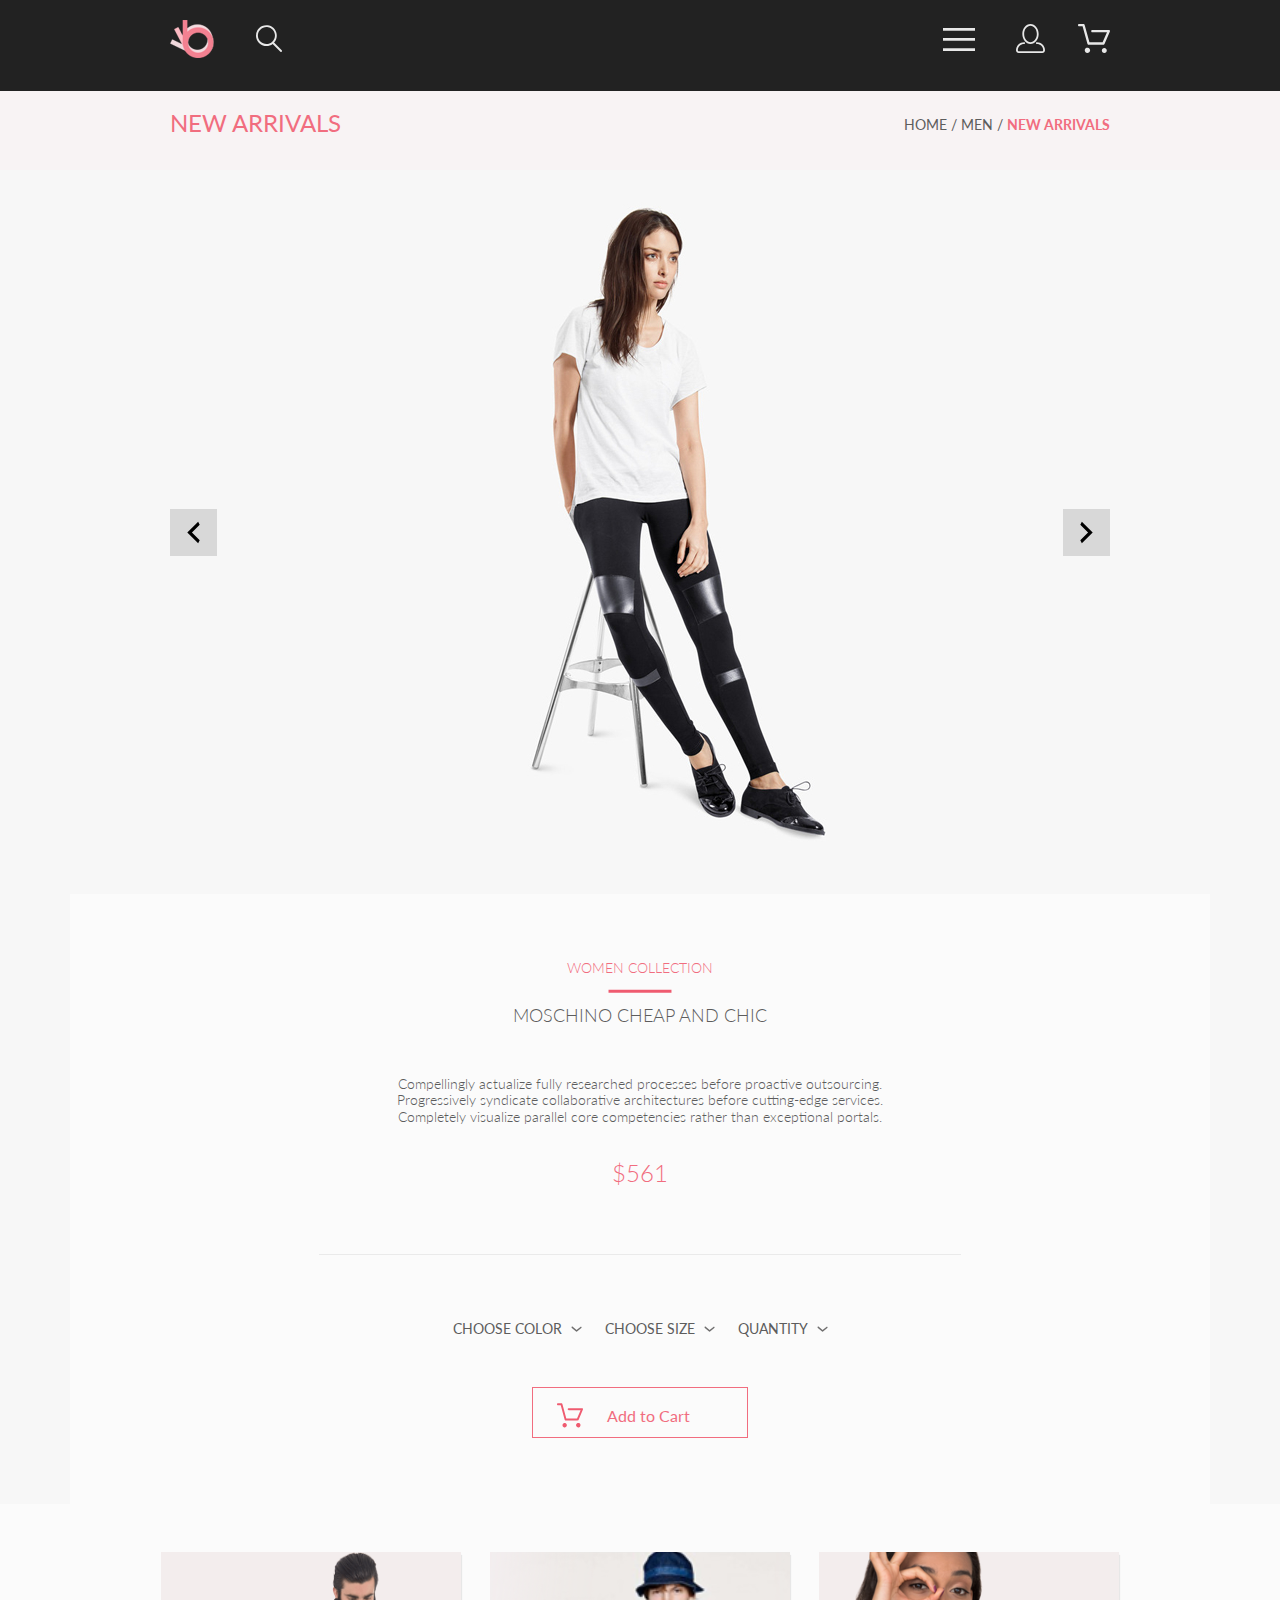
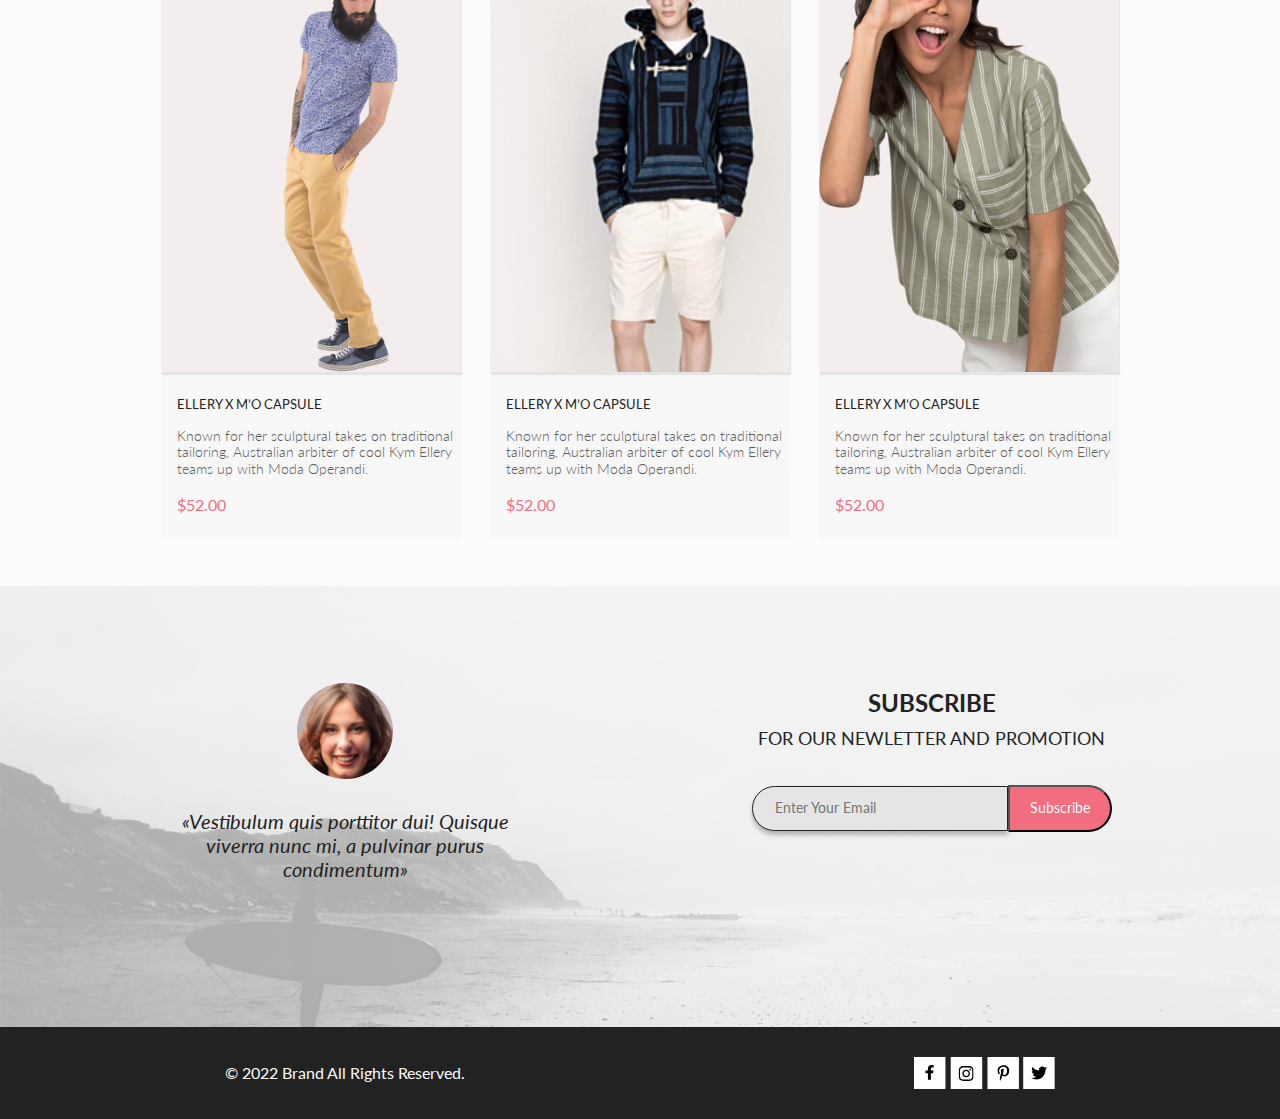
<file: product.html>
<!DOCTYPE html>
<html lang="ru">

<head>
    <meta charset="UTF-8">
    <meta name="viewport" content="width=device-width, initial-scale=1.0">
    <!-- Bootstrap CSS -->
    <link rel="stylesheet" href="https://cdn.jsdelivr.net/npm/bootstrap@4.4.1/dist/css/bootstrap.min.css"
        integrity="sha384-Vkoo8x4CGsO3+Hhxv8T/Q5PaXtkKtu6ug5TOeNV6gBiFeWPGFN9MuhOf23Q9Ifjh" crossorigin="anonymous">
    <title>Product Digital Marketing Landing Page</title>
    <link rel="preconnect" href="https://fonts.googleapis.com">
    <link rel="preconnect" href="https://fonts.gstatic.com" crossorigin>
    <link href="https://fonts.googleapis.com/css2?family=Lato:wght@300;400;700;900&display=swap" rel="stylesheet">
    <link href="https://fonts.googleapis.com/css2?family=Lato:ital,wght@1,400&display=swap" rel="stylesheet">
    <link rel="stylesheet" href="style/style.css">
</head>

<body>
    <div class="top">
        <header class="head">
            <nav class="header__logo">
                <!-- Логотип с сылкой на главную страницу -->
                <a href="index.html"><svg width="44" height="38" viewBox="0 0 44 38" fill="none"
                        xmlns="http://www.w3.org/2000/svg" xmlns:xlink="http://www.w3.org/1999/xlink">
                        <rect width="44" height="38" fill="url(#pattern0)" />
                        <defs>
                            <pattern id="pattern0" patternContentUnits="objectBoundingBox" width="1" height="1">
                                <use xlink:href="#image0_190_1201" transform="scale(0.0227273 0.0263158)" />
                            </pattern>
                            <image id="image0_190_1201" width="44" height="38"
                                xlink:href="[data-uri]" />
                        </defs>
                    </svg></a>
                <!-- Иконка поиска -->
                <svg class="search__img" width="27" height="28" viewBox="0 0 27 28" fill="none"
                    xmlns="http://www.w3.org/2000/svg">
                    <path class="head__menu"
                        d="M19.0589 17.6249C20.6705 15.8648 21.6275 13.6038 21.769 11.2215C21.9106 8.8392 21.2281 6.48075 19.8362 4.5422C18.4443 2.60365 16.4278 1.20306 14.1252 0.575643C11.8227 -0.0517774 9.37437 0.132183 7.19143 1.09663C5.0085 2.06108 3.22389 3.74727 2.1373 5.87205C1.05071 7.99682 0.728322 10.4308 1.22426 12.7652C1.72021 15.0996 3.00428 17.1922 4.86085 18.6917C6.71741 20.1912 9.0334 21.0063 11.4199 20.9999C13.6723 21.003 15.8638 20.269 17.6599 18.9099L25.4079 26.7169C25.4934 26.806 25.5958 26.8771 25.7091 26.926C25.8225 26.975 25.9444 27.0008 26.0679 27.0019C26.1916 27.0023 26.314 26.9772 26.4276 26.9282C26.5411 26.8792 26.6434 26.8072 26.7279 26.7169C26.9018 26.536 26.999 26.2949 26.999 26.0439C26.999 25.793 26.9018 25.5518 26.7279 25.3709L19.0589 17.6249ZM2.88589 10.4999C2.89873 8.81465 3.41021 7.17089 4.35586 5.77587C5.30151 4.38086 6.63899 3.29703 8.1997 2.66102C9.76042 2.02501 11.4745 1.86529 13.1258 2.202C14.7772 2.53871 16.2919 3.35678 17.479 4.55307C18.6661 5.74935 19.4725 7.27031 19.7965 8.92421C20.1204 10.5781 19.9475 12.2909 19.2995 13.8467C18.6515 15.4024 17.5574 16.7315 16.1551 17.6664C14.7529 18.6013 13.1052 19.1001 11.4199 19.0999C9.14843 19.0891 6.97409 18.1774 5.3741 16.5651C3.77412 14.9527 2.87924 12.7714 2.88589 10.4999Z"
                        fill="#E8E8E8" />
                </svg>
                <div class="search__menu">
                    <input class="form__input search__input" type="search" placeholder="Search" aria-label="Search">
                    <button class="btn button__form" type="submit">Search</button>
                </div>
            </nav>
            <nav class="header">
                <!-- Гамбургер-меню -->
                <nav class="navbar navbar-expand-lg navbar-light">
                    <div class="collapse navbar-collapse" id="navbarSupportedContent">
                        <ul class="navbar-nav">
                            <li class="nav-item dropdown">
                                <a class="nav-link" href="#" id="navbarDropdown" role="button" data-toggle="dropdown"
                                    aria-haspopup="true" aria-expanded="false">
                                    <svg width="32" height="23" viewBox="0 0 32 23" fill="none"
                                        xmlns="http://www.w3.org/2000/svg">
                                        <path class="head__menu"
                                            d="M0 23V20.31H32V23H0ZM0 12.76V10.07H32V12.76H0ZM0 2.69V0H32V2.69H0Z"
                                            fill="#E8E8E8" />
                                    </svg>
                                </a>
                                <div class="dropdown-menu" aria-labelledby="navbarDropdown">
                                    <h3 class="dropdown-item title__menu">MENU</h3>
                                    <h3 class="dropdown-item section">MAN</h3>
                                    <a class="dropdown-item submenu" href="#">Accessories</a>
                                    <a class="dropdown-item submenu" href="#">Bags</a>
                                    <a class="dropdown-item submenu" href="#">Denim</a>
                                    <a class="dropdown-item submenu" href="#">T-Shirts</a>
                                    <h3 class="dropdown-item section">WOMAN</h3>
                                    <a class="dropdown-item submenu" href="#">Accessories</a>
                                    <a class="dropdown-item submenu" href="#">Jackets &amp;&nbsp;Coats</a>
                                    <a class="dropdown-item submenu" href="#">Polos</a>
                                    <a class="dropdown-item submenu" href="#">T-Shirts</a>
                                    <a class="dropdown-item submenu" href="#">Shirts</a>
                                    <h3 class="dropdown-item section">KIDS</h3>
                                    <a class="dropdown-item submenu" href="#">Accessories</a>
                                    <a class="dropdown-item submenu" href="#">Jackets &amp;&nbsp;Coats</a>
                                    <a class="dropdown-item submenu" href="#">Polos</a>
                                    <a class="dropdown-item submenu" href="#">T-Shirts</a>
                                    <a class="dropdown-item submenu" href="#">Shirts</a>
                                    <a class="dropdown-item submenu" href="#">Bags</a>
                                </div>
                            </li>
                        </ul>
                    </div>
                </nav>
                <!-- Иконки навигации -->
                <a class="account" href="registration.html"><svg width="29" height="29" viewBox="0 0 29 29" fill="none"
                        xmlns="http://www.w3.org/2000/svg">
                        <path class="head__menu"
                            d="M14.5 19.937C19 19.937 22.656 15.464 22.656 9.968C22.656 4.472 19 0 14.5 0C13.3631 0.0217413 12.2463 0.303398 11.2351 0.823397C10.2239 1.34339 9.34507 2.08794 8.66602 3C7.12663 4.99573 6.30819 7.45381 6.34399 9.974C6.34399 15.465 10 19.937 14.5 19.937ZM14.5 1.813C18 1.813 20.844 5.472 20.844 9.969C20.844 14.466 17.998 18.125 14.5 18.125C11.002 18.125 8.15603 14.465 8.15503 9.969C8.15403 5.473 11 1.813 14.5 1.813ZM20.844 18.125C20.6036 18.125 20.373 18.2205 20.203 18.3905C20.033 18.5605 19.9375 18.7911 19.9375 19.0315C19.9375 19.2719 20.033 19.5025 20.203 19.6725C20.373 19.8425 20.6036 19.938 20.844 19.938C22.526 19.9399 24.1386 20.6088 25.3279 21.7982C26.5172 22.9875 27.1861 24.6 27.188 26.282C27.1875 26.5221 27.0918 26.7523 26.922 26.9221C26.7522 27.0918 26.5221 27.1875 26.282 27.188H2.71997C2.47985 27.1875 2.24975 27.0918 2.07996 26.9221C1.91016 26.7523 1.81449 26.5221 1.81396 26.282C1.81608 24.6001 2.48517 22.9877 3.67444 21.7985C4.86371 20.6092 6.47608 19.9401 8.15796 19.938C8.39824 19.938 8.62868 19.8425 8.79858 19.6726C8.96849 19.5027 9.06396 19.2723 9.06396 19.032C9.06396 18.7917 8.96849 18.5613 8.79858 18.3914C8.62868 18.2215 8.39824 18.126 8.15796 18.126C5.99541 18.1279 3.92201 18.9875 2.39258 20.5164C0.863144 22.0453 0.00264777 24.1185 0 26.281C0.000794067 27.0019 0.287502 27.693 0.797241 28.2027C1.30698 28.7125 1.99811 28.9992 2.71899 29H26.282C27.0027 28.9989 27.6936 28.7121 28.2031 28.2024C28.7126 27.6927 28.9992 27.0017 29 26.281C28.9974 24.1187 28.1372 22.0457 26.6083 20.5168C25.0793 18.9878 23.0063 18.1276 20.844 18.125Z"
                            fill="#E8E8E8" />
                    </svg></a>
                <a class="basket" href="basket.html"><svg width="32" height="29" viewBox="0 0 32 29" fill="none"
                        xmlns="http://www.w3.org/2000/svg">
                        <path class="head__menu"
                            d="M26.1998 29C25.5521 28.9738 24.9404 28.6948 24.4961 28.2227C24.0518 27.7506 23.8103 27.1232 23.8234 26.475C23.8365 25.8269 24.1032 25.2097 24.5662 24.7559C25.0292 24.3022 25.6516 24.048 26.2999 24.048C26.9482 24.048 27.5706 24.3022 28.0336 24.7559C28.4966 25.2097 28.7633 25.8269 28.7764 26.475C28.7895 27.1232 28.5479 27.7506 28.1036 28.2227C27.6593 28.6948 27.0477 28.9738 26.3999 29H26.1998ZM6.75183 26.32C6.75183 25.79 6.90901 25.2718 7.20349 24.8311C7.49797 24.3904 7.91654 24.0469 8.40625 23.844C8.89596 23.6412 9.43484 23.5881 9.95471 23.6915C10.4746 23.7949 10.9521 24.0502 11.3269 24.425C11.7017 24.7998 11.957 25.2773 12.0604 25.7972C12.1638 26.317 12.1107 26.8559 11.9078 27.3456C11.705 27.8353 11.3615 28.2539 10.9208 28.5483C10.4801 28.8428 9.96194 29 9.43188 29C9.07977 29.0003 8.73102 28.9311 8.40564 28.7966C8.08026 28.662 7.7846 28.4646 7.53552 28.2158C7.28645 27.9669 7.08891 27.6713 6.9541 27.3461C6.81929 27.0208 6.74988 26.6721 6.74988 26.32H6.75183ZM10.5519 20.686C10.2924 20.6868 10.0398 20.6024 9.83301 20.4457C9.62617 20.2891 9.47648 20.0689 9.40686 19.819L4.57385 2.36401H1.18091C0.867422 2.36401 0.566761 2.23947 0.345093 2.01781C0.123425 1.79614 -0.00109863 1.49549 -0.00109863 1.18201C-0.00109863 0.868519 0.123425 0.567873 0.345093 0.346205C0.566761 0.124537 0.867422 5.81268e-06 1.18091 5.81268e-06H5.46191C5.7214 -0.00080736 5.97394 0.0837201 6.18066 0.240568C6.38739 0.397416 6.53674 0.617884 6.60583 0.868006L11.4388 18.323H24.6168L28.9999 8.27501H14.3999C14.2417 8.27961 14.0843 8.25242 13.9368 8.19507C13.7893 8.13771 13.6548 8.05134 13.5413 7.94108C13.4277 7.83082 13.3375 7.69891 13.2759 7.55315C13.2143 7.40739 13.1825 7.25075 13.1825 7.0925C13.1825 6.93426 13.2143 6.77762 13.2759 6.63186C13.3375 6.4861 13.4277 6.35419 13.5413 6.24393C13.6548 6.13367 13.7893 6.0473 13.9368 5.98994C14.0843 5.93259 14.2417 5.90541 14.3999 5.91001H30.8129C31.0086 5.90996 31.2011 5.95866 31.3733 6.05172C31.5454 6.14478 31.6917 6.27926 31.7988 6.44301C31.9067 6.60729 31.9723 6.79569 31.9897 6.99145C32.0072 7.18721 31.976 7.38424 31.8989 7.565L26.4939 19.977C26.4015 20.1876 26.2499 20.3668 26.0574 20.4927C25.8649 20.6186 25.6399 20.6858 25.4099 20.686H10.5519Z"
                            fill="#E8E8E8" />
                    </svg></a>
            </nav>
        </header>
        <header class="subhead">
            <h1 class="subhead__title">NEW ARRIVALS</h1>
            <nav>
                <a href="index.html" class="breadcrumbs"> HOME /</a>
                <a href="index.html" class="breadcrumbs"> MEN /</a>
                <a href="index.html" class="breadcrumbs__pink"> NEW ARRIVALS </a>
            </nav>
        </header>
        <article class="product__content">
            <header class="content">
                <svg width="47" height="47" viewBox="0 0 47 47" fill="none" xmlns="http://www.w3.org/2000/svg">
                    <path class="arrows" d="M47 0H0V47H47V0Z" fill="#2A2A2A" fill-opacity="0.15" />
                    <path class="arrows__color"
                        d="M29.6998 15.7499L21.9498 23.4999L29.6998 31.2499L28.1498 34.3499L17.2998 23.4999L28.1498 12.6499L29.6998 15.7499Z"
                        fill="black" />
                </svg>
                <img src="img/product/content/main__photo.jpg" alt="main__photo" class="main__photo">
                <svg width="47" height="47" viewBox="0 0 47 47" fill="none" xmlns="http://www.w3.org/2000/svg">
                    <path class="arrows" d="M47 0H0V47H47V0Z" fill="#2A2A2A" fill-opacity="0.15" />
                    <path class="arrows__color"
                        d="M17.2998 31.2499L25.0498 23.4999L17.2998 15.7499L18.8498 12.6499L29.6998 23.4999L18.8498 34.3499L17.2998 31.2499Z"
                        fill="black" />
                </svg>
            </header>
            <footer class="description">
                <div class="decoration">
                    <h3 class="description__subtitle">WOMEN COLLECTION</h3>
                    <svg width="64" height="4" viewBox="0 0 64 4" fill="none" xmlns="http://www.w3.org/2000/svg">
                        <path d="M63.4716 0.786865H0.526855V3.81225H63.4716V0.786865Z" fill="#EF5B70" />
                    </svg>
                    <h2 class="description__title">MOSCHINO CHEAP AND CHIC</h2>
                    <p class="description__text">Compellingly actualize fully researched processes before proactive
                        outsourcing. Progressively syndicate collaborative architectures before cutting-edge services.
                        Completely visualize parallel core competencies rather than exceptional portals. </p>
                    <h2 class="description__price">$561</h2>
                    <svg class="description__line" width="642" height="3" viewBox="0 0 642 3" fill="none"
                        xmlns="http://www.w3.org/2000/svg">
                        <path d="M642 0.994873H0V2.00333H642V0.994873Z" fill="#EAEAEA" />
                        <path d="M0.5 1.49829H641.5H0.5Z" stroke="#EAEAEA" stroke-linejoin="round" />
                    </svg>
                    <nav class="product__link">
                        <a href="#" class="link__description">CHOOSE COLOR <svg width="11" height="6" viewBox="0 0 11 6"
                                fill="none" xmlns="http://www.w3.org/2000/svg">
                                <path
                                    d="M5.56807 5.64846C5.40128 5.64879 5.23964 5.59016 5.11121 5.48275L0.828188 1.88021C0.68241 1.75791 0.590736 1.58217 0.573333 1.39165C0.55593 1.20112 0.614223 1.01143 0.735389 0.864289C0.856555 0.717149 1.03067 0.624619 1.21943 0.607053C1.40818 0.589487 1.59612 0.648325 1.7419 0.770623L5.56807 3.9985L9.39424 0.885905C9.46726 0.826055 9.55127 0.781361 9.64146 0.754391C9.73164 0.727421 9.82622 0.718707 9.91975 0.72875C10.0133 0.738794 10.1039 0.767396 10.1865 0.812913C10.269 0.85843 10.3418 0.919965 10.4008 0.993981C10.4661 1.06806 10.5156 1.15498 10.5462 1.24927C10.5767 1.34357 10.5877 1.44321 10.5783 1.54197C10.5689 1.64073 10.5394 1.73646 10.4917 1.82318C10.4439 1.9099 10.3789 1.98573 10.3008 2.04592L6.01779 5.52598C5.88567 5.61641 5.72733 5.65954 5.56807 5.64846V5.64846Z"
                                    fill="#6F6E6E" />
                            </svg></a>
                        <a href="#" class="link__description">CHOOSE SIZE <svg width="11" height="6" viewBox="0 0 11 6"
                                fill="none" xmlns="http://www.w3.org/2000/svg">
                                <path
                                    d="M5.56807 5.64846C5.40128 5.64879 5.23964 5.59016 5.11121 5.48275L0.828188 1.88021C0.68241 1.75791 0.590736 1.58217 0.573333 1.39165C0.55593 1.20112 0.614223 1.01143 0.735389 0.864289C0.856555 0.717149 1.03067 0.624619 1.21943 0.607053C1.40818 0.589487 1.59612 0.648325 1.7419 0.770623L5.56807 3.9985L9.39424 0.885905C9.46726 0.826055 9.55127 0.781361 9.64146 0.754391C9.73164 0.727421 9.82622 0.718707 9.91975 0.72875C10.0133 0.738794 10.1039 0.767396 10.1865 0.812913C10.269 0.85843 10.3418 0.919965 10.4008 0.993981C10.4661 1.06806 10.5156 1.15498 10.5462 1.24927C10.5767 1.34357 10.5877 1.44321 10.5783 1.54197C10.5689 1.64073 10.5394 1.73646 10.4917 1.82318C10.4439 1.9099 10.3789 1.98573 10.3008 2.04592L6.01779 5.52598C5.88567 5.61641 5.72733 5.65954 5.56807 5.64846V5.64846Z"
                                    fill="#6F6E6E" />
                            </svg></a>
                        <a href="#" class="link__description">QUANTITY <svg width="11" height="6" viewBox="0 0 11 6"
                                fill="none" xmlns="http://www.w3.org/2000/svg">
                                <path
                                    d="M5.56807 5.64846C5.40128 5.64879 5.23964 5.59016 5.11121 5.48275L0.828188 1.88021C0.68241 1.75791 0.590736 1.58217 0.573333 1.39165C0.55593 1.20112 0.614223 1.01143 0.735389 0.864289C0.856555 0.717149 1.03067 0.624619 1.21943 0.607053C1.40818 0.589487 1.59612 0.648325 1.7419 0.770623L5.56807 3.9985L9.39424 0.885905C9.46726 0.826055 9.55127 0.781361 9.64146 0.754391C9.73164 0.727421 9.82622 0.718707 9.91975 0.72875C10.0133 0.738794 10.1039 0.767396 10.1865 0.812913C10.269 0.85843 10.3418 0.919965 10.4008 0.993981C10.4661 1.06806 10.5156 1.15498 10.5462 1.24927C10.5767 1.34357 10.5877 1.44321 10.5783 1.54197C10.5689 1.64073 10.5394 1.73646 10.4917 1.82318C10.4439 1.9099 10.3789 1.98573 10.3008 2.04592L6.01779 5.52598C5.88567 5.61641 5.72733 5.65954 5.56807 5.64846V5.64846Z"
                                    fill="#6F6E6E" />
                            </svg></a>

                    </nav>
                    <form action="basket.html" class="product__button">
                        <button type="submit" class="button"><svg width="27" height="25" viewBox="0 0 27 25" fill="none"
                                xmlns="http://www.w3.org/2000/svg">
                                <path class="img__button"
                                    d="M5.49847 22.185C5.50635 21.752 5.64091 21.3309 5.88519 20.9748C6.12947 20.6186 6.47261 20.3431 6.87158 20.1828C7.27055 20.0226 7.7076 19.9848 8.12781 20.0741C8.54802 20.1635 8.93269 20.376 9.23358 20.685C9.53447 20.994 9.73817 21.3857 9.81909 21.811C9.90002 22.2363 9.85453 22.6763 9.68842 23.0756C9.52231 23.475 9.24296 23.8161 8.88538 24.0559C8.52779 24.2957 8.10791 24.4237 7.67847 24.4237C7.38955 24.4211 7.10399 24.3611 6.83807 24.2472C6.57216 24.1333 6.3311 23.9676 6.12866 23.7597C5.92623 23.5518 5.76639 23.3057 5.65826 23.0355C5.55013 22.7653 5.49584 22.4763 5.49847 22.185ZM21.3045 24.4237C20.8711 24.4303 20.4453 24.3087 20.0797 24.074C19.7141 23.8393 19.4247 23.5017 19.2471 23.103C19.0696 22.7042 19.0117 22.2618 19.0806 21.8303C19.1496 21.3988 19.3423 20.9971 19.6351 20.6748C19.9278 20.3524 20.3077 20.1236 20.728 20.0165C21.1482 19.9095 21.5903 19.929 21.9997 20.0724C22.4091 20.2159 22.7679 20.4771 23.0317 20.8238C23.2956 21.1706 23.453 21.5877 23.4845 22.0236C23.5269 22.6155 23.3369 23.2004 22.9555 23.6523C22.7706 23.8745 22.5436 24.0574 22.2877 24.1901C22.0319 24.3227 21.7524 24.4025 21.4655 24.4247L21.3045 24.4237ZM8.59351 17.4855C8.38116 17.4851 8.17488 17.414 8.00671 17.2833C7.83855 17.1525 7.71792 16.9694 7.66351 16.7624L3.73651 2.19527H0.978516C0.719001 2.19527 0.470064 2.09128 0.28656 1.90622C0.103056 1.72116 0 1.47018 0 1.20847C0 0.946764 0.103056 0.695782 0.28656 0.510726C0.470064 0.325669 0.719001 0.22168 0.978516 0.22168H4.45752C4.66982 0.222254 4.876 0.293463 5.04413 0.424184C5.21226 0.554905 5.33295 0.737883 5.38751 0.944787L9.31451 15.5119H20.0185L23.5765 7.12665H11.7185C11.459 7.12665 11.2101 7.02266 11.0266 6.83761C10.8431 6.65255 10.74 6.40157 10.74 6.13986C10.74 5.87815 10.8431 5.62717 11.0266 5.44211C11.2101 5.25705 11.459 5.15306 11.7185 5.15306H25.0535C25.2131 5.15352 25.3701 5.19451 25.5099 5.27223C25.6497 5.34995 25.7679 5.46195 25.8535 5.59784C25.9413 5.73569 25.9945 5.89303 26.0084 6.05627C26.0224 6.21951 25.9966 6.38368 25.9335 6.53465L21.5425 16.8935C21.469 17.0684 21.3462 17.2177 21.1895 17.3229C21.0327 17.4281 20.8488 17.4846 20.6605 17.4855H8.59351Z"
                                    fill="#EF5B70" />
                            </svg>
                            Add to Cart</button>
                    </form>
                </div>
            </footer>
        </article>
        <div class="products white">
            <section class="catalog">
                <figure class="el el1">
                    <ul class="hover-effect-scale">
                        <li>
                            <img src="img/product/product__4.svg" alt="photo">
                            <div>
                                <a class="catalog__button" href="#"><svg width="27" height="25" viewBox="0 0 27 25"
                                        fill="none" xmlns="http://www.w3.org/2000/svg">
                                        <path
                                            d="M21.9521 23.2662H21.8397C21.2306 23.2662 20.7188 22.7666 20.6746 22.1289C20.6302 21.4602 21.1187 20.8781 21.7637 20.8341C21.7891 20.8324 21.8156 20.8315 21.8417 20.8315C22.4587 20.8315 22.9755 21.3214 23.0213 21.9482C23.0331 22.1967 22.9926 22.5509 22.7371 22.8434L22.7312 22.8502L22.7254 22.8571C22.5287 23.0907 22.2619 23.2316 21.9521 23.2662ZM8.22003 23.2599C7.56946 23.2599 7.04022 22.7169 7.04022 22.0496C7.04022 21.3827 7.56946 20.8401 8.22003 20.8401C8.87061 20.8401 9.39984 21.3827 9.39984 22.0496C9.39984 22.7169 8.87061 23.2599 8.22003 23.2599Z"
                                            fill="white" />
                                        <path
                                            d="M21.8765 22.2662C21.9215 22.2549 21.9428 22.2339 21.9605 22.2129C21.9683 22.2037 21.9761 22.1946 21.9839 22.1855C22.0204 22.1438 22.0237 22.0553 22.0229 22.0105C22.0097 21.9044 21.9189 21.8315 21.8417 21.8315C21.838 21.8315 21.8341 21.8317 21.8317 21.8318C21.7536 21.8372 21.6658 21.9409 21.6724 22.0625C21.6818 22.1793 21.7679 22.2662 21.8397 22.2662H21.8765ZM8.22003 22.2599C8.31921 22.2599 8.39984 22.1655 8.39984 22.0496C8.39984 21.9341 8.31921 21.8401 8.22003 21.8401C8.12091 21.8401 8.04022 21.9341 8.04022 22.0496C8.04022 22.1655 8.12091 22.2599 8.22003 22.2599ZM21.9999 24.2662C21.9522 24.2662 21.8883 24.2662 21.8397 24.2662C20.7021 24.2662 19.7571 23.3545 19.677 22.198C19.5969 20.9929 20.4942 19.9183 21.6957 19.8364C21.7446 19.8331 21.7933 19.8315 21.8417 19.8315C22.9804 19.8315 23.9418 20.7324 24.0195 21.8884C24.051 22.4915 23.8746 23.0612 23.4903 23.5012C23.106 23.9575 22.5768 24.2177 21.9999 24.2662ZM8.22003 24.2599C7.01581 24.2599 6.04022 23.2709 6.04022 22.0496C6.04022 20.8291 7.01581 19.8401 8.22003 19.8401C9.42419 19.8401 10.3998 20.8291 10.3998 22.0496C10.3998 23.2709 9.42419 24.2599 8.22003 24.2599ZM21.1989 17.3938H9.13354C8.70062 17.3938 8.31635 17.1005 8.2038 16.6775L4.27802 2.24768H1.52222C0.993896 2.24768 0.561035 1.80859 0.561035 1.27039C0.561035 0.733032 0.993896 0.292969 1.52222 0.292969H4.99982C5.43182 0.292969 5.8161 0.586304 5.92859 1.01025L9.85443 15.4391H20.5581L24.1149 7.13379H12.2583C11.7291 7.13379 11.2962 6.69373 11.2962 6.15649C11.2962 5.61914 11.7291 5.17908 12.2583 5.17908H25.5891C25.9095 5.17908 26.2146 5.34192 26.3901 5.61914C26.5665 5.89539 26.5989 6.23743 26.4702 6.547L22.08 16.807C21.9198 17.1653 21.5832 17.3938 21.1989 17.3938Z"
                                            fill="white" />
                                        <path
                                            d="M21.8765 22.2662C21.9215 22.2549 21.9428 22.2339 21.9605 22.2129C21.9683 22.2037 21.9761 22.1946 21.9839 22.1855C22.0204 22.1438 22.0237 22.0553 22.0229 22.0105C22.0097 21.9044 21.9189 21.8315 21.8417 21.8315C21.838 21.8315 21.8341 21.8317 21.8317 21.8318C21.7536 21.8372 21.6658 21.9409 21.6724 22.0625C21.6818 22.1793 21.7679 22.2662 21.8397 22.2662H21.8765ZM8.22003 22.2599C8.31921 22.2599 8.39984 22.1655 8.39984 22.0496C8.39984 21.9341 8.31921 21.8401 8.22003 21.8401C8.12091 21.8401 8.04022 21.9341 8.04022 22.0496C8.04022 22.1655 8.12091 22.2599 8.22003 22.2599ZM21.9999 24.2662C21.9522 24.2662 21.8883 24.2662 21.8397 24.2662C20.7021 24.2662 19.7571 23.3545 19.677 22.198C19.5969 20.9929 20.4942 19.9183 21.6957 19.8364C21.7446 19.8331 21.7933 19.8315 21.8417 19.8315C22.9804 19.8315 23.9418 20.7324 24.0195 21.8884C24.051 22.4915 23.8746 23.0612 23.4903 23.5012C23.106 23.9575 22.5768 24.2177 21.9999 24.2662ZM8.22003 24.2599C7.01581 24.2599 6.04022 23.2709 6.04022 22.0496C6.04022 20.8291 7.01581 19.8401 8.22003 19.8401C9.42419 19.8401 10.3998 20.8291 10.3998 22.0496C10.3998 23.2709 9.42419 24.2599 8.22003 24.2599ZM21.1989 17.3938H9.13354C8.70062 17.3938 8.31635 17.1005 8.2038 16.6775L4.27802 2.24768H1.52222C0.993896 2.24768 0.561035 1.80859 0.561035 1.27039C0.561035 0.733032 0.993896 0.292969 1.52222 0.292969H4.99982C5.43182 0.292969 5.8161 0.586304 5.92859 1.01025L9.85443 15.4391H20.5581L24.1149 7.13379H12.2583C11.7291 7.13379 11.2962 6.69373 11.2962 6.15649C11.2962 5.61914 11.7291 5.17908 12.2583 5.17908H25.5891C25.9095 5.17908 26.2146 5.34192 26.3901 5.61914C26.5665 5.89539 26.5989 6.23743 26.4702 6.547L22.08 16.807C21.9198 17.1653 21.5832 17.3938 21.1989 17.3938Z"
                                            fill="white" />
                                    </svg>
                                    Add to&nbsp;Cart</a>
                            </div>
                        </li>
                    </ul>
                    <figcaption class="about__product gray">
                        <h3 class="name">ELLERY X&nbsp;M&rsquo;O CAPSULE</h3>
                        <p class="description">Known for her sculptural takes on&nbsp;traditional tailoring, Australian
                            arbiter of&nbsp;cool Kym Ellery teams up&nbsp;with Moda Operandi.</p>
                        <h3 class="price">$52.00</h3>
                    </figcaption>
                </figure>
                <figure class="el el2">
                    <ul class="hover-effect-scale">
                        <li>
                            <img src="img/product/product__3.svg" alt="photo">
                            <div>
                                <a class="catalog__button" href="#"><svg width="27" height="25" viewBox="0 0 27 25"
                                        fill="none" xmlns="http://www.w3.org/2000/svg">
                                        <path
                                            d="M21.9521 23.2662H21.8397C21.2306 23.2662 20.7188 22.7666 20.6746 22.1289C20.6302 21.4602 21.1187 20.8781 21.7637 20.8341C21.7891 20.8324 21.8156 20.8315 21.8417 20.8315C22.4587 20.8315 22.9755 21.3214 23.0213 21.9482C23.0331 22.1967 22.9926 22.5509 22.7371 22.8434L22.7312 22.8502L22.7254 22.8571C22.5287 23.0907 22.2619 23.2316 21.9521 23.2662ZM8.22003 23.2599C7.56946 23.2599 7.04022 22.7169 7.04022 22.0496C7.04022 21.3827 7.56946 20.8401 8.22003 20.8401C8.87061 20.8401 9.39984 21.3827 9.39984 22.0496C9.39984 22.7169 8.87061 23.2599 8.22003 23.2599Z"
                                            fill="white" />
                                        <path
                                            d="M21.8765 22.2662C21.9215 22.2549 21.9428 22.2339 21.9605 22.2129C21.9683 22.2037 21.9761 22.1946 21.9839 22.1855C22.0204 22.1438 22.0237 22.0553 22.0229 22.0105C22.0097 21.9044 21.9189 21.8315 21.8417 21.8315C21.838 21.8315 21.8341 21.8317 21.8317 21.8318C21.7536 21.8372 21.6658 21.9409 21.6724 22.0625C21.6818 22.1793 21.7679 22.2662 21.8397 22.2662H21.8765ZM8.22003 22.2599C8.31921 22.2599 8.39984 22.1655 8.39984 22.0496C8.39984 21.9341 8.31921 21.8401 8.22003 21.8401C8.12091 21.8401 8.04022 21.9341 8.04022 22.0496C8.04022 22.1655 8.12091 22.2599 8.22003 22.2599ZM21.9999 24.2662C21.9522 24.2662 21.8883 24.2662 21.8397 24.2662C20.7021 24.2662 19.7571 23.3545 19.677 22.198C19.5969 20.9929 20.4942 19.9183 21.6957 19.8364C21.7446 19.8331 21.7933 19.8315 21.8417 19.8315C22.9804 19.8315 23.9418 20.7324 24.0195 21.8884C24.051 22.4915 23.8746 23.0612 23.4903 23.5012C23.106 23.9575 22.5768 24.2177 21.9999 24.2662ZM8.22003 24.2599C7.01581 24.2599 6.04022 23.2709 6.04022 22.0496C6.04022 20.8291 7.01581 19.8401 8.22003 19.8401C9.42419 19.8401 10.3998 20.8291 10.3998 22.0496C10.3998 23.2709 9.42419 24.2599 8.22003 24.2599ZM21.1989 17.3938H9.13354C8.70062 17.3938 8.31635 17.1005 8.2038 16.6775L4.27802 2.24768H1.52222C0.993896 2.24768 0.561035 1.80859 0.561035 1.27039C0.561035 0.733032 0.993896 0.292969 1.52222 0.292969H4.99982C5.43182 0.292969 5.8161 0.586304 5.92859 1.01025L9.85443 15.4391H20.5581L24.1149 7.13379H12.2583C11.7291 7.13379 11.2962 6.69373 11.2962 6.15649C11.2962 5.61914 11.7291 5.17908 12.2583 5.17908H25.5891C25.9095 5.17908 26.2146 5.34192 26.3901 5.61914C26.5665 5.89539 26.5989 6.23743 26.4702 6.547L22.08 16.807C21.9198 17.1653 21.5832 17.3938 21.1989 17.3938Z"
                                            fill="white" />
                                        <path
                                            d="M21.8765 22.2662C21.9215 22.2549 21.9428 22.2339 21.9605 22.2129C21.9683 22.2037 21.9761 22.1946 21.9839 22.1855C22.0204 22.1438 22.0237 22.0553 22.0229 22.0105C22.0097 21.9044 21.9189 21.8315 21.8417 21.8315C21.838 21.8315 21.8341 21.8317 21.8317 21.8318C21.7536 21.8372 21.6658 21.9409 21.6724 22.0625C21.6818 22.1793 21.7679 22.2662 21.8397 22.2662H21.8765ZM8.22003 22.2599C8.31921 22.2599 8.39984 22.1655 8.39984 22.0496C8.39984 21.9341 8.31921 21.8401 8.22003 21.8401C8.12091 21.8401 8.04022 21.9341 8.04022 22.0496C8.04022 22.1655 8.12091 22.2599 8.22003 22.2599ZM21.9999 24.2662C21.9522 24.2662 21.8883 24.2662 21.8397 24.2662C20.7021 24.2662 19.7571 23.3545 19.677 22.198C19.5969 20.9929 20.4942 19.9183 21.6957 19.8364C21.7446 19.8331 21.7933 19.8315 21.8417 19.8315C22.9804 19.8315 23.9418 20.7324 24.0195 21.8884C24.051 22.4915 23.8746 23.0612 23.4903 23.5012C23.106 23.9575 22.5768 24.2177 21.9999 24.2662ZM8.22003 24.2599C7.01581 24.2599 6.04022 23.2709 6.04022 22.0496C6.04022 20.8291 7.01581 19.8401 8.22003 19.8401C9.42419 19.8401 10.3998 20.8291 10.3998 22.0496C10.3998 23.2709 9.42419 24.2599 8.22003 24.2599ZM21.1989 17.3938H9.13354C8.70062 17.3938 8.31635 17.1005 8.2038 16.6775L4.27802 2.24768H1.52222C0.993896 2.24768 0.561035 1.80859 0.561035 1.27039C0.561035 0.733032 0.993896 0.292969 1.52222 0.292969H4.99982C5.43182 0.292969 5.8161 0.586304 5.92859 1.01025L9.85443 15.4391H20.5581L24.1149 7.13379H12.2583C11.7291 7.13379 11.2962 6.69373 11.2962 6.15649C11.2962 5.61914 11.7291 5.17908 12.2583 5.17908H25.5891C25.9095 5.17908 26.2146 5.34192 26.3901 5.61914C26.5665 5.89539 26.5989 6.23743 26.4702 6.547L22.08 16.807C21.9198 17.1653 21.5832 17.3938 21.1989 17.3938Z"
                                            fill="white" />
                                    </svg>
                                    Add to&nbsp;Cart</a>
                            </div>
                        </li>
                    </ul>
                    <figcaption class="about__product gray">
                        <h3 class="name">ELLERY X&nbsp;M&rsquo;O CAPSULE</h3>
                        <p class="description">Known for her sculptural takes on&nbsp;traditional tailoring, Australian
                            arbiter of&nbsp;cool Kym Ellery teams up&nbsp;with Moda Operandi.</p>
                        <h3 class="price">$52.00</h3>
                    </figcaption>
                </figure>
                <figure class="el el7">
                    <ul class="hover-effect-scale">
                        <li>
                            <img src="img/product/product__6.svg" alt="photo">
                            <div>
                                <a class="catalog__button" href="#"><svg width="27" height="25" viewBox="0 0 27 25"
                                        fill="none" xmlns="http://www.w3.org/2000/svg">
                                        <path
                                            d="M21.9521 23.2662H21.8397C21.2306 23.2662 20.7188 22.7666 20.6746 22.1289C20.6302 21.4602 21.1187 20.8781 21.7637 20.8341C21.7891 20.8324 21.8156 20.8315 21.8417 20.8315C22.4587 20.8315 22.9755 21.3214 23.0213 21.9482C23.0331 22.1967 22.9926 22.5509 22.7371 22.8434L22.7312 22.8502L22.7254 22.8571C22.5287 23.0907 22.2619 23.2316 21.9521 23.2662ZM8.22003 23.2599C7.56946 23.2599 7.04022 22.7169 7.04022 22.0496C7.04022 21.3827 7.56946 20.8401 8.22003 20.8401C8.87061 20.8401 9.39984 21.3827 9.39984 22.0496C9.39984 22.7169 8.87061 23.2599 8.22003 23.2599Z"
                                            fill="white" />
                                        <path
                                            d="M21.8765 22.2662C21.9215 22.2549 21.9428 22.2339 21.9605 22.2129C21.9683 22.2037 21.9761 22.1946 21.9839 22.1855C22.0204 22.1438 22.0237 22.0553 22.0229 22.0105C22.0097 21.9044 21.9189 21.8315 21.8417 21.8315C21.838 21.8315 21.8341 21.8317 21.8317 21.8318C21.7536 21.8372 21.6658 21.9409 21.6724 22.0625C21.6818 22.1793 21.7679 22.2662 21.8397 22.2662H21.8765ZM8.22003 22.2599C8.31921 22.2599 8.39984 22.1655 8.39984 22.0496C8.39984 21.9341 8.31921 21.8401 8.22003 21.8401C8.12091 21.8401 8.04022 21.9341 8.04022 22.0496C8.04022 22.1655 8.12091 22.2599 8.22003 22.2599ZM21.9999 24.2662C21.9522 24.2662 21.8883 24.2662 21.8397 24.2662C20.7021 24.2662 19.7571 23.3545 19.677 22.198C19.5969 20.9929 20.4942 19.9183 21.6957 19.8364C21.7446 19.8331 21.7933 19.8315 21.8417 19.8315C22.9804 19.8315 23.9418 20.7324 24.0195 21.8884C24.051 22.4915 23.8746 23.0612 23.4903 23.5012C23.106 23.9575 22.5768 24.2177 21.9999 24.2662ZM8.22003 24.2599C7.01581 24.2599 6.04022 23.2709 6.04022 22.0496C6.04022 20.8291 7.01581 19.8401 8.22003 19.8401C9.42419 19.8401 10.3998 20.8291 10.3998 22.0496C10.3998 23.2709 9.42419 24.2599 8.22003 24.2599ZM21.1989 17.3938H9.13354C8.70062 17.3938 8.31635 17.1005 8.2038 16.6775L4.27802 2.24768H1.52222C0.993896 2.24768 0.561035 1.80859 0.561035 1.27039C0.561035 0.733032 0.993896 0.292969 1.52222 0.292969H4.99982C5.43182 0.292969 5.8161 0.586304 5.92859 1.01025L9.85443 15.4391H20.5581L24.1149 7.13379H12.2583C11.7291 7.13379 11.2962 6.69373 11.2962 6.15649C11.2962 5.61914 11.7291 5.17908 12.2583 5.17908H25.5891C25.9095 5.17908 26.2146 5.34192 26.3901 5.61914C26.5665 5.89539 26.5989 6.23743 26.4702 6.547L22.08 16.807C21.9198 17.1653 21.5832 17.3938 21.1989 17.3938Z"
                                            fill="white" />
                                        <path
                                            d="M21.8765 22.2662C21.9215 22.2549 21.9428 22.2339 21.9605 22.2129C21.9683 22.2037 21.9761 22.1946 21.9839 22.1855C22.0204 22.1438 22.0237 22.0553 22.0229 22.0105C22.0097 21.9044 21.9189 21.8315 21.8417 21.8315C21.838 21.8315 21.8341 21.8317 21.8317 21.8318C21.7536 21.8372 21.6658 21.9409 21.6724 22.0625C21.6818 22.1793 21.7679 22.2662 21.8397 22.2662H21.8765ZM8.22003 22.2599C8.31921 22.2599 8.39984 22.1655 8.39984 22.0496C8.39984 21.9341 8.31921 21.8401 8.22003 21.8401C8.12091 21.8401 8.04022 21.9341 8.04022 22.0496C8.04022 22.1655 8.12091 22.2599 8.22003 22.2599ZM21.9999 24.2662C21.9522 24.2662 21.8883 24.2662 21.8397 24.2662C20.7021 24.2662 19.7571 23.3545 19.677 22.198C19.5969 20.9929 20.4942 19.9183 21.6957 19.8364C21.7446 19.8331 21.7933 19.8315 21.8417 19.8315C22.9804 19.8315 23.9418 20.7324 24.0195 21.8884C24.051 22.4915 23.8746 23.0612 23.4903 23.5012C23.106 23.9575 22.5768 24.2177 21.9999 24.2662ZM8.22003 24.2599C7.01581 24.2599 6.04022 23.2709 6.04022 22.0496C6.04022 20.8291 7.01581 19.8401 8.22003 19.8401C9.42419 19.8401 10.3998 20.8291 10.3998 22.0496C10.3998 23.2709 9.42419 24.2599 8.22003 24.2599ZM21.1989 17.3938H9.13354C8.70062 17.3938 8.31635 17.1005 8.2038 16.6775L4.27802 2.24768H1.52222C0.993896 2.24768 0.561035 1.80859 0.561035 1.27039C0.561035 0.733032 0.993896 0.292969 1.52222 0.292969H4.99982C5.43182 0.292969 5.8161 0.586304 5.92859 1.01025L9.85443 15.4391H20.5581L24.1149 7.13379H12.2583C11.7291 7.13379 11.2962 6.69373 11.2962 6.15649C11.2962 5.61914 11.7291 5.17908 12.2583 5.17908H25.5891C25.9095 5.17908 26.2146 5.34192 26.3901 5.61914C26.5665 5.89539 26.5989 6.23743 26.4702 6.547L22.08 16.807C21.9198 17.1653 21.5832 17.3938 21.1989 17.3938Z"
                                            fill="white" />
                                    </svg>
                                    Add to&nbsp;Cart</a>
                            </div>
                        </li>
                    </ul>
                    <figcaption class="about__product gray">
                        <h3 class="name">ELLERY X&nbsp;M&rsquo;O CAPSULE</h3>
                        <p class="description">Known for her sculptural takes on&nbsp;traditional tailoring, Australian
                            arbiter of&nbsp;cool Kym Ellery teams up&nbsp;with Moda Operandi.</p>
                        <h3 class="price">$52.00</h3>
                    </figcaption>
                </figure>
            </section>
        </div>
        <footer class="form__market">
            <figure class="item__form item1">
                <img src="img/self.svg" alt="self">
                <figcaption class="text__about">
                    <p>&laquo;Vestibulum quis porttitor dui! Quisque viverra nunc&nbsp;mi, a&nbsp;pulvinar purus
                        condimentum&raquo;</p>
                </figcaption>
            </figure>
            <div class="item__form item2">
                <div class="form__content">
                    <h3 class="tetle__form">SUBSCRIBE </h3>
                    <p class="text__form">FOR OUR NEWLETTER AND PROMOTION</p>
                </div>
                <div class="form">
                    <form action="#">
                        <input class="form__input" id="email" type="email" placeholder="Enter Your Email">
                    </form>
                    <button type="submit" class="button__form">Subscribe</button>
                </div>
            </div>
        </footer>
        <footer class="contacts">
            <div class="contacts__content">
                <p class="contacts__text">&copy;&nbsp;2022 Brand All Rights Reserved.</p>
            </div>
            <nav class="messenger">
                <a href="#"><svg width="32" height="32" viewBox="0 0 32 32" fill="none"
                        xmlns="http://www.w3.org/2000/svg">
                        <path class="icon__messenger" d="M31.4506 0H0V32H31.4506V0Z" fill="white" />
                        <path
                            d="M19.0884 16.28L19.5069 13.616H16.8902V11.8873C16.8902 11.1585 17.2557 10.4481 18.4277 10.4481H19.6172V8.17997C19.6172 8.17997 18.5377 8 17.5056 8C15.3507 8 13.9422 9.27593 13.9422 11.5857V13.616H11.5469V16.28H13.9422V22.72H16.8902V16.28H19.0884Z"
                            fill="black" />
                    </svg></a>
                <a href="#"><svg width="33" height="32" viewBox="0 0 33 32" fill="none"
                        xmlns="http://www.w3.org/2000/svg">
                        <path class="icon__messenger" d="M32.1883 0H0.737671V32H32.1883V0Z" fill="white" />
                        <g clip-path="url(#clip0_190_1608)">
                            <path
                                d="M16.1368 12.6816C14.0216 12.6816 12.3155 14.3849 12.3155 16.4967C12.3155 18.6084 14.0216 20.3117 16.1368 20.3117C18.2519 20.3117 19.958 18.6084 19.958 16.4967C19.958 14.3849 18.2519 12.6816 16.1368 12.6816ZM16.1368 18.9769C14.7699 18.9769 13.6525 17.8646 13.6525 16.4967C13.6525 15.1287 14.7666 14.0164 16.1368 14.0164C17.507 14.0164 18.6211 15.1287 18.6211 16.4967C18.6211 17.8646 17.5036 18.9769 16.1368 18.9769ZM21.0056 12.5256C21.0056 13.0203 20.6065 13.4154 20.1143 13.4154C19.6188 13.4154 19.223 13.017 19.223 12.5256C19.223 12.0342 19.6221 11.6357 20.1143 11.6357C20.6065 11.6357 21.0056 12.0342 21.0056 12.5256ZM23.5364 13.4287C23.4799 12.2367 23.2072 11.1808 22.3325 10.3109C21.4612 9.441 20.4036 9.16873 19.2097 9.10897C17.9792 9.03924 14.291 9.03924 13.0605 9.10897C11.8699 9.16541 10.8123 9.43768 9.93768 10.3076C9.06302 11.1775 8.79364 12.2334 8.73378 13.4254C8.66394 14.6539 8.66394 18.3361 8.73378 19.5646C8.79031 20.7566 9.06302 21.8125 9.93768 22.6824C10.8123 23.5523 11.8666 23.8246 13.0605 23.8844C14.291 23.9541 17.9792 23.9541 19.2097 23.8844C20.4036 23.8279 21.4612 23.5556 22.3325 22.6824C23.2039 21.8125 23.4766 20.7566 23.5364 19.5646C23.6063 18.3361 23.6063 14.6572 23.5364 13.4287ZM21.9468 20.8828C21.6874 21.5336 21.1852 22.0349 20.53 22.2972C19.5489 22.6857 17.2209 22.5961 16.1368 22.5961C15.0526 22.5961 12.7213 22.6824 11.7435 22.2972C11.0917 22.0383 10.5895 21.5369 10.3268 20.8828C9.93768 19.9033 10.0275 17.5791 10.0275 16.4967C10.0275 15.4142 9.941 13.0867 10.3268 12.1105C10.5862 11.4597 11.0884 10.9584 11.7435 10.6961C12.7246 10.3076 15.0526 10.3972 16.1368 10.3972C17.2209 10.3972 19.5523 10.3109 20.53 10.6961C21.1818 10.9551 21.684 11.4564 21.9468 12.1105C22.3359 13.09 22.2461 15.4142 22.2461 16.4967C22.2461 17.5791 22.3359 19.9066 21.9468 20.8828Z"
                                fill="black" />
                        </g>
                        <defs>
                            <clipPath id="clip0_190_1608">
                                <rect width="14.8991" height="17" fill="white" transform="translate(8.68396 8)" />
                            </clipPath>
                        </defs>
                    </svg></a>
                <a href="#"><svg width="32" height="32" viewBox="0 0 32 32" fill="none"
                        xmlns="http://www.w3.org/2000/svg">
                        <path class="icon__messenger" d="M31.9259 0H0.475342V32H31.9259V0Z" fill="white" />
                        <g clip-path="url(#clip0_190_1616)">
                            <path
                                d="M16.7402 8.20312C13.5555 8.20312 10.4081 10.3406 10.4081 13.8C10.4081 16 11.6373 17.25 12.3822 17.25C12.6895 17.25 12.8664 16.3875 12.8664 16.1438C12.8664 15.8531 12.1308 15.2344 12.1308 14.025C12.1308 11.5125 14.0304 9.73125 16.4888 9.73125C18.6026 9.73125 20.167 10.9406 20.167 13.1625C20.167 14.8219 19.5058 17.9344 17.3641 17.9344C16.5912 17.9344 15.9301 17.3719 15.9301 16.5656C15.9301 15.3844 16.7495 14.2406 16.7495 13.0219C16.7495 10.9531 13.8349 11.3281 13.8349 13.8281C13.8349 14.3531 13.9001 14.9344 14.1329 15.4125C13.7045 17.2688 12.8292 20.0344 12.8292 21.9469C12.8292 22.5375 12.913 23.1188 12.9689 23.7094C13.0744 23.8281 13.0216 23.8156 13.183 23.7563C14.7474 21.6 14.6916 21.1781 15.3993 18.3562C15.7811 19.0875 16.7681 19.4812 17.5503 19.4812C20.8468 19.4812 22.3274 16.2469 22.3274 13.3313C22.3274 10.2281 19.6641 8.20312 16.7402 8.20312Z"
                                fill="black" />
                        </g>
                        <defs>
                            <clipPath id="clip0_190_1616">
                                <rect width="11.9193" height="16" fill="white" transform="translate(10.4081 8)" />
                            </clipPath>
                        </defs>
                    </svg></a>
                <a href="#"><svg width="32" height="32" viewBox="0 0 32 32" fill="none"
                        xmlns="http://www.w3.org/2000/svg">
                        <path class="icon__messenger" d="M31.6636 0H0.213013V32H31.6636V0Z" fill="white" />
                        <g clip-path="url(#clip0_190_1612)">
                            <path
                                d="M22.4181 12.7411C22.4281 12.8832 22.4281 13.0253 22.4281 13.1675C22.4281 17.5025 19.1509 22.4974 13.161 22.4974C11.3156 22.4974 9.60132 21.9593 8.1593 21.0253C8.42149 21.0558 8.67357 21.0659 8.94585 21.0659C10.4685 21.0659 11.8702 20.5482 12.9895 19.6649C11.5576 19.6345 10.3576 18.6903 9.94415 17.3908C10.1458 17.4213 10.3475 17.4416 10.5593 17.4416C10.8517 17.4416 11.1442 17.4009 11.4164 17.3299C9.92401 17.0253 8.80465 15.7055 8.80465 14.1116V14.071C9.23825 14.3147 9.74249 14.467 10.2769 14.4873C9.39959 13.8984 8.82483 12.8933 8.82483 11.7563C8.82483 11.1472 8.98614 10.5888 9.26851 10.1015C10.8719 12.0913 13.282 13.3908 15.9844 13.5329C15.934 13.2893 15.9038 13.0355 15.9038 12.7817C15.9038 10.9746 17.3559 9.5025 19.1609 9.5025C20.0987 9.5025 20.9457 9.89844 21.5407 10.538C22.2768 10.3959 22.9827 10.1218 23.6079 9.74616C23.3659 10.5076 22.8516 11.1472 22.176 11.5533C22.8315 11.4822 23.4668 11.2994 24.0516 11.0457C23.608 11.6954 23.0533 12.274 22.4181 12.7411Z"
                                fill="black" />
                        </g>
                        <defs>
                            <clipPath id="clip0_190_1612">
                                <rect width="15.8924" height="16" fill="white" transform="translate(8.1593 8)" />
                            </clipPath>
                        </defs>
                    </svg></a>
            </nav>
        </footer>
    </div>
    <!-- Optional JavaScript -->
    <!-- jQuery first, then Popper.js, then Bootstrap JS -->
    <script src="https://code.jquery.com/jquery-3.4.1.slim.min.js"
        integrity="sha384-J6qa4849blE2+poT4WnyKhv5vZF5SrPo0iEjwBvKU7imGFAV0wwj1yYfoRSJoZ+n"
        crossorigin="anonymous"></script>
    <script src="https://cdn.jsdelivr.net/npm/popper.js@1.16.0/dist/umd/popper.min.js"
        integrity="sha384-Q6E9RHvbIyZFJoft+2mJbHaEWldlvI9IOYy5n3zV9zzTtmI3UksdQRVvoxMfooAo"
        crossorigin="anonymous"></script>
    <script src="https://cdn.jsdelivr.net/npm/bootstrap@4.4.1/dist/js/bootstrap.min.js"
        integrity="sha384-wfSDF2E50Y2D1uUdj0O3uMBJnjuUD4Ih7YwaYd1iqfktj0Uod8GCExl3Og8ifwB6"
        crossorigin="anonymous"></script>
</body>

</html>
</file>
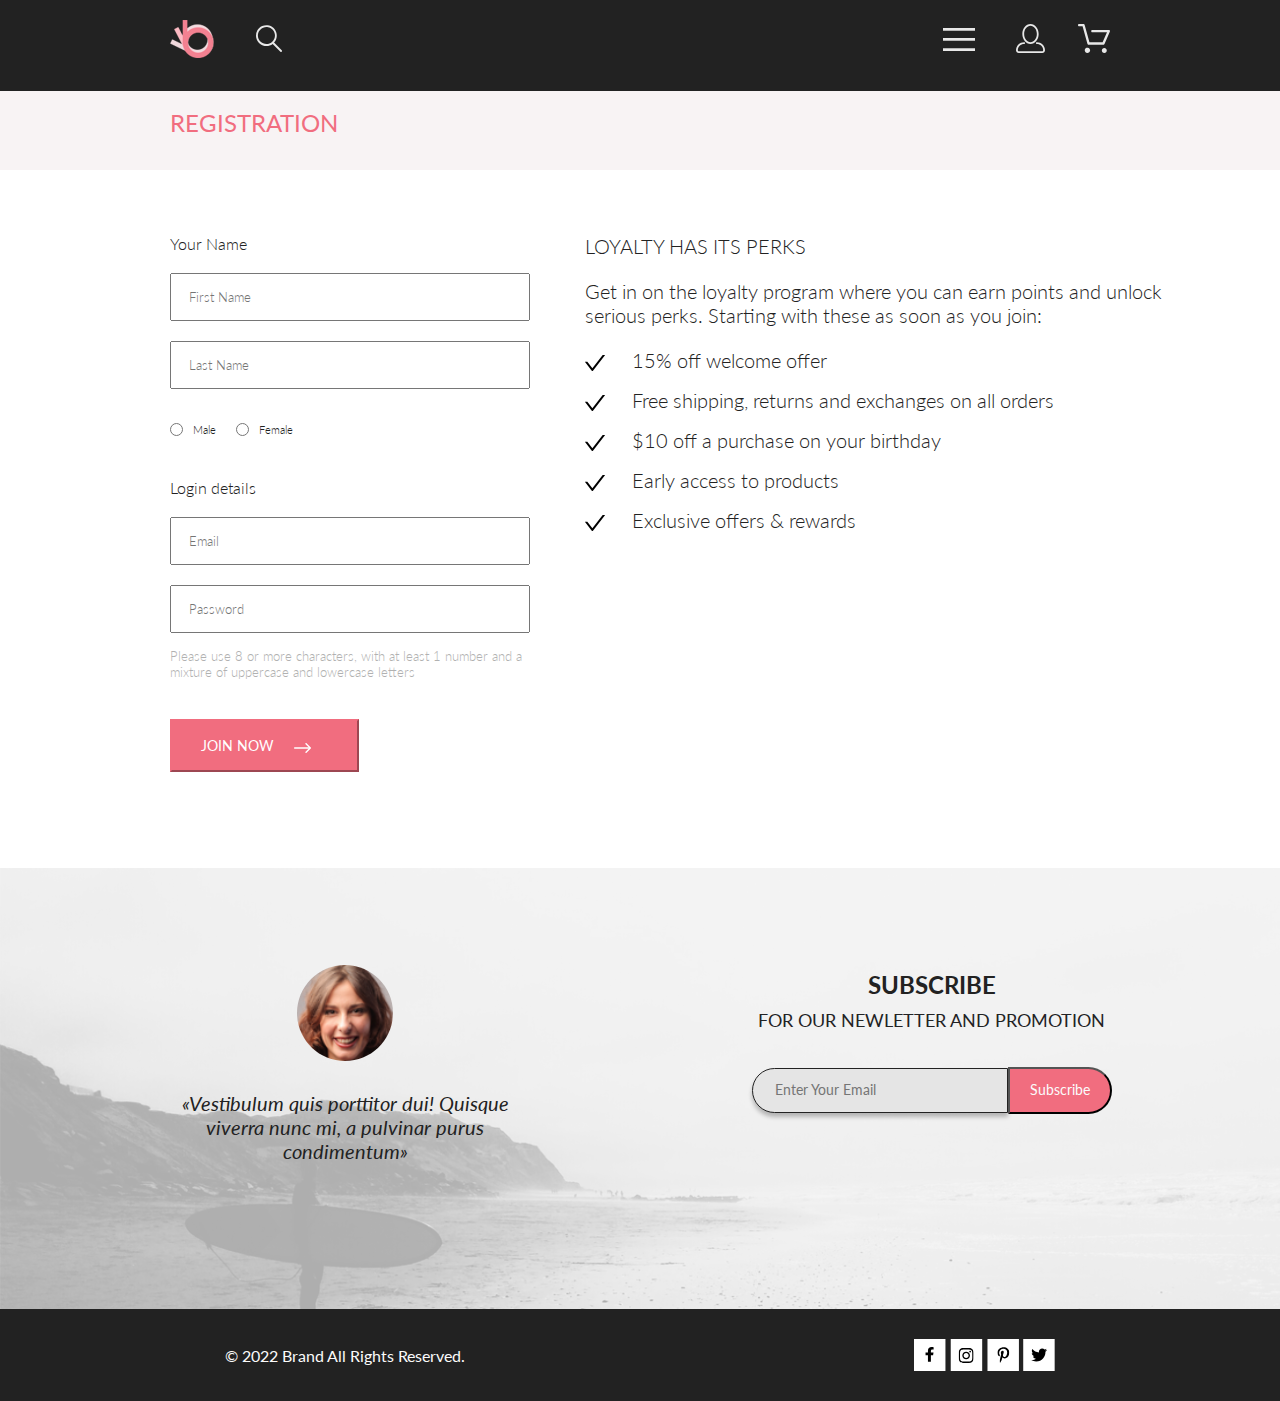
<file: registration.html>
<!DOCTYPE html>
<html lang="ru">

<head>
    <meta charset="UTF-8">
    <meta name="viewport" content="width=device-width, initial-scale=1.0">
    <!-- Bootstrap CSS -->
    <link rel="stylesheet" href="https://cdn.jsdelivr.net/npm/bootstrap@4.4.1/dist/css/bootstrap.min.css"
        integrity="sha384-Vkoo8x4CGsO3+Hhxv8T/Q5PaXtkKtu6ug5TOeNV6gBiFeWPGFN9MuhOf23Q9Ifjh" crossorigin="anonymous">
    <title>Registration Digital Marketing Landing Page</title>
    <link rel="preconnect" href="https://fonts.googleapis.com">
    <link rel="preconnect" href="https://fonts.gstatic.com" crossorigin>
    <link href="https://fonts.googleapis.com/css2?family=Lato:wght@300;400;700;900&display=swap" rel="stylesheet">
    <link href="https://fonts.googleapis.com/css2?family=Lato:ital,wght@1,400&display=swap" rel="stylesheet">
    <link rel="preconnect" href="https://fonts.googleapis.com">
    <link rel="preconnect" href="https://fonts.gstatic.com" crossorigin>
    <link href="https://fonts.googleapis.com/css2?family=Roboto&display=swap" rel="stylesheet">
    <link rel="stylesheet" href="style/style.css">
</head>

<body>
    <div class="top">
        <header class="head">
            <nav class="header__logo">
                <!-- Логотип с сылкой на главную страницу -->
                <a href="index.html"><svg width="44" height="38" viewBox="0 0 44 38" fill="none"
                        xmlns="http://www.w3.org/2000/svg" xmlns:xlink="http://www.w3.org/1999/xlink">
                        <rect width="44" height="38" fill="url(#pattern0)" />
                        <defs>
                            <pattern id="pattern0" patternContentUnits="objectBoundingBox" width="1" height="1">
                                <use xlink:href="#image0_190_1201" transform="scale(0.0227273 0.0263158)" />
                            </pattern>
                            <image id="image0_190_1201" width="44" height="38"
                                xlink:href="[data-uri]" />
                        </defs>
                    </svg></a>
                <!-- Иконка поиска -->
                <svg class="search__img" width="27" height="28" viewBox="0 0 27 28" fill="none"
                    xmlns="http://www.w3.org/2000/svg">
                    <path class="head__menu"
                        d="M19.0589 17.6249C20.6705 15.8648 21.6275 13.6038 21.769 11.2215C21.9106 8.8392 21.2281 6.48075 19.8362 4.5422C18.4443 2.60365 16.4278 1.20306 14.1252 0.575643C11.8227 -0.0517774 9.37437 0.132183 7.19143 1.09663C5.0085 2.06108 3.22389 3.74727 2.1373 5.87205C1.05071 7.99682 0.728322 10.4308 1.22426 12.7652C1.72021 15.0996 3.00428 17.1922 4.86085 18.6917C6.71741 20.1912 9.0334 21.0063 11.4199 20.9999C13.6723 21.003 15.8638 20.269 17.6599 18.9099L25.4079 26.7169C25.4934 26.806 25.5958 26.8771 25.7091 26.926C25.8225 26.975 25.9444 27.0008 26.0679 27.0019C26.1916 27.0023 26.314 26.9772 26.4276 26.9282C26.5411 26.8792 26.6434 26.8072 26.7279 26.7169C26.9018 26.536 26.999 26.2949 26.999 26.0439C26.999 25.793 26.9018 25.5518 26.7279 25.3709L19.0589 17.6249ZM2.88589 10.4999C2.89873 8.81465 3.41021 7.17089 4.35586 5.77587C5.30151 4.38086 6.63899 3.29703 8.1997 2.66102C9.76042 2.02501 11.4745 1.86529 13.1258 2.202C14.7772 2.53871 16.2919 3.35678 17.479 4.55307C18.6661 5.74935 19.4725 7.27031 19.7965 8.92421C20.1204 10.5781 19.9475 12.2909 19.2995 13.8467C18.6515 15.4024 17.5574 16.7315 16.1551 17.6664C14.7529 18.6013 13.1052 19.1001 11.4199 19.0999C9.14843 19.0891 6.97409 18.1774 5.3741 16.5651C3.77412 14.9527 2.87924 12.7714 2.88589 10.4999Z"
                        fill="#E8E8E8" />
                </svg>
                <div class="search__menu">
                    <input class="form__input search__input" type="search" placeholder="Search" aria-label="Search">
                    <button class="btn button__form" type="submit">Search</button>
                </div>
            </nav>
            <nav class="header">
                <!-- Гамбургер-меню -->
                <nav class="navbar navbar-expand-lg navbar-light">
                    <div class="collapse navbar-collapse" id="navbarSupportedContent">
                        <ul class="navbar-nav">
                            <li class="nav-item dropdown">
                                <a class="nav-link" href="#" id="navbarDropdown" role="button" data-toggle="dropdown"
                                    aria-haspopup="true" aria-expanded="false">
                                    <svg width="32" height="23" viewBox="0 0 32 23" fill="none"
                                        xmlns="http://www.w3.org/2000/svg">
                                        <path class="head__menu"
                                            d="M0 23V20.31H32V23H0ZM0 12.76V10.07H32V12.76H0ZM0 2.69V0H32V2.69H0Z"
                                            fill="#E8E8E8" />
                                    </svg>
                                </a>
                                <div class="dropdown-menu" aria-labelledby="navbarDropdown">
                                    <h3 class="dropdown-item title__menu">MENU</h3>
                                    <h3 class="dropdown-item section">MAN</h3>
                                    <a class="dropdown-item submenu" href="#">Accessories</a>
                                    <a class="dropdown-item submenu" href="#">Bags</a>
                                    <a class="dropdown-item submenu" href="#">Denim</a>
                                    <a class="dropdown-item submenu" href="#">T-Shirts</a>
                                    <h3 class="dropdown-item section">WOMAN</h3>
                                    <a class="dropdown-item submenu" href="#">Accessories</a>
                                    <a class="dropdown-item submenu" href="#">Jackets &amp;&nbsp;Coats</a>
                                    <a class="dropdown-item submenu" href="#">Polos</a>
                                    <a class="dropdown-item submenu" href="#">T-Shirts</a>
                                    <a class="dropdown-item submenu" href="#">Shirts</a>
                                    <h3 class="dropdown-item section">KIDS</h3>
                                    <a class="dropdown-item submenu" href="#">Accessories</a>
                                    <a class="dropdown-item submenu" href="#">Jackets &amp;&nbsp;Coats</a>
                                    <a class="dropdown-item submenu" href="#">Polos</a>
                                    <a class="dropdown-item submenu" href="#">T-Shirts</a>
                                    <a class="dropdown-item submenu" href="#">Shirts</a>
                                    <a class="dropdown-item submenu" href="#">Bags</a>
                                </div>
                            </li>
                        </ul>
                    </div>
                </nav>
                <!-- Иконки навигации -->
                <a class="account" href="registration.html"><svg width="29" height="29" viewBox="0 0 29 29" fill="none"
                        xmlns="http://www.w3.org/2000/svg">
                        <path class="head__menu"
                            d="M14.5 19.937C19 19.937 22.656 15.464 22.656 9.968C22.656 4.472 19 0 14.5 0C13.3631 0.0217413 12.2463 0.303398 11.2351 0.823397C10.2239 1.34339 9.34507 2.08794 8.66602 3C7.12663 4.99573 6.30819 7.45381 6.34399 9.974C6.34399 15.465 10 19.937 14.5 19.937ZM14.5 1.813C18 1.813 20.844 5.472 20.844 9.969C20.844 14.466 17.998 18.125 14.5 18.125C11.002 18.125 8.15603 14.465 8.15503 9.969C8.15403 5.473 11 1.813 14.5 1.813ZM20.844 18.125C20.6036 18.125 20.373 18.2205 20.203 18.3905C20.033 18.5605 19.9375 18.7911 19.9375 19.0315C19.9375 19.2719 20.033 19.5025 20.203 19.6725C20.373 19.8425 20.6036 19.938 20.844 19.938C22.526 19.9399 24.1386 20.6088 25.3279 21.7982C26.5172 22.9875 27.1861 24.6 27.188 26.282C27.1875 26.5221 27.0918 26.7523 26.922 26.9221C26.7522 27.0918 26.5221 27.1875 26.282 27.188H2.71997C2.47985 27.1875 2.24975 27.0918 2.07996 26.9221C1.91016 26.7523 1.81449 26.5221 1.81396 26.282C1.81608 24.6001 2.48517 22.9877 3.67444 21.7985C4.86371 20.6092 6.47608 19.9401 8.15796 19.938C8.39824 19.938 8.62868 19.8425 8.79858 19.6726C8.96849 19.5027 9.06396 19.2723 9.06396 19.032C9.06396 18.7917 8.96849 18.5613 8.79858 18.3914C8.62868 18.2215 8.39824 18.126 8.15796 18.126C5.99541 18.1279 3.92201 18.9875 2.39258 20.5164C0.863144 22.0453 0.00264777 24.1185 0 26.281C0.000794067 27.0019 0.287502 27.693 0.797241 28.2027C1.30698 28.7125 1.99811 28.9992 2.71899 29H26.282C27.0027 28.9989 27.6936 28.7121 28.2031 28.2024C28.7126 27.6927 28.9992 27.0017 29 26.281C28.9974 24.1187 28.1372 22.0457 26.6083 20.5168C25.0793 18.9878 23.0063 18.1276 20.844 18.125Z"
                            fill="#E8E8E8" />
                    </svg></a>
                <a class="basket" href="basket.html"><svg width="32" height="29" viewBox="0 0 32 29" fill="none"
                        xmlns="http://www.w3.org/2000/svg">
                        <path class="head__menu"
                            d="M26.1998 29C25.5521 28.9738 24.9404 28.6948 24.4961 28.2227C24.0518 27.7506 23.8103 27.1232 23.8234 26.475C23.8365 25.8269 24.1032 25.2097 24.5662 24.7559C25.0292 24.3022 25.6516 24.048 26.2999 24.048C26.9482 24.048 27.5706 24.3022 28.0336 24.7559C28.4966 25.2097 28.7633 25.8269 28.7764 26.475C28.7895 27.1232 28.5479 27.7506 28.1036 28.2227C27.6593 28.6948 27.0477 28.9738 26.3999 29H26.1998ZM6.75183 26.32C6.75183 25.79 6.90901 25.2718 7.20349 24.8311C7.49797 24.3904 7.91654 24.0469 8.40625 23.844C8.89596 23.6412 9.43484 23.5881 9.95471 23.6915C10.4746 23.7949 10.9521 24.0502 11.3269 24.425C11.7017 24.7998 11.957 25.2773 12.0604 25.7972C12.1638 26.317 12.1107 26.8559 11.9078 27.3456C11.705 27.8353 11.3615 28.2539 10.9208 28.5483C10.4801 28.8428 9.96194 29 9.43188 29C9.07977 29.0003 8.73102 28.9311 8.40564 28.7966C8.08026 28.662 7.7846 28.4646 7.53552 28.2158C7.28645 27.9669 7.08891 27.6713 6.9541 27.3461C6.81929 27.0208 6.74988 26.6721 6.74988 26.32H6.75183ZM10.5519 20.686C10.2924 20.6868 10.0398 20.6024 9.83301 20.4457C9.62617 20.2891 9.47648 20.0689 9.40686 19.819L4.57385 2.36401H1.18091C0.867422 2.36401 0.566761 2.23947 0.345093 2.01781C0.123425 1.79614 -0.00109863 1.49549 -0.00109863 1.18201C-0.00109863 0.868519 0.123425 0.567873 0.345093 0.346205C0.566761 0.124537 0.867422 5.81268e-06 1.18091 5.81268e-06H5.46191C5.7214 -0.00080736 5.97394 0.0837201 6.18066 0.240568C6.38739 0.397416 6.53674 0.617884 6.60583 0.868006L11.4388 18.323H24.6168L28.9999 8.27501H14.3999C14.2417 8.27961 14.0843 8.25242 13.9368 8.19507C13.7893 8.13771 13.6548 8.05134 13.5413 7.94108C13.4277 7.83082 13.3375 7.69891 13.2759 7.55315C13.2143 7.40739 13.1825 7.25075 13.1825 7.0925C13.1825 6.93426 13.2143 6.77762 13.2759 6.63186C13.3375 6.4861 13.4277 6.35419 13.5413 6.24393C13.6548 6.13367 13.7893 6.0473 13.9368 5.98994C14.0843 5.93259 14.2417 5.90541 14.3999 5.91001H30.8129C31.0086 5.90996 31.2011 5.95866 31.3733 6.05172C31.5454 6.14478 31.6917 6.27926 31.7988 6.44301C31.9067 6.60729 31.9723 6.79569 31.9897 6.99145C32.0072 7.18721 31.976 7.38424 31.8989 7.565L26.4939 19.977C26.4015 20.1876 26.2499 20.3668 26.0574 20.4927C25.8649 20.6186 25.6399 20.6858 25.4099 20.686H10.5519Z"
                            fill="#E8E8E8" />
                    </svg></a>
            </nav>
        </header>
        <header class="subhead">
            <h1 class="subhead__title">REGISTRATION</h1>
        </header>
        <div class="registration">
            <div class="form">
                <form action="#" class="form__name">
                    <h2 class="form__title">Your Name</h2>
                    <input class="form__item" type="text" placeholder="First Name" required><br>
                    <input class="form__item" type="text" placeholder="Last Name" required><br>
                    <div class="form__radio">
                        <input class="radio" id="radio__male" type="radio" onclick="radioCl0ick(this)">
                        <label for="radio__male" class="radio__label">Male</label>
                        <input class="radio" id="radio__female" type="radio">
                        <label for="radio__female" class="radio__label">Female</label>
                    </div>
                </form>
                <form action="#" class="form__details">
                    <h2 class="form__title title__details">Login details</h2>
                    <input class="form__item" type="email" placeholder="Email" required><br>
                    <input class="form__item" type="password" placeholder="Password" required><br>
                    <p class="form__text">Please use 8 or more characters, with at least 1 number and a mixture of
                        uppercase and lowercase letters</p>
                    <button class="form__button" type="submit">JOIN NOW <span class="form__button__img"><svg width="17"
                                height="10" viewBox="0 0 17 10" fill="none" xmlns="http://www.w3.org/2000/svg">
                                <path class="form__button__img__color" fill-rule="evenodd" clip-rule="evenodd"
                                    d="M11.54 0.208095C11.6058 0.142131 11.684 0.0897967 11.77 0.0540883C11.8561 0.01838 11.9483 0 12.0415 0C12.1347 0 12.2269 0.01838 12.313 0.0540883C12.399 0.0897967 12.4772 0.142131 12.543 0.208095L16.7929 4.458C16.8589 4.5238 16.9112 4.60196 16.9469 4.68802C16.9826 4.77407 17.001 4.86632 17.001 4.95949C17.001 5.05266 16.9826 5.14491 16.9469 5.23097C16.9112 5.31702 16.8589 5.39518 16.7929 5.46098L12.543 9.71089C12.41 9.84389 12.2296 9.91861 12.0415 9.91861C11.8534 9.91861 11.673 9.84389 11.54 9.71089C11.407 9.57788 11.3323 9.39749 11.3323 9.2094C11.3323 9.0213 11.407 8.84091 11.54 8.70791L15.2898 4.95949L11.54 1.21107C11.474 1.14528 11.4217 1.06711 11.386 0.981059C11.3503 0.895005 11.3319 0.802752 11.3319 0.709584C11.3319 0.616415 11.3503 0.524162 11.386 0.438109C11.4217 0.352055 11.474 0.273891 11.54 0.208095V0.208095Z"
                                    fill="white" />
                                <path class="form__button__img__color" fill-rule="evenodd" clip-rule="evenodd"
                                    d="M0 4.95948C0 4.77162 0.0746263 4.59146 0.207462 4.45862C0.340297 4.32579 0.52046 4.25116 0.708318 4.25116H15.583C15.7708 4.25116 15.951 4.32579 16.0838 4.45862C16.2167 4.59146 16.2913 4.77162 16.2913 4.95948C16.2913 5.14734 16.2167 5.3275 16.0838 5.46033C15.951 5.59317 15.7708 5.6678 15.583 5.6678H0.708318C0.52046 5.6678 0.340297 5.59317 0.207462 5.46033C0.0746263 5.3275 0 5.14734 0 4.95948Z"
                                    fill="white" />
                            </svg>
                        </span></button>
                </form>
            </div>
            <div class="information">
                <h2 class="information__text">LOYALTY HAS ITS PERKS</h2>
                <h3 class="information__text">Get in on the loyalty program where you can earn points and unlock serious
                    perks. Starting with these as soon as you join:</h3>
                <ul class="information__text list">
                    <li class="information__list"><svg width="20" height="16" viewBox="0 0 20 16" fill="none"
                            xmlns="http://www.w3.org/2000/svg">
                            <path
                                d="M19.8035 0H18.0904C17.8502 0 17.6222 0.111827 17.4752 0.303176L7.3702 13.2826L2.52481 7.05754C2.45151 6.96318 2.35808 6.88688 2.25153 6.83438C2.14499 6.78187 2.0281 6.75451 1.90963 6.75437H0.196467C0.032258 6.75437 -0.0584248 6.94572 0.0420614 7.07494L6.75503 15.6981C7.06874 16.1006 7.67166 16.1006 7.98782 15.6981L19.9579 0.318087C20.0584 0.191349 19.9677 0 19.8035 0V0Z"
                                fill="black" />
                        </svg>
                        <span class="information__img"></span>15% off welcome offer
                    </li>
                    <li class="information__list"><span class="information__img"><svg width="20" height="16"
                                viewBox="0 0 20 16" fill="none" xmlns="http://www.w3.org/2000/svg">
                                <path
                                    d="M19.8035 0H18.0904C17.8502 0 17.6222 0.111827 17.4752 0.303176L7.3702 13.2826L2.52481 7.05754C2.45151 6.96318 2.35808 6.88688 2.25153 6.83438C2.14499 6.78187 2.0281 6.75451 1.90963 6.75437H0.196467C0.032258 6.75437 -0.0584248 6.94572 0.0420614 7.07494L6.75503 15.6981C7.06874 16.1006 7.67166 16.1006 7.98782 15.6981L19.9579 0.318087C20.0584 0.191349 19.9677 0 19.8035 0V0Z"
                                    fill="black" />
                            </svg></span> Free shipping, returns and exchanges on all orders</li>
                    <li class="information__list"><span class="information__img"><svg width="20" height="16"
                                viewBox="0 0 20 16" fill="none" xmlns="http://www.w3.org/2000/svg">
                                <path
                                    d="M19.8035 0H18.0904C17.8502 0 17.6222 0.111827 17.4752 0.303176L7.3702 13.2826L2.52481 7.05754C2.45151 6.96318 2.35808 6.88688 2.25153 6.83438C2.14499 6.78187 2.0281 6.75451 1.90963 6.75437H0.196467C0.032258 6.75437 -0.0584248 6.94572 0.0420614 7.07494L6.75503 15.6981C7.06874 16.1006 7.67166 16.1006 7.98782 15.6981L19.9579 0.318087C20.0584 0.191349 19.9677 0 19.8035 0V0Z"
                                    fill="black" />
                            </svg>
                        </span>$10 off a purchase on your birthday</li>
                    <li class="information__list"><span class="information__img"><svg width="20" height="16"
                                viewBox="0 0 20 16" fill="none" xmlns="http://www.w3.org/2000/svg">
                                <path
                                    d="M19.8035 0H18.0904C17.8502 0 17.6222 0.111827 17.4752 0.303176L7.3702 13.2826L2.52481 7.05754C2.45151 6.96318 2.35808 6.88688 2.25153 6.83438C2.14499 6.78187 2.0281 6.75451 1.90963 6.75437H0.196467C0.032258 6.75437 -0.0584248 6.94572 0.0420614 7.07494L6.75503 15.6981C7.06874 16.1006 7.67166 16.1006 7.98782 15.6981L19.9579 0.318087C20.0584 0.191349 19.9677 0 19.8035 0V0Z"
                                    fill="black" />
                            </svg>
                        </span>Early access to products</li>
                    <li class="information__list"><span class="information__img"><svg width="20" height="16"
                                viewBox="0 0 20 16" fill="none" xmlns="http://www.w3.org/2000/svg">
                                <path
                                    d="M19.8035 0H18.0904C17.8502 0 17.6222 0.111827 17.4752 0.303176L7.3702 13.2826L2.52481 7.05754C2.45151 6.96318 2.35808 6.88688 2.25153 6.83438C2.14499 6.78187 2.0281 6.75451 1.90963 6.75437H0.196467C0.032258 6.75437 -0.0584248 6.94572 0.0420614 7.07494L6.75503 15.6981C7.06874 16.1006 7.67166 16.1006 7.98782 15.6981L19.9579 0.318087C20.0584 0.191349 19.9677 0 19.8035 0V0Z"
                                    fill="black" />
                            </svg>
                        </span>Exclusive offers & rewards</li>
                </ul>
            </div>
        </div>
        <footer class="form__market">
            <figure class="item__form item1">
                <img src="img/self.svg" alt="self">
                <figcaption class="text__about">
                    <p>&laquo;Vestibulum quis porttitor dui! Quisque viverra nunc&nbsp;mi, a&nbsp;pulvinar purus
                        condimentum&raquo;</p>
                </figcaption>
            </figure>
            <div class="item__form item2">
                <div class="form__content">
                    <h3 class="tetle__form">SUBSCRIBE </h3>
                    <p class="text__form">FOR OUR NEWLETTER AND PROMOTION</p>
                </div>
                <div class="form">
                    <form action="#">
                        <input class="form__input" id="email" type="email" placeholder="Enter Your Email">
                    </form>
                    <button type="submit" class="button__form">Subscribe</button>
                </div>
            </div>
        </footer>
        <footer class="contacts">
            <div class="contacts__content">
                <p class="contacts__text">&copy;&nbsp;2022 Brand All Rights Reserved.</p>
            </div>
            <nav class="messenger">
                <a href="#"><svg width="32" height="32" viewBox="0 0 32 32" fill="none"
                        xmlns="http://www.w3.org/2000/svg">
                        <path class="icon__messenger" d="M31.4506 0H0V32H31.4506V0Z" fill="white" />
                        <path
                            d="M19.0884 16.28L19.5069 13.616H16.8902V11.8873C16.8902 11.1585 17.2557 10.4481 18.4277 10.4481H19.6172V8.17997C19.6172 8.17997 18.5377 8 17.5056 8C15.3507 8 13.9422 9.27593 13.9422 11.5857V13.616H11.5469V16.28H13.9422V22.72H16.8902V16.28H19.0884Z"
                            fill="black" />
                    </svg></a>
                <a href="#"><svg width="33" height="32" viewBox="0 0 33 32" fill="none"
                        xmlns="http://www.w3.org/2000/svg">
                        <path class="icon__messenger" d="M32.1883 0H0.737671V32H32.1883V0Z" fill="white" />
                        <g clip-path="url(#clip0_190_1608)">
                            <path
                                d="M16.1368 12.6816C14.0216 12.6816 12.3155 14.3849 12.3155 16.4967C12.3155 18.6084 14.0216 20.3117 16.1368 20.3117C18.2519 20.3117 19.958 18.6084 19.958 16.4967C19.958 14.3849 18.2519 12.6816 16.1368 12.6816ZM16.1368 18.9769C14.7699 18.9769 13.6525 17.8646 13.6525 16.4967C13.6525 15.1287 14.7666 14.0164 16.1368 14.0164C17.507 14.0164 18.6211 15.1287 18.6211 16.4967C18.6211 17.8646 17.5036 18.9769 16.1368 18.9769ZM21.0056 12.5256C21.0056 13.0203 20.6065 13.4154 20.1143 13.4154C19.6188 13.4154 19.223 13.017 19.223 12.5256C19.223 12.0342 19.6221 11.6357 20.1143 11.6357C20.6065 11.6357 21.0056 12.0342 21.0056 12.5256ZM23.5364 13.4287C23.4799 12.2367 23.2072 11.1808 22.3325 10.3109C21.4612 9.441 20.4036 9.16873 19.2097 9.10897C17.9792 9.03924 14.291 9.03924 13.0605 9.10897C11.8699 9.16541 10.8123 9.43768 9.93768 10.3076C9.06302 11.1775 8.79364 12.2334 8.73378 13.4254C8.66394 14.6539 8.66394 18.3361 8.73378 19.5646C8.79031 20.7566 9.06302 21.8125 9.93768 22.6824C10.8123 23.5523 11.8666 23.8246 13.0605 23.8844C14.291 23.9541 17.9792 23.9541 19.2097 23.8844C20.4036 23.8279 21.4612 23.5556 22.3325 22.6824C23.2039 21.8125 23.4766 20.7566 23.5364 19.5646C23.6063 18.3361 23.6063 14.6572 23.5364 13.4287ZM21.9468 20.8828C21.6874 21.5336 21.1852 22.0349 20.53 22.2972C19.5489 22.6857 17.2209 22.5961 16.1368 22.5961C15.0526 22.5961 12.7213 22.6824 11.7435 22.2972C11.0917 22.0383 10.5895 21.5369 10.3268 20.8828C9.93768 19.9033 10.0275 17.5791 10.0275 16.4967C10.0275 15.4142 9.941 13.0867 10.3268 12.1105C10.5862 11.4597 11.0884 10.9584 11.7435 10.6961C12.7246 10.3076 15.0526 10.3972 16.1368 10.3972C17.2209 10.3972 19.5523 10.3109 20.53 10.6961C21.1818 10.9551 21.684 11.4564 21.9468 12.1105C22.3359 13.09 22.2461 15.4142 22.2461 16.4967C22.2461 17.5791 22.3359 19.9066 21.9468 20.8828Z"
                                fill="black" />
                        </g>
                        <defs>
                            <clipPath id="clip0_190_1608">
                                <rect width="14.8991" height="17" fill="white" transform="translate(8.68396 8)" />
                            </clipPath>
                        </defs>
                    </svg></a>
                <a href="#"><svg width="32" height="32" viewBox="0 0 32 32" fill="none"
                        xmlns="http://www.w3.org/2000/svg">
                        <path class="icon__messenger" d="M31.9259 0H0.475342V32H31.9259V0Z" fill="white" />
                        <g clip-path="url(#clip0_190_1616)">
                            <path
                                d="M16.7402 8.20312C13.5555 8.20312 10.4081 10.3406 10.4081 13.8C10.4081 16 11.6373 17.25 12.3822 17.25C12.6895 17.25 12.8664 16.3875 12.8664 16.1438C12.8664 15.8531 12.1308 15.2344 12.1308 14.025C12.1308 11.5125 14.0304 9.73125 16.4888 9.73125C18.6026 9.73125 20.167 10.9406 20.167 13.1625C20.167 14.8219 19.5058 17.9344 17.3641 17.9344C16.5912 17.9344 15.9301 17.3719 15.9301 16.5656C15.9301 15.3844 16.7495 14.2406 16.7495 13.0219C16.7495 10.9531 13.8349 11.3281 13.8349 13.8281C13.8349 14.3531 13.9001 14.9344 14.1329 15.4125C13.7045 17.2688 12.8292 20.0344 12.8292 21.9469C12.8292 22.5375 12.913 23.1188 12.9689 23.7094C13.0744 23.8281 13.0216 23.8156 13.183 23.7563C14.7474 21.6 14.6916 21.1781 15.3993 18.3562C15.7811 19.0875 16.7681 19.4812 17.5503 19.4812C20.8468 19.4812 22.3274 16.2469 22.3274 13.3313C22.3274 10.2281 19.6641 8.20312 16.7402 8.20312Z"
                                fill="black" />
                        </g>
                        <defs>
                            <clipPath id="clip0_190_1616">
                                <rect width="11.9193" height="16" fill="white" transform="translate(10.4081 8)" />
                            </clipPath>
                        </defs>
                    </svg></a>
                <a href="#"><svg width="32" height="32" viewBox="0 0 32 32" fill="none"
                        xmlns="http://www.w3.org/2000/svg">
                        <path class="icon__messenger" d="M31.6636 0H0.213013V32H31.6636V0Z" fill="white" />
                        <g clip-path="url(#clip0_190_1612)">
                            <path
                                d="M22.4181 12.7411C22.4281 12.8832 22.4281 13.0253 22.4281 13.1675C22.4281 17.5025 19.1509 22.4974 13.161 22.4974C11.3156 22.4974 9.60132 21.9593 8.1593 21.0253C8.42149 21.0558 8.67357 21.0659 8.94585 21.0659C10.4685 21.0659 11.8702 20.5482 12.9895 19.6649C11.5576 19.6345 10.3576 18.6903 9.94415 17.3908C10.1458 17.4213 10.3475 17.4416 10.5593 17.4416C10.8517 17.4416 11.1442 17.4009 11.4164 17.3299C9.92401 17.0253 8.80465 15.7055 8.80465 14.1116V14.071C9.23825 14.3147 9.74249 14.467 10.2769 14.4873C9.39959 13.8984 8.82483 12.8933 8.82483 11.7563C8.82483 11.1472 8.98614 10.5888 9.26851 10.1015C10.8719 12.0913 13.282 13.3908 15.9844 13.5329C15.934 13.2893 15.9038 13.0355 15.9038 12.7817C15.9038 10.9746 17.3559 9.5025 19.1609 9.5025C20.0987 9.5025 20.9457 9.89844 21.5407 10.538C22.2768 10.3959 22.9827 10.1218 23.6079 9.74616C23.3659 10.5076 22.8516 11.1472 22.176 11.5533C22.8315 11.4822 23.4668 11.2994 24.0516 11.0457C23.608 11.6954 23.0533 12.274 22.4181 12.7411Z"
                                fill="black" />
                        </g>
                        <defs>
                            <clipPath id="clip0_190_1612">
                                <rect width="15.8924" height="16" fill="white" transform="translate(8.1593 8)" />
                            </clipPath>
                        </defs>
                    </svg></a>
            </nav>
        </footer>
    </div>
    <!-- Optional JavaScript -->
    <!-- jQuery first, then Popper.js, then Bootstrap JS -->
    <script src="https://code.jquery.com/jquery-3.4.1.slim.min.js"
        integrity="sha384-J6qa4849blE2+poT4WnyKhv5vZF5SrPo0iEjwBvKU7imGFAV0wwj1yYfoRSJoZ+n"
        crossorigin="anonymous"></script>
    <script src="https://cdn.jsdelivr.net/npm/popper.js@1.16.0/dist/umd/popper.min.js"
        integrity="sha384-Q6E9RHvbIyZFJoft+2mJbHaEWldlvI9IOYy5n3zV9zzTtmI3UksdQRVvoxMfooAo"
        crossorigin="anonymous"></script>
    <script src="https://cdn.jsdelivr.net/npm/bootstrap@4.4.1/dist/js/bootstrap.min.js"
        integrity="sha384-wfSDF2E50Y2D1uUdj0O3uMBJnjuUD4Ih7YwaYd1iqfktj0Uod8GCExl3Og8ifwB6"
        crossorigin="anonymous"></script>
</body>

</html>
</file>
<file: style/style.css>
@charset "UTF-8";
.head, .registration, .content__basket, .catalog__navigation, .filter__sort, .description .decoration, .content, .subhead {
  padding-left: calc(50% - 570px);
  padding-right: calc(50% - 570px);
}

.content {
  display: flex;
  justify-content: space-between;
  align-items: center;
}

.head, .catalog__navigation, .subhead {
  display: flex;
  flex-direction: row;
  flex-wrap: wrap;
  align-items: center;
  justify-content: space-between;
}

.form__market .button__form, .head .header, .filter__sort .sort__check, .filter__sort .sort__summary, .filter__sort .filter__summary, .description .product__link .link__description {
  display: flex;
  align-items: center;
}

.description {
  display: flex;
  justify-content: center;
}

.form__market .form, .products .rowse__all_product, .top__info .top__content, .top__info, .registration .form__button, .registration .form__radio, .content__basket .goods__button, .content__basket .goods__about__title, .description .product__button .button {
  display: flex;
  flex-direction: row;
  align-items: center;
}

.form__market .item__form, .foot .content__footer, .products .featured {
  display: flex;
  flex-direction: column;
  flex-wrap: wrap;
  align-items: center;
}

.description .decoration {
  display: flex;
  flex-direction: column;
  align-items: center;
  flex-wrap: wrap;
}

.foot, .products .catalog, .stocks {
  display: grid;
  grid-template-columns: repeat(3, 360px);
  justify-content: center;
}

.products .hover-effect-scale li > div {
  display: flex;
  justify-content: center;
  flex-direction: column;
}

.products .about__product {
  display: flex;
  flex-direction: column;
  justify-content: center;
  align-items: flex-start;
}

.contacts, .content__basket .form__title__price, .content__basket .form__text {
  display: flex;
  flex-direction: row;
  justify-content: space-around;
  align-items: center;
}

.subhead {
  padding-top: 60px;
  padding-bottom: 60px;
  background: #F8F3F4;
  transition: all 1s;
}
.subhead__title {
  font-weight: 400;
  font-size: 24px;
  line-height: 28.8px;
  color: #F16D7F;
}
.subhead .breadcrumbs {
  text-decoration: none;
  font-weight: 400;
  font-size: 14px;
  line-height: 16.8px;
  color: #5D5D5D;
}
.subhead .breadcrumbs__pink {
  text-decoration: none;
  font-weight: 700;
  font-size: 14px;
  line-height: 16.8px;
  color: #F16D7F;
}

.content {
  background: #F7F7F7;
}
.content .arrows {
  transition: all 0.4s;
}
.content .arrows__color {
  transition: all 0.4s;
}
.content .arrows:hover ~ .arrows__color {
  fill: #F16D7F;
}
.content .arrows:active {
  fill: #898989;
}

.description {
  background: #F7F7F7;
}
.description .decoration {
  padding-top: 65px;
  padding-bottom: 65px;
  width: 1140px;
  border: 1px solid #FBFBFB;
  background: #FBFBFB;
}
.description__subtitle {
  padding-bottom: 12px;
  font-weight: 300;
  font-size: 14px;
  line-height: 16.8px;
  color: #F16D7F;
}
.description__title {
  padding-top: 12px;
  font-weight: 300;
  font-size: 18px;
  line-height: 21.6px;
  color: #5D5D5D;
}
.description__text {
  padding-top: 49px;
  max-width: 555px;
  font-weight: 300;
  font-size: 14px;
  line-height: 16.8px;
  color: #5D5D5D;
  text-align: center;
}
.description__price {
  padding-top: 33px;
  padding-bottom: 65px;
  font-weight: 300;
  font-size: 24px;
  line-height: 28.8px;
  color: #F16D7F;
}
.description .product__link {
  padding-top: 65px;
  display: flex;
  gap: 23px;
}
.description .product__link .link__description {
  gap: 9px;
  font-weight: 400;
  font-size: 14px;
  line-height: 16.8px;
  color: #5D5D5D;
}
.description .product__button {
  padding-top: 49px;
}
.description .product__button .button {
  gap: 23px;
  border: 1px solid #F16D7F;
  padding: 15px 57px 9px 24px;
  font-weight: 400;
  font-size: 16px;
  line-height: 19px;
  color: #F16D7F;
  background: #FBFBFB;
  transition: all 0.4s;
}
.description .product__button .button:hover {
  border: 1px solid #FBFBFB;
  color: #FBFBFB;
  background: #F16D7F;
}
.description .product__button .button:hover .img__button {
  fill: #FBFBFB;
}

@media (max-width: 1280px) {
  .subhead {
    padding-left: calc(50% - 470px);
    padding-right: calc(50% - 470px);
  }
  .content {
    padding-left: calc(50% - 470px);
    padding-right: calc(50% - 470px);
  }
  .products {
    width: 100vw;
  }
  .products .catalog {
    grid-template-columns: repeat(3, 300px);
  }
  .products .catalog .description {
    width: 280px;
  }
}
/* Стили для планшета */
@media (max-width: 1024px) {
  .subhead {
    padding-left: calc(50% - 367px);
    padding-right: calc(50% - 367px);
  }
  .content {
    padding-left: calc(50% - 367px);
    padding-right: calc(50% - 367px);
  }
  .el7 {
    display: none;
  }
}
/* Стили для среднего телефона */
@media (max-width: 767px) {
  .content .main__photo {
    width: 374px;
  }
  .el2 {
    display: none;
  }
  .el3 {
    display: block;
  }
  .decoration {
    width: 375px;
  }
  .decoration .description__text {
    width: 326px;
  }
  .decoration .description__line {
    width: 175px;
  }
}
/* Стили для маленького телефона */
@media (max-width: 321px) {
  .content {
    padding-left: calc(50% - 160px);
    padding-right: calc(50% - 160px);
  }
}
.filter__sort {
  height: 132px;
  padding-top: 39px;
  box-sizing: border-box;
  position: relative;
  background: #FBFBFB;
  display: flex;
  gap: 30px;
}
.filter__sort .filter {
  padding-top: 13px;
  width: 360px;
  box-sizing: border-box;
  position: relative;
  z-index: 10;
}
.filter__sort .filter[open] {
  background: #FBFBFB;
  box-shadow: 6px 4px 35px rgba(0, 0, 0, 0.21);
}
.filter__sort .filter__content {
  position: absolute;
  background-color: #fff;
  padding: 0px 16px 16px 16px;
  width: 360px;
  box-sizing: border-box;
}
.filter__sort .filter__summary {
  gap: 11px;
  padding-left: 16px;
}
.filter__sort .filter__heading {
  color: #222222;
  font-size: 14px;
  font-style: normal;
  font-weight: 600;
  line-height: normal;
}
.filter__sort .filter[open] .filter__heading {
  color: #F16D7F;
}
.filter__sort .filter[open] .filter__button {
  fill: #F16D7F;
}
.filter__sort .filter__item {
  margin-top: 16px;
}
.filter__sort .filter__head {
  color: #222222;
  font-size: 14px;
  font-weight: 400;
  font-style: normal;
  line-height: normal;
  padding: 8px 11px 11px 11px;
  border-bottom: 1px solid #EBEBEB;
  border-left: 5px solid #F16D7F;
}
.filter__sort .filter .filter__item[open] .filter__head {
  color: #F16D7F;
}
.filter__sort .filter__link__box {
  display: flex;
  flex-direction: column;
  gap: 11px;
  padding: 24px 16px;
}
.filter__sort .filter__link {
  color: #5D5D5D;
  font-size: 14px;
  font-weight: 400;
  font-style: normal;
  line-height: normal;
}
.filter__sort .filter__link:hover {
  color: #F16D7F;
  text-decoration: none;
}
.filter__sort .sort {
  padding-top: 12px;
  display: flex;
  gap: 18px;
}
.filter__sort .sort__deteils {
  position: relative;
}
.filter__sort .sort__summary {
  gap: 10px;
}
.filter__sort .sort__check {
  gap: 10px;
}
.filter__sort .sort__heading {
  color: #5D5D5D;
  font-size: 14px;
  font-weight: 400;
  font-style: normal;
  line-height: normal;
}
.filter__sort .sort__box {
  display: flex;
  flex-direction: column;
  position: absolute;
  z-index: 10;
  background: #FFF;
  box-shadow: 6px 4px 35px rgba(0, 0, 0, 0.21);
  padding: 7px 30px 11px 9px;
  left: -9px;
  top: 22px;
}
.filter__sort .sort__check {
  font-family: "Roboto", sans-serif;
  color: #5D5D5D;
  font-size: 14px;
  font-family: Roboto;
  font-style: normal;
  font-weight: 400;
  line-height: normal;
}

.catalog__navigation {
  justify-content: center;
  padding-bottom: 96px;
  background: #FBFBFB;
}
.catalog__navigation .navigation {
  padding: 13px 15px;
  border: 1px solid #E5E5E5;
  border-radius: 5px;
}
.catalog__navigation .navigation__number {
  padding-left: 8px;
  padding-right: 8px;
  text-decoration: none;
  font-style: normal;
  line-height: normal;
  font-size: 16px;
  font-weight: 300;
  color: #E5E5E5;
  transition: 0.4s;
}
.catalog__navigation .navigation__number:hover {
  color: #F16D7F;
}
.catalog__navigation .navigation__button:active {
  fill: #5D5D5D;
}

@media (max-width: 1280px) {
  .filter__sort {
    padding-left: calc(50% - 470px);
    padding-right: calc(50% - 470px);
    justify-content: space-between;
  }
  .filter__sort .filter__summary {
    padding-left: 0px;
  }
}
/* Стили для планшета */
@media (max-width: 1024px) {
  .filter__sort {
    padding-left: calc(50% - 367px);
    padding-right: calc(50% - 367px);
    height: 0px;
    padding-top: 12px;
    justify-content: space-between;
  }
  .filter__sort .filter__summary {
    padding-left: 0px;
  }
  .filter__sort .sort__heading {
    font-size: 12px;
  }
  .filter__sort .sort__summary {
    gap: 9px;
  }
  .filter__sort .sort__now {
    min-width: 96px;
  }
}
/* Стили для среднего телефона */
@media (max-width: 767px) {
  .filter__sort {
    padding-left: calc(50% - 179.5px);
    padding-right: calc(50% - 179.5px);
  }
  .filter__heading {
    display: none;
  }
  .filter__svg {
    width: 37.5px;
    height: 25px;
  }
}
.content__basket {
  display: flex;
  flex-direction: row;
  flex-wrap: wrap;
  justify-content: space-between;
}
.content__basket .goods {
  padding-top: 69px;
}
.content__basket .goods__item {
  width: 652px;
  box-shadow: 0px 5px 10px 2px rgba(93, 93, 93, 0.2);
  display: flex;
  gap: 30px;
  margin-bottom: 40px;
  transition: 1.2s;
}
.content__basket .goods__item:hover {
  transform: scale(1.1);
}
.content__basket .goods__img {
  width: 262px;
}
.content__basket .goods__about {
  padding-top: 22px;
}
.content__basket .goods__about__title {
  padding-bottom: 42px;
  align-items: normal;
  gap: 57px;
}
.content__basket .goods__title {
  width: 262px;
  color: #222222;
  font-size: 24px;
  font-style: normal;
  font-weight: 400;
  line-height: normal;
}
.content__basket .goods__delete:hover {
  fill: #F16D7F;
}
.content__basket .goods__text {
  padding-bottom: 6px;
  color: #575757;
  font-size: 22px;
  font-style: normal;
  font-weight: 400;
  line-height: normal;
}
.content__basket .goods__price {
  color: #F16D7F;
}
.content__basket .goods__color {
  color: #6F6E6E;
}
.content__basket .goods__number {
  margin-left: 24px;
  padding: 1px 17px;
  width: 44px;
  border: 1px solid #EAEAEA;
  color: #5D5D5D;
  font-size: 18px;
  font-style: normal;
  font-weight: 400;
  line-height: normal;
}
.content__basket .goods__button {
  margin-bottom: 144px;
  gap: 192px;
}
.content__basket .goods .button__clear {
  border: 1px solid #E5E5E5;
  padding: 17px 40px;
  transition: all 0.4s;
}
.content__basket .goods .button__clear:hover {
  background-color: #F16D7F;
  border-color: #F16D7F;
}
.content__basket .goods .button__clear:hover .goods__link {
  color: #FFF;
  text-decoration: none;
}
.content__basket .goods .button__clear:active {
  background-color: #FFF;
  border-color: #E5E5E5;
}
.content__basket .goods .button__clear:active .goods__link {
  color: #222222;
  text-decoration: none;
}
.content__basket .goods .button__continue {
  border: 1px solid #E5E5E5;
  padding: 17px 40px;
  transition: all 0.4s;
}
.content__basket .goods .button__continue:hover {
  background-color: #F16D7F;
  border-color: #F16D7F;
}
.content__basket .goods .button__continue:hover .goods__link {
  color: #FFF;
  text-decoration: none;
}
.content__basket .goods .button__continue:active {
  background-color: #FFF;
  border-color: #E5E5E5;
}
.content__basket .goods .button__continue:active .goods__link {
  color: #222222;
  text-decoration: none;
}
.content__basket .goods__link {
  color: #222222;
  font-size: 14px;
  font-style: normal;
  font-weight: 300;
  line-height: normal;
  margin-bottom: 144px;
  transition: all 0.4s;
}
.content__basket .form {
  padding-top: 113px;
}
.content__basket .form__title {
  padding-bottom: 20px;
  color: #222222;
  font-size: 16px;
  font-style: normal;
  font-weight: 300;
  line-height: normal;
}
.content__basket .form__input {
  margin-bottom: 20px;
  padding: 14px 0px 14px 17px;
  width: 360px;
  color: #222222;
  font-size: 14px;
  font-style: normal;
  font-weight: 300;
  line-height: normal;
}
.content__basket .form__input1 {
  color: #B1B1B1;
}
.content__basket .form__button {
  width: 102px;
  padding: 11px 14px;
  border: 1px solid #5D5D5D;
  font-size: 11px;
  font-style: normal;
  font-weight: 300;
  line-height: normal;
  transition: all 0.4s;
}
.content__basket .form__button:hover {
  background: #F16D7F;
  border-color: #F16D7F;
}
.content__basket .form__button:hover .form__link {
  text-decoration: none;
  color: #FFF;
}
.content__basket .form__button:active {
  background: #FFF;
  border-color: #5D5D5D;
}
.content__basket .form__button:active .form__link {
  color: #5D5D5D;
}
.content__basket .form__link {
  color: #5D5D5D;
  transition: all 0.4s;
}
.content__basket .form__item2 {
  display: flex;
  flex-direction: column;
  align-items: flex-end;
  padding-top: 39px;
  padding-bottom: 42px;
  padding-right: 34px;
  padding-left: 72px;
  margin-top: 57px;
  background: #F5F3F3;
}
.content__basket .form__text {
  padding-bottom: 12px;
  justify-content: flex-end;
  gap: 20px;
  color: #5D5D5D;
  font-size: 11px;
  font-style: normal;
  font-weight: 400;
  line-height: normal;
}
.content__basket .form__title__price {
  margin: 0;
  justify-content: flex-end;
  width: 257px;
  border-bottom: 1px solid #E2E2E2;
  padding-bottom: 21px;
  color: #222222;
  font-size: 16px;
  font-style: normal;
  font-weight: 300;
  line-height: normal;
}
.content__basket .form .title__price {
  padding-left: 20px;
  color: #F16D7F;
  font-weight: 700;
}
.content__basket .form__button__item {
  margin-top: 17px;
  padding: 15px 40px;
  border: 1px solid #F16D7F;
  background: #F16D7F;
  width: 273px;
  transition: all 0.4s;
}
.content__basket .form__button__item:hover {
  background: #FFF;
}
.content__basket .form__button__item:hover .button__text {
  text-decoration: none;
  color: #F16D7F;
}
.content__basket .form__button__item:active {
  background: #F16D7F;
}
.content__basket .form__button__item:active .button__text {
  color: #FFF;
}
.content__basket .form .button__text {
  color: #FFF;
  font-size: 16px;
  font-style: normal;
  font-weight: 300;
  line-height: normal;
  transition: all 0.4s;
}

@media (max-width: 1280px) {
  .subhead {
    padding-left: calc(50% - 470px);
    padding-right: calc(50% - 470px);
    padding-top: 18px;
    padding-bottom: 32px;
  }
  .content__basket {
    padding-left: calc(50% - 470px);
    padding-right: calc(50% - 470px);
  }
  .content__basket .goods__item {
    width: 940px;
  }
  .content__basket .goods__about__title {
    gap: 100px;
  }
  .content__basket .goods__about__title .goods__title {
    max-width: 300px;
  }
  .content__basket .goods__button {
    margin-bottom: 0px;
    justify-content: center;
  }
  .content__basket .form {
    padding-top: 64px;
    display: flex;
    align-items: center;
    flex-direction: row;
    flex-wrap: nowrap;
    gap: 190px;
  }
  .content__basket .form__item2 {
    margin-top: 0px;
  }
  .content__basket .form__item2 .form__button__item {
    min-width: 290px;
  }
  .content__basket .form .form__button {
    min-width: 110px;
  }
}
/* Стили для планшета */
@media (max-width: 1024px) {
  .subhead {
    padding-left: calc(50% - 367px);
    padding-right: calc(50% - 367px);
  }
  .content__basket {
    padding-left: calc(50% - 367px);
    padding-right: calc(50% - 367px);
  }
  .content__basket .goods__item {
    width: 734px;
  }
  .content__basket .goods__button {
    justify-content: center;
    margin-bottom: 0px;
    gap: 48px;
  }
  .content__basket .form {
    padding-left: calc(50% - 367px);
    padding-right: calc(50% - 367px);
    padding-top: 64px;
    padding-bottom: 128px;
    display: flex;
    flex-direction: row;
    gap: 16px;
  }
  .content__basket .form__item2 {
    margin-top: 0px;
    max-width: 360px;
    max-height: 214px;
  }
}
/* Стили для среднего телефона */
@media (max-width: 767px) {
  .subhead {
    padding-left: calc(50% - 179.5px);
    padding-right: calc(50% - 179.5px);
    justify-content: center;
  }
  .content__basket {
    padding-left: calc(50% - 179.5px);
    padding-right: calc(50% - 179.5px);
  }
  .content__basket .goods__item {
    width: 359px;
  }
  .content__basket .goods__img {
    width: 144px;
  }
  .content__basket .goods__about {
    padding-bottom: 38px;
  }
  .content__basket .goods__about__title {
    padding-bottom: 25px;
    gap: 20px;
  }
  .content__basket .goods__title {
    width: 143px;
    font-size: 16px;
  }
  .content__basket .goods__close {
    width: 10px;
  }
  .content__basket .goods__text {
    font-size: 14px;
  }
  .content__basket .goods__number {
    font-size: 14px;
  }
  .content__basket .goods__button {
    gap: 9px;
  }
  .content__basket .goods__link {
    font-size: 12px;
  }
  .content__basket .goods .button__continue {
    padding: 9px 18px;
  }
  .content__basket .goods .button__clear {
    padding: 9px 18px;
  }
  .content__basket .form {
    flex-wrap: wrap;
  }
}
/* Стили для маленького телефона */
@media (max-width: 321px) {
  .content__basket .goods__item {
    width: 320px;
    gap: 10px;
  }
  .content__basket .goods__about__title {
    padding-bottom: 15px;
    gap: 5px;
  }
  .content__basket .goods__title {
    font-size: 14px;
  }
  .content__basket .goods__text {
    font-size: 12px;
  }
  .content__basket .goods__number {
    font-size: 12px;
  }
  .content__basket .goods__button {
    gap: 30px;
  }
  .content__basket .goods .button__clear {
    padding: 2px 1px;
  }
  .content__basket .goods .button__continue {
    padding: 2px 1px;
  }
  .content__basket .form {
    padding-left: calc(50% - 160px);
    padding-right: calc(50% - 160px);
    padding-bottom: 100px;
    flex-wrap: wrap;
  }
  .content__basket .form__input {
    width: 320px;
    font-size: 12px;
  }
  .content__basket .form__button {
    font-size: 10px;
  }
  .content__basket .form__item2 {
    max-width: 320px;
  }
}
.registration {
  padding-top: 64px;
  padding-bottom: 96px;
  display: flex;
  flex-direction: row;
  flex-wrap: wrap;
  gap: 128px;
}
.registration .form__title {
  padding-bottom: 20px;
  color: #222222;
  font-size: 16px;
  font-style: normal;
  font-weight: 300;
  line-height: normal;
}
.registration .form__item {
  margin-bottom: 20px;
  padding: 14px 0px 14px 17px;
  width: 360px;
  font-size: 13px;
  font-style: normal;
  font-weight: 300;
  line-height: normal;
}
.registration .form__radio {
  align-items: flex-start;
  gap: 10px;
  padding-top: 14px;
  color: #222222;
  font-size: 11px;
  font-style: normal;
  font-weight: 300;
  line-height: normal;
}
.registration .form__radio input[type=radio]:after {
  position: relative;
  background-color: #d1d3d1;
  border: 1px solid #A4A4A4;
}
.registration .form__radio input[type=radio]:checked:after {
  width: 15px;
  height: 15px;
  border-radius: 15px;
  top: -2px;
  left: -1px;
  position: relative;
  background-color: #F16D7F;
  content: "";
  display: inline-block;
  visibility: visible;
  border: 2px solid #A4A4A4;
}
.registration .form__radio .radio__label {
  padding-right: 10px;
}
.registration .form .title__details {
  padding-top: 34px;
}
.registration .form__text {
  margin-top: -5px;
  max-width: 360px;
  color: #B1B1B1;
  font-size: 13px;
  font-style: normal;
  font-weight: 300;
  line-height: normal;
}
.registration .form__button {
  gap: 20px;
  color: #FFF;
  font-size: 14px;
  font-style: normal;
  font-weight: 400;
  line-height: normal;
  margin-top: 39px;
  padding: 16px 46px 16px 29px;
  background: #F16D7F;
  border-color: #F16D7F;
  transition: all 0.4s;
}
.registration .form__button:hover {
  background: #FFF;
  color: #F16D7F;
  border-color: #F16D7F;
}
.registration .form__button:hover .form__button__img__color {
  fill: #F16D7F;
}
.registration .form__button:active {
  background: #F16D7F;
  color: #FFF;
  border-color: #F16D7F;
}
.registration .form__button:active .form__button__img__color {
  fill: #FFF;
}
.registration .information__text {
  padding-bottom: 21px;
  width: 652px;
  color: #222222;
  font-size: 24px;
  font-style: normal;
  font-weight: 300;
  line-height: normal;
}
.registration .information__list {
  list-style-type: none;
  padding-bottom: 16px;
}
.registration .information__img {
  padding-right: 22px;
}

@media (max-width: 1280px) {
  .registration {
    padding-left: calc(50% - 470px);
    padding-right: calc(50% - 470px);
    flex-wrap: nowrap;
    gap: 55px;
  }
  .information .information__text {
    width: 600px;
    font-size: 20px;
  }
  .information .list {
    padding-left: 0px;
  }
  .information .list__from {
    padding-left: 45px;
  }
}
/* Стили для планшета */
@media (max-width: 1024px) {
  .registration {
    padding-left: calc(50% - 367px);
    padding-right: calc(50% - 367px);
    flex-wrap: nowrap;
    gap: 23px;
  }
  .registration .information .list {
    padding-left: 0px;
  }
  .registration .information .list__from {
    padding-left: 45px;
  }
  .registration .information__text {
    width: 354px;
    font-size: 16px;
  }
}
/* Стили для среднего телефона */
@media (max-width: 767px) {
  .registration {
    padding-left: calc(50% - 179.5px);
    padding-right: calc(50% - 179.5px);
    flex-wrap: wrap;
    gap: 40px;
    padding-bottom: 100px;
  }
}
* {
  margin: 0;
  padding: 0;
}

summary {
  display: block;
}

summary::-webkit-details-marker {
  display: none;
}

body {
  font-family: "Lato", sans-serif;
}

a {
  text-decoration: none;
}

h1,
h2,
h3,
h4,
h5,
h6,
p {
  margin: 0;
}

figure {
  margin: 0;
}

.head {
  padding-top: 19px;
  padding-bottom: 19px;
  background: #222222;
}
.head .header__logo {
  display: flex;
  align-items: center;
  gap: 41px;
}
.head .header__logo .search__img {
  display: block;
  cursor: pointer;
  cursor: pointer;
}
.head .header {
  gap: 33px;
}
.head .header .navbar {
  padding: 0;
}
.head .header .navbar-nav .dropdown-menu {
  position: absolute;
}
.head .header .dropdown-menu {
  min-width: 232px;
  padding-top: 22px;
  padding-bottom: 22px;
  margin-top: 19px;
}
.head .header .dropdown-item {
  padding: 11px 0px 11px 0px;
}
.head .header .title__menu {
  padding-left: 32px;
  font-style: normal;
  font-weight: 700;
  font-size: 14px;
  line-height: 16.8px;
  color: #222222;
}
.head .header .section {
  padding-left: 32px;
  font-style: normal;
  font-weight: 400;
  font-size: 14px;
  line-height: 16.8px;
  color: #F16D7F;
}
.head .header .submenu {
  padding-left: 53.5px;
  font-style: normal;
  font-weight: 400;
  font-size: 14px;
  line-height: 16.8px;
  color: #5D5D5D;
}
.head .header .head__menu {
  transition: 0.4s;
}
.head .header .head__menu:hover {
  fill: #F16D7F;
}
.head .search__menu {
  opacity: 0;
  display: flex;
}
.head .search__input {
  display: none;
  transition-duration: 0.5s;
  transition-property: opacity;
  -webkit-appearance: none;
     -moz-appearance: none;
          appearance: none;
}
.head .search__img:active ~ .search__menu {
  opacity: 1;
}

.top__info {
  gap: 64px;
  background: #F1E4E6;
}
.top__info .top__content {
  gap: 16px;
}
.top__info .top__content .content__text {
  display: flex;
  flex-direction: column;
  gap: 10px;
}
.top__info .top__content .content__text .subtitle__pink {
  color: #F16D7F;
}
.top__info .top__content__title {
  font-style: normal;
  font-weight: 900;
  font-size: 48px;
  line-height: 58px;
  color: #222222;
}
.top__info .top__content__subtitle {
  font-style: normal;
  font-weight: 700;
  font-size: 32px;
  line-height: 38px;
  color: #222222;
}

.stocks {
  padding-top: 65px;
  padding-bottom: 105px;
  background: #FBFBFB;
  -moz-column-gap: 30px;
       column-gap: 30px;
}
.stocks .item {
  position: relative;
  transition: 1.2s;
}
.stocks .item .img__sale {
  width: 100%;
}
.stocks .item .text {
  font-style: normal;
  text-align: center;
  font-weight: 400;
  font-size: 16px;
  line-height: 19px;
  color: #FBFBFB;
}
.stocks .item .big__text {
  font-style: normal;
  text-align: center;
  font-weight: 700;
  font-size: 24px;
  line-height: 29px;
  color: #F16D7F;
}
.stocks .item .sale__text__women {
  position: absolute;
  margin-top: -150px;
  margin-left: 100px;
}
.stocks .item .sale__text__men {
  position: absolute;
  margin-top: -150px;
  margin-left: 130px;
}
.stocks .item .sale__text__kids {
  position: absolute;
  margin-top: -150px;
  margin-left: 130px;
}
.stocks .item .sale__botom__text {
  position: absolute;
  margin-top: -125px;
  margin-left: 500px;
}
.stocks .item:hover {
  transform: scale(1.1);
}
.stocks .item4 {
  padding-top: 21px;
  grid-column: 1/-1;
}

.products {
  background: #E5E5E5;
  /* Настройки маркированного списка */
  /* Заголовок, текст и ссылка */
  /* Выезжающий блок со ссылкой (кнопкой) */
}
.products .featured__title {
  font-style: normal;
  font-weight: 400;
  font-size: 30px;
  line-height: 36px;
  color: #222222;
}
.products .featured__text {
  font-style: normal;
  font-weight: 400;
  font-size: 14px;
  line-height: 16.8px;
  color: #9F9F9F;
}
.products .catalog {
  padding-top: 48px;
  padding-bottom: 48px;
  -moz-column-gap: 29px;
       column-gap: 29px;
  row-gap: 25px;
}
.products .padingNone {
  padding-top: 0px;
}
.products .hover-effect-scale {
  list-style: none;
  margin: 0 auto;
  width: 100%;
  text-align: center;
  padding: 0;
}
.products .hover-effect-scale li {
  position: relative;
  box-shadow: 1px 3px 1px 0 rgba(0, 0, 0, 0.08);
  overflow: hidden;
}
.products .hover-effect-scale li a {
  display: block;
  text-decoration: none;
  padding: 12px 13px 8px 14px;
  color: #FBFBFB;
  border: 1px solid #FBFBFB;
  margin: 0 auto;
  transition: all 0.4s ease-in-out;
  display: flex;
  align-items: center;
  justify-content: center;
  flex-direction: row;
  gap: 11px;
}
.products .catalog__button {
  font-weight: 400;
  font-size: 14px;
  line-height: 16.8px;
}
.products .catalog__button:hover {
  background: #222222;
}
.products .hover-effect-scale li > div {
  width: 100%;
  height: 100%;
  position: absolute;
}
.products .hover-effect-scale li:hover > div {
  position: absolute;
  overflow: hidden;
  top: 0;
  left: 0;
}
.products .hover-effect-scale li div {
  opacity: 0;
  background-color: rgba(58, 56, 56, 0.8);
  /* Фон блока при наведении */
  transition: all 0.4s ease-in-out;
}
.products .hover-effect-scale li:hover div {
  opacity: 1;
}
.products .about__product {
  padding: 24px 16px;
  gap: 16px;
  background: #FBFBFB;
}
.products .gray {
  background: #F8F8F8;
}
.products .name {
  width: 148.11px;
  height: 16px;
  font-style: normal;
  font-weight: 400;
  font-size: 13px;
  line-height: 16.8px;
  color: #222222;
}
.products .description {
  width: 314.74px;
  height: 51px;
  font-style: normal;
  font-weight: 300;
  font-size: 14px;
  line-height: 16.8px;
  color: #5D5D5D;
}
.products .price {
  width: 52.46px;
  height: 19px;
  font-style: normal;
  font-weight: 400;
  font-size: 16px;
  line-height: 19px;
  color: #F16D7F;
}
.products .rowse__all_product {
  justify-content: center;
}
.products .button {
  margin-bottom: 103px;
  padding: 15px 39px 14px 39px;
  font-style: normal;
  font-weight: 400;
  font-size: 16px;
  line-height: 19px;
  color: #F16D7F;
  background: #E5E5E5;
  border-color: #F16D7F;
  transition: all 0.3s;
}
.products .button:hover {
  color: #E5E5E5;
  background: #F16D7F;
}

.white {
  background: #FBFBFB;
}

.foot {
  padding-top: 104px;
  padding-bottom: 104px;
  align-items: center;
  gap: 30px;
  background: #222222;
}
.foot .item__foot {
  display: flex;
  flex-direction: column;
  align-items: center;
}
.foot .title__footer {
  padding-top: 28px;
  font-style: normal;
  font-weight: 400;
  font-size: 19.96px;
  line-height: 24px;
  color: #FBFBFB;
}
.foot .text__footer {
  padding-top: 16px;
  max-width: 308px;
  font-style: normal;
  font-weight: 300;
  font-size: 14px;
  line-height: 16.8px;
  text-align: center;
  color: #FBFBFB;
}

.form__market {
  display: flex;
  justify-content: center;
  gap: 230px;
  padding-top: 97px;
  padding-bottom: 146px;
  background-image: url(../img/img__background.svg);
  background-size: cover;
}
.form__market .text__about {
  padding-top: 30px;
  max-width: 353px;
  font-style: italic;
  font-weight: 400;
  font-size: 20px;
  line-height: 24px;
  text-align: center;
  color: #222222;
}
.form__market .form__content {
  padding-bottom: 32px;
}
.form__market .tetle__form {
  font-style: normal;
  font-weight: 700;
  font-size: 24px;
  line-height: 167.2%;
  text-align: center;
  color: #222222;
}
.form__market .text__form {
  font-style: normal;
  font-weight: 400;
  font-size: 18px;
  line-height: 167.2%;
  text-align: center;
  color: #222224;
}
.form__market .form__input {
  box-sizing: border-box;
  max-width: 256px;
  background: #E5E5E5;
  border: 1px solid #222222;
  box-shadow: 0px 4px 4px rgba(0, 0, 0, 0.25);
  border-radius: 30px 0 0 30px;
  padding: 13px 128px 13px 22px;
  font-style: normal;
  font-weight: 400;
  font-size: 14px;
  line-height: 16.8px;
  display: flex;
  align-items: center;
  color: #222222;
}
.form__market .button__form {
  border-radius: 0 30px 30px 0;
  padding: 13px 20px;
  font-style: normal;
  font-weight: 400;
  font-size: 14px;
  line-height: 16.8px;
  text-align: center;
  color: #FBFBFB;
  background: #F16D7F;
  transition: 0.4s;
}
.form__market .button__form:active {
  color: #F16D7F;
  background: #FBFBFB;
}

.contacts {
  padding-top: 30px;
  padding-bottom: 30px;
  background: #222222;
}
.contacts .contacts__text {
  font-style: normal;
  font-weight: 400;
  font-size: 16px;
  line-height: 19px;
  color: #FBFBFB;
}
.contacts .icon__messenger {
  transition: all 0.4s;
}
.contacts .icon__messenger:hover {
  fill: #F16D7F;
}

@media (max-width: 1280px) {
  .head {
    padding-left: calc(50% - 470px);
    padding-right: calc(50% - 470px);
    padding-top: 18px;
    padding-bottom: 32px;
  }
  .top__info__img {
    max-width: 500px;
    max-height: 500px;
  }
  .stocks {
    padding-left: calc(50% - 367px);
    padding-right: calc(50% - 367px);
    padding-bottom: 109px;
    grid-template-columns: repeat(3, 300px);
    -moz-column-gap: 20px;
         column-gap: 20px;
  }
  .stocks .contacts {
    padding-left: calc(50% - 470px);
    padding-right: calc(50% - 470px);
  }
  .stocks .item .sale__text__women {
    margin-top: -130px;
    margin-left: 70px;
  }
  .stocks .item .sale__text__men {
    margin-top: -130px;
    margin-left: 100px;
  }
  .stocks .item .sale__text__kids {
    margin-top: -130px;
    margin-left: 100px;
  }
  .stocks .item .img__sale__accesories {
    max-width: 940px;
  }
  .stocks .item .sale__botom__text {
    margin-top: -100px;
    margin-left: 380px;
  }
  .foot {
    grid-template-columns: repeat(3, 300px);
  }
}
/* Стили для планшета */
@media (max-width: 1024px) {
  .head {
    padding-left: calc(50% - 367px);
    padding-right: calc(50% - 367px);
    padding-top: 18px;
    padding-bottom: 32px;
  }
  .head .header {
    gap: 25px;
  }
  .head .collapse:not(.show) {
    display: block;
  }
  .head .dropdown-menu {
    min-width: 175px;
  }
  .head .search__menu {
    display: none;
  }
  .top__info {
    padding-left: calc(50% - 367px);
    padding-right: calc(50% - 367px);
    flex-wrap: nowrap;
    gap: 39px;
  }
  .top__info .top__content {
    flex-wrap: nowrap;
  }
  .top__info .top__info__img {
    max-width: 386px;
    max-height: 368px;
  }
  .top__info .top__content__title {
    font-size: 44px;
    line-height: 53px;
  }
  .top__info .top__content__subtitle {
    font-size: 24px;
    line-height: 29px;
  }
  .stocks {
    padding-left: calc(50% - 367px);
    padding-right: calc(50% - 367px);
    padding-bottom: 109px;
    grid-template-columns: repeat(3, 233px);
    -moz-column-gap: 20px;
         column-gap: 20px;
  }
  .stocks .item .sale__text__women {
    margin-top: -100px;
    margin-left: 50px;
  }
  .stocks .item .sale__text__men {
    margin-top: -100px;
    margin-left: 70px;
  }
  .stocks .item .sale__text__kids {
    margin-top: -100px;
    margin-left: 70px;
  }
  .stocks .item .img__sale__accesories {
    max-width: 740px;
  }
  .stocks .item .sale__botom__text {
    margin-top: -80px;
    margin-left: 280px;
  }
  .products {
    padding-left: calc(50% - 367px);
    padding-right: calc(50% - 367px);
  }
  .products .catalog {
    padding-top: 73px;
    padding-bottom: 33px;
    grid-template-columns: repeat(2, 360px);
    -moz-column-gap: 16px;
         column-gap: 16px;
    row-gap: 16px;
  }
  .products .button {
    margin-bottom: 85px;
  }
  .foot {
    padding-left: calc(50% - 367px);
    padding-right: calc(50% - 367px);
    padding-top: 49px;
    padding-bottom: 64px;
    grid-template-columns: 360px;
    gap: 49px;
  }
  .form__market {
    padding-left: calc(50% - 367px);
    padding-right: calc(50% - 367px);
    padding-top: 64px;
    padding-bottom: 140px;
    flex-direction: column;
    gap: 48px;
    background-image: url(../img/img__background.svg);
    background-size: cover;
  }
  .contacts {
    padding-left: calc(50% - 367px);
    padding-right: calc(50% - 367px);
    justify-content: space-between;
    padding: 24px 33px 23px 32px;
  }
}
/* Стили для среднего телефона */
@media (max-width: 767px) {
  .head {
    padding-left: calc(50% - 179.5px);
    padding-right: calc(50% - 179.5px);
    padding-top: 18px;
    padding-bottom: 16px;
  }
  .head .account {
    display: none;
  }
  .head .basket {
    display: none;
  }
  .top__info {
    justify-content: center;
  }
  .top__info .top__content {
    padding-top: 148px;
    padding-bottom: 149px;
    gap: 15px;
  }
  .top__info__img {
    display: none;
  }
  .top__info .rectangle {
    max-width: 12px;
    max-height: 61px;
  }
  .top__info .title {
    font-size: 38px;
    line-height: 46px;
  }
  .top__info .subtitle {
    font-size: 20px;
    line-height: 24px;
  }
  .stocks {
    padding-left: calc(50% - 179.5px);
    padding-right: calc(50% - 179.5px);
    padding-top: 64px;
    padding-bottom: 64px;
    grid-template-columns: 343px;
    row-gap: 32px;
  }
  .stocks .item .sale__text__women {
    margin-top: -150px;
    margin-left: 90px;
  }
  .stocks .item .sale__text__men {
    margin-top: -150px;
    margin-left: 120px;
  }
  .stocks .item .sale__text__kids {
    margin-top: -150px;
    margin-left: 120px;
  }
  .stocks .item4 {
    display: none;
  }
  .products {
    padding-left: calc(50% - 179.5px);
    padding-right: calc(50% - 179.5px);
  }
  .products .catalog {
    padding-top: 65px;
    padding-bottom: 41px;
    grid-template-columns: 359px;
  }
  .foot {
    padding-left: calc(50% - 179.5px);
    padding-right: calc(50% - 179.5px);
    padding-top: 48px;
    padding-bottom: 47px;
    grid-template-columns: 348px;
    gap: 47px;
  }
  .form__market {
    padding-left: calc(50% - 179.5px);
    padding-right: calc(50% - 179.5px);
    gap: 59px;
    padding-top: 64px;
    padding-bottom: 80px;
    background-image: url(../img/img__background.svg);
    background-size: cover;
    flex-direction: column;
    align-items: center;
  }
  .form__market .form__input {
    max-width: 246px;
  }
  .contacts {
    padding-left: calc(50% - 179.5px);
    padding-right: calc(50% - 179.5px);
    padding-top: 43px;
    padding-bottom: 9px;
    gap: 40px;
    flex-direction: column-reverse;
    flex-wrap: wrap;
  }
}
/* Стили для маленького телефона */
@media (max-width: 321px) {
  .head {
    padding-left: calc(50% - 160px);
    padding-right: calc(50% - 160px);
  }
  .stocks {
    padding-left: calc(50% - 160px);
    padding-right: calc(50% - 160px);
    grid-template-columns: 320px;
  }
  .products {
    padding-left: calc(50% - 160px);
    padding-right: calc(50% - 160px);
  }
  .products .catalog {
    grid-template-columns: 319px;
  }
  .products .catalog .description {
    font-size: 12px;
    width: 300px;
  }
  .text__about {
    max-width: 300px;
  }
  .form__content {
    max-width: 320px;
  }
  .form__input {
    width: 120px;
  }
  .button__form {
    width: 100px;
  }
}/*# sourceMappingURL=style.css.map */
</file>
